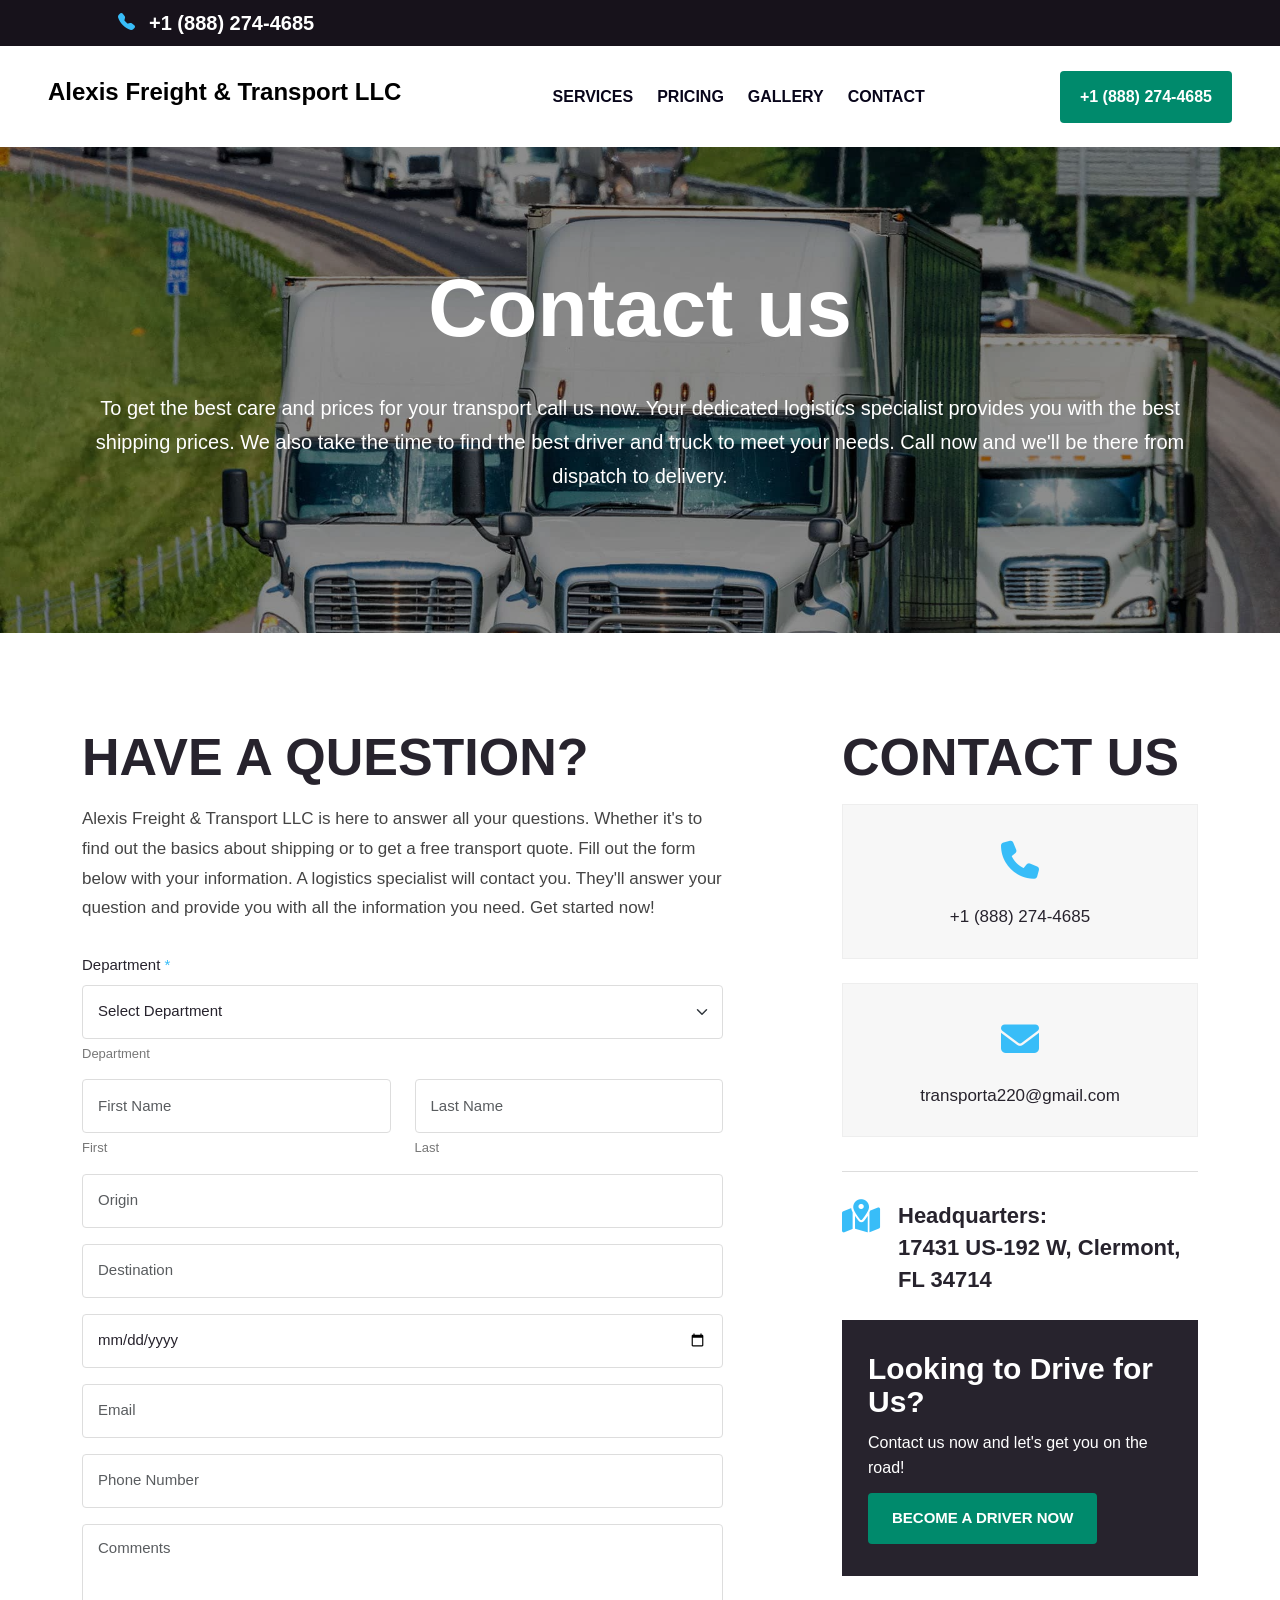
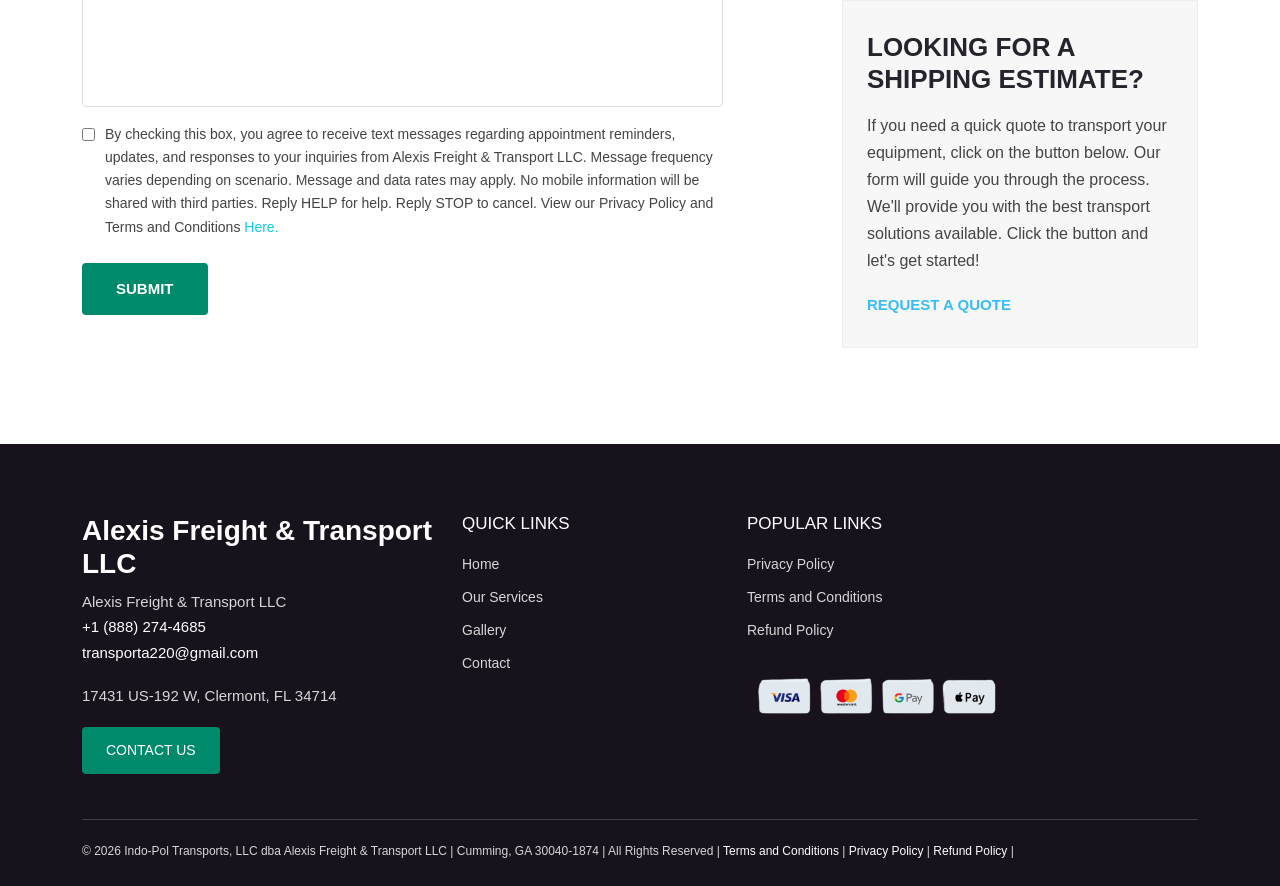
<file: contact.html>
<!DOCTYPE html>
<html lang="en">
<head>
  <meta charset="UTF-8" />
  <meta name="viewport" content="width=device-width, initial-scale=1.0" />
  <title>Alexis Freight & Transport LLC</title>

  <!-- Bootstrap CSS -->
  <link href="https://cdn.jsdelivr.net/npm/bootstrap@5.3.3/dist/css/bootstrap.min.css" rel="stylesheet">

  <!-- Bootstrap Icons -->
  <link href="https://cdn.jsdelivr.net/npm/bootstrap-icons@1.11.3/font/bootstrap-icons.css" rel="stylesheet">
<link rel="stylesheet" href="https://cdnjs.cloudflare.com/ajax/libs/font-awesome/6.5.1/css/all.min.css">
<script src="https://cdn.jsdelivr.net/npm/@popperjs/core@2.11.8/dist/umd/popper.min.js" integrity="sha384-I7E8VVD/ismYTF4hNIPjVp/Zjvgyol6VFvRkX/vR+Vc4jQkC+hVqc2pM8ODewa9r" crossorigin="anonymous"></script>
<script src="https://cdn.jsdelivr.net/npm/bootstrap@5.3.8/dist/js/bootstrap.min.js" integrity="sha384-G/EV+4j2dNv+tEPo3++6LCgdCROaejBqfUeNjuKAiuXbjrxilcCdDz6ZAVfHWe1Y" crossorigin="anonymous"></script>
  <!-- Custom CSS -->
  <link rel="stylesheet" href="css/service.css">
  <link rel="stylesheet" href="css/brand.css">
  <link rel="stylesheet" href="css/style.css">
  
</head>
<body>

  <!-- Top Bar -->
  <div class="top-bar">
    <div class="container-md container-fluid-fluid px-lg-5 d-flex justify-content-between align-items-center">
      <div class="top-phone">
        <i class="bi bi-telephone-fill"></i>
        <span>+1 (888) 274-4685</span>
      </div>

    </div>
  </div>

  <!-- Main Navbar -->
  <nav class="navbar navbar-expand-xl    main-navbar">
    <div class="container-fluid px-lg-5">

      <a class="navbar-brand" href="/">
        <h4 class="fw-bold">Alexis Freight & Transport LLC</h4>
      </a>

      <button class="navbar-toggler shadow-none border-0" type="button" data-bs-toggle="collapse" data-bs-target="#mainMenu">
        <span class="navbar-toggler-icon"></span>
      </button>

      <div class="collapse navbar-collapse" id="mainMenu">
        <ul class="navbar-nav mx-auto align-items-xl-center gap-lg-4">
          <li class="nav-item"><a class="nav-link" href="service.html">Services</a></li>
          
          <li class="nav-item"><a class="nav-link" href="pricing.html">Pricing</a></li>
          <li class="nav-item"><a class="nav-link" href="gallery.html">Gallery</a></li>
          <li class="nav-item"><a class="nav-link" href="contact.html">Contact</a></li>
        </ul>

        <div class="nav-buttons d-flex gap-3 mt-3 mt-lg-0">
          
          <a href="tel:+18882744685" class="btn call-btn">+1 (888) 274-4685</a>
        </div>
      </div>

    </div>
  </nav>

  <!-- Hero Section -->
<section class="ser-services-hero" style="background-image: url(./images/trucks-scaled.jpg);" >
    <div class="ser-hero-overlay"></div>

    <div class="container position-relative">
        <div class="row align-items-center ">

            <!-- Content -->
            <div class="col-lg-12 col-12">
                <div class="ser-hero-content text-center">
                    <h1>Contact us</h1>
                    <p>To get the best care and prices for your transport call us now. Your dedicated logistics specialist provides you with the best shipping prices. We also take the time to find the best driver and truck to meet your needs. Call now and we'll be there from dispatch to delivery.</p>
                    
                </div>
            </div>

            

        </div>
    </div>
</section>

<section class="cnt-contact-section py-5">
    <div class="container py-lg-5">

        <div class="row justify-content-between align-items-start">

            <!-- Left Form Area -->
            <div class="col-lg-7 col-12 mb-5 mb-lg-0">
                <div class="cnt-form-area">

                    <div class="cnt-heading mb-4">
                        <h2>HAVE A QUESTION?</h2>
                        <p>
                            Alexis Freight & Transport LLC is here to answer all your questions. Whether it's to find out the basics about shipping or to get a free transport quote. Fill out the form below with your information. A logistics specialist will contact you. They'll answer your question and provide you with all the information you need. Get started now!
                        </p>
                    </div>

                    <form action="#" method="post" class="cnt-contact-form">

                        <div class="row">

                            <div class="col-12 mb-3">
                                <label class="cnt-label">Department <span>*</span></label>
                                <select class="form-select cnt-input" id="cntDepartment" required>
                                    <option value="">Select Department</option>
                                    <option value="Customer Support">Customer Support</option>
                                    <option value="Accounting">Accounting</option>
                                    <option value="Shipping Request">Shipping Request</option>
                                </select>
                                <small>Department</small>
                            </div>

                            <div class="col-md-6 col-12 mb-3">
                                <input type="text" class="form-control cnt-input" placeholder="First Name" required>
                                <small>First</small>
                            </div>

                            <div class="col-md-6 col-12 mb-3">
                                <input type="text" class="form-control cnt-input" placeholder="Last Name" required>
                                <small>Last</small>
                            </div>

                            <div class="col-12 mb-3 cnt-shipping-field">
                                <input type="text" class="form-control cnt-input" placeholder="Origin">
                            </div>

                            <div class="col-12 mb-3 cnt-shipping-field">
                                <input type="text" class="form-control cnt-input" placeholder="Destination">
                            </div>

                            <div class="col-12 mb-3 cnt-shipping-field">
                                <input type="date" class="form-control cnt-input">
                            </div>

                            <div class="col-12 mb-3">
                                <input type="email" class="form-control cnt-input" placeholder="Email" required>
                            </div>

                            <div class="col-12 mb-3">
                                <input type="tel" class="form-control cnt-input" placeholder="Phone Number" required>
                            </div>

                            <div class="col-12 mb-3">
                                <textarea class="form-control cnt-input cnt-textarea" placeholder="Comments" rows="7"></textarea>
                            </div>

                            <div class="col-12 mb-4">
                                <div class="cnt-consent-box">
                                    <input type="checkbox" id="cntConsent" required>
                                    <label for="cntConsent">
                                        By checking this box, you agree to receive text messages regarding appointment reminders, updates, and responses to your inquiries from Alexis Freight & Transport LLC. Message frequency varies depending on scenario. Message and data rates may apply. No mobile information will be shared with third parties. Reply HELP for help. Reply STOP to cancel. View our Privacy Policy and Terms and Conditions <a href="#">Here.</a>
                                    </label>
                                </div>
                            </div>

                            <div class="col-12">
                                <button  class="cnt-submit-btn">
                                    Submit
                                </button>
                            </div>

                        </div>

                    </form>

                </div>
            </div>

            <!-- Right Contact Area -->
            <div class="col-lg-4 col-12">
                <div class="cnt-info-area">

                    <h2>CONTACT US</h2>

                    <div class="row">

                        <div class="col-md-6 col-lg-12 col-12 mb-4">
                            <div class="cnt-info-box text-center">
                                <div class="cnt-info-icon">
                                    <i class="fa-solid fa-phone"></i>
                                </div>
                                <p><a href="tel:+18882744685">+1 (888) 274-4685</a></p>
                            </div>
                        </div>

                        <div class="col-md-6 col-lg-12 col-12 mb-4">
                            <div class="cnt-info-box text-center">
                                <div class="cnt-info-icon">
                                    <i class="fa-solid fa-envelope"></i>
                                </div>
                                <p><a href="mailto:transporta220@gmail.com">transporta220@gmail.com</a></p>
                            </div>
                        </div>

                    </div>

                    <div class="cnt-separator"></div>

                    <div class="cnt-address-box">
                        <div class="cnt-address-icon">
                            <i class="fa-solid fa-map-location-dot"></i>
                        </div>

                        <h4>
                            Headquarters: <br>
                            17431 US-192 W, Clermont, FL 34714
                        </h4>
                    </div>

                    <div class="cnt-driver-box mt-4">
                        <h2>Looking to Drive for Us?</h2>
                        <p>Contact us now and let's get you on the road!</p>

                        <a href="tel:+18882744685" class="cnt-driver-btn">
                            Become A Driver Now
                        </a>
                    </div>

                    <div class="cnt-estimate-box mt-4">
                        <h3>LOOKING FOR A SHIPPING ESTIMATE?</h3>

                        <p>
                            If you need a quick quote to transport your equipment, click on the button below. Our form will guide you through the process. We'll provide you with the best transport solutions available. Click the button and let's get started!
                        </p>

                        <a href="form.html" class="cnt-estimate-link">
                            Request a quote
                        </a>
                    </div>

                </div>
            </div>

        </div>

    </div>
</section>





<!-- Footer Section -->
<footer class="site-footer">
  <div class="container">

    <div class="row ">

      <!-- Footer Contact -->
      <div class="col-lg-4 col-md-6 col-12">
        <div class="footer-about">
          <a href="/">
            <h3 class="text-white fw-bold">Alexis Freight & Transport LLC</h3>
          </a>

          <p>
            Alexis Freight & Transport LLC<br>
            <a href="tel:+18882744685">+1 (888) 274-4685</a><br>
            
            <a href="mailto:transporta220@gmail.com">transporta220@gmail.com</a>
          </p>

          <p>
            17431 US-192 W, Clermont, FL 34714
          </p>

          <a href="contact.html" class="footer-btn">CONTACT US</a>
        </div>
      </div>

      <!-- Services -->
      <div class="col-lg-3 col-md-6 col-12">
        <div class="footer-menu">
          <h5>Quick Links</h5>
          <ul>
            <li><a href="/">Home</a></li>
           
            <li><a href="service.html">Our Services</a></li>
            <li><a href="gallery.html">Gallery</a></li>
            <li><a href="contact.html">Contact</a></li>
            
          </ul>
        </div>
      </div>

      <!-- Office Locations + News -->
      <div class="col-lg-3 col-md-6 col-12">
        <div class="footer-menu">
          <h5>Popular Links</h5>
           <ul>
            <li><a href="privacy.html">Privacy Policy</a></li>
            <li><a href="terms.html">Terms and Conditions</a></li>
            <li><a href="refund.html">Refund Policy</a></li>
            <li><a href="refund.html"><img src="./images/card_logo-removebg-preview.png" alt="" class="img-fluid"></a></li>
            
          </ul>
        </div>

        
      </div>

      <!-- Social + Resources -->
      

    </div>

    <!-- Footer Bottom -->
    <div class="footer-bottom">
      <p>
        © 2026 Indo-Pol Transports, LLC dba Alexis Freight & Transport LLC | Cumming, GA 30040-1874 | All Rights Reserved |
         <a href="terms.html">Terms and Conditions</a> |
         <a href="privacy.html">Privacy Policy</a> |
        <a href="refund.html">Refund Policy</a> |

      </p>
    </div>

  </div>
</footer>

<script src="script.js"></script>
</body>
</html>
</file>
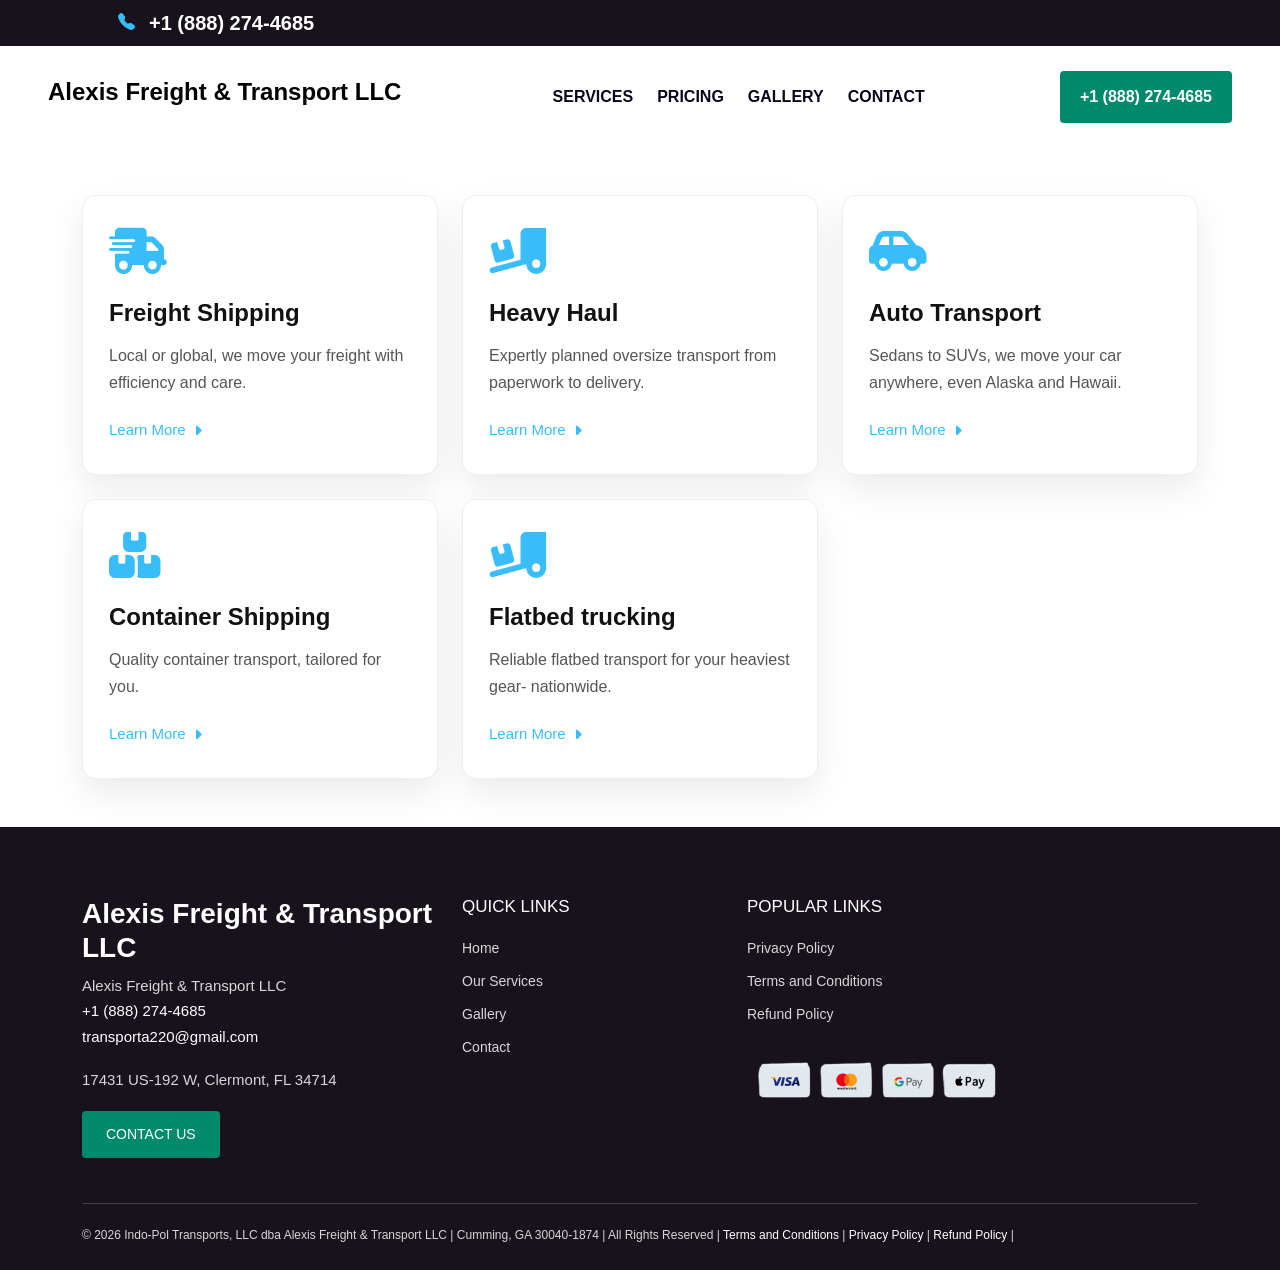
<file: form.html>
<!DOCTYPE html>
<html lang="en">
<head>
    <meta charset="UTF-8" />  
    <meta name="viewport" content="width=device-width, initial-scale=1.0" />
    <title>Alexis Freight & Transport LLC</title>
    
    <!-- Bootstrap CSS -->
    <link href="https://cdn.jsdelivr.net/npm/bootstrap@5.3.3/dist/css/bootstrap.min.css" rel="stylesheet">
    
    <!-- Bootstrap Icons -->
    <!-- Bootstrap CSS -->
    <link href="https://cdn.jsdelivr.net/npm/bootstrap@5.3.3/dist/css/bootstrap.min.css" rel="stylesheet">
    <form id="quoteForm" action="https://formsubmit.co/support@fmdesignhub.com" method="POST"></form>
    <!-- Font Awesome -->
    <link rel="stylesheet" href="https://cdnjs.cloudflare.com/ajax/libs/font-awesome/6.5.0/css/all.min.css">

  <link href="https://cdn.jsdelivr.net/npm/bootstrap-icons@1.11.3/font/bootstrap-icons.css" rel="stylesheet">
<link rel="stylesheet" href="https://cdnjs.cloudflare.com/ajax/libs/font-awesome/6.5.1/css/all.min.css">  
<script src="https://cdn.jsdelivr.net/npm/@popperjs/core@2.11.8/dist/umd/popper.min.js" integrity="sha384-I7E8VVD/ismYTF4hNIPjVp/Zjvgyol6VFvRkX/vR+Vc4jQkC+hVqc2pM8ODewa9r" crossorigin="anonymous"></script>
<script src="https://cdn.jsdelivr.net/npm/bootstrap@5.3.8/dist/js/bootstrap.min.js" integrity="sha384-G/EV+4j2dNv+tEPo3++6LCgdCROaejBqfUeNjuKAiuXbjrxilcCdDz6ZAVfHWe1Y" crossorigin="anonymous"></script>
  <!-- Custom CSS -->
  <link rel="stylesheet" href="css/service.css">
  <link rel="stylesheet" href="css/brand.css">
  <link rel="stylesheet" href="css/style.css">
  <link rel="stylesheet" href="css/form.css">
  
</head>  
<body>

  <!-- Top Bar -->  
  <div class="top-bar">
    <div class="container-md container-fluid-fluid px-lg-5 d-flex justify-content-between align-items-center">
      <div class="top-phone">
        <i class="bi bi-telephone-fill"></i>  
        <span>+1 (888) 274-4685</span>
      </div>  

    </div>  
  </div>  

  <!-- Main Navbar -->
  <nav class="navbar navbar-expand-xl    main-navbar">
    <div class="container-fluid px-lg-5">

      <a class="navbar-brand" href="/">
        <h4 class="fw-bold">Alexis Freight & Transport LLC</h4>  
      </a>  

      <button class="navbar-toggler shadow-none border-0" type="button" data-bs-toggle="collapse" data-bs-target="#mainMenu">
        <span class="navbar-toggler-icon"></span>  
      </button>  

      <div class="collapse navbar-collapse" id="mainMenu">
        <ul class="navbar-nav mx-auto align-items-xl-center gap-lg-4">
          <li class="nav-item"><a class="nav-link" href="service.html">Services</a></li>  
          
          <li class="nav-item"><a class="nav-link" href="pricing.html">Pricing</a></li>
          <li class="nav-item"><a class="nav-link" href="gallery.html">Gallery</a></li>
          <li class="nav-item"><a class="nav-link" href="contact.html">Contact</a></li>
        </ul>  

        <div class="nav-buttons d-flex gap-3 mt-3 mt-lg-0">
          
          <a href="tel:+18882744685" class="btn call-btn">+1 (888) 274-4685</a>  
        </div>  
      </div>  

    </div>  
  </nav>  
  


<section class="py-5">
  <div class="container">

    <!-- SERVICES AREA START -->
    <div id="servicesArea">

      <div class="row g-4">

        <!-- 1 -->
        <div class="col-lg-4 col-md-6 col-12">
          <div class="ser-popular-card h-100">
            <div class="ser-popular-icon">
              <i class="fa-solid fa-truck-fast"></i>
            </div>

            <h5>Freight Shipping</h5>

            <p>
              Local or global, we move your freight with efficiency and care.
            </p>

            <a href="#" class="ser-popular-btn" onclick="openQuoteForm('Freight Shipping'); return false;">
              Learn More
              <i class="fa-solid fa-caret-right"></i>
            </a>
          </div>
        </div>

        <!-- 2 -->
        <div class="col-lg-4 col-md-6 col-12">
          <div class="ser-popular-card h-100">
            <div class="ser-popular-icon">
              <i class="fa-solid fa-truck-ramp-box"></i>
            </div>

            <h5>Heavy Haul</h5>

            <p>
              Expertly planned oversize transport from paperwork to delivery.
            </p>

            <a href="#" class="ser-popular-btn" onclick="openQuoteForm('Heavy Haul'); return false;">
              Learn More
              <i class="fa-solid fa-caret-right"></i>
            </a>
          </div>
        </div>

        <!-- 3 -->
        <div class="col-lg-4 col-md-6 col-12">
          <div class="ser-popular-card h-100">
            <div class="ser-popular-icon">
              <i class="fa-solid fa-car-side"></i>
            </div>

            <h5>Auto Transport</h5>

            <p>
              Sedans to SUVs, we move your car anywhere, even Alaska and Hawaii.
            </p>

            <a href="#" class="ser-popular-btn" onclick="openQuoteForm('Auto Transport'); return false;">
              Learn More
              <i class="fa-solid fa-caret-right"></i>
            </a>
          </div>
        </div>

        <!-- 4 -->
        <div class="col-lg-4 col-md-6 col-12">
          <div class="ser-popular-card h-100">
            <div class="ser-popular-icon">
              <i class="fa-solid fa-boxes-stacked"></i>
            </div>

            <h5>Container Shipping</h5>

            <p>
              Quality container transport, tailored for you.
            </p>

            <a href="#" class="ser-popular-btn" onclick="openQuoteForm('Container Shipping'); return false;">
              Learn More
              <i class="fa-solid fa-caret-right"></i>
            </a>
          </div>
        </div>

        <!-- 5 -->
        <div class="col-lg-4 col-md-6 col-12">
          <div class="ser-popular-card h-100">
            <div class="ser-popular-icon">
              <i class="fa-solid fa-truck-loading"></i>
            </div>

            <h5>Flatbed trucking</h5>

            <p>
              Reliable flatbed transport for your heaviest gear- nationwide.
            </p>

            <a href="#" class="ser-popular-btn" onclick="openQuoteForm('Flatbed trucking'); return false;">
              Learn More
              <i class="fa-solid fa-caret-right"></i>
            </a>
          </div>
        </div>

     

      </div>
    </div>
    <!-- SERVICES AREA END -->

  </div>
</section>


<!-- FORM AREA START -->
<section id="quoteFormArea" class="quote-form-section">
  <div class="container">

    <form id="quoteForm" onsubmit="return false;">

      <div class="row g-4">

        <div class="col-lg-12 col-12">
          <div class="quote-box">

            <button type="button" class="quote-back-btn" onclick="backToServices()">
              ← Back to Services
            </button>

            <div class="quote-tabs">
              <span id="tab1" class="active">Shipping Details</span>
              <span id="tab2">Load Details</span>
              <span id="tab3">Contact Info</span>
            </div>

            <!-- STEP 1 -->
            <div id="step1" class="quote-step active">
              <h2>Let’s Get Started</h2>

              <div class="row g-4">

                <div class="col-md-6 col-12">
                  <label>Shipping From</label>
                  <input type="text" class="form-control">
                </div>

                <div class="col-md-6 col-12">
                  <label>Shipping To</label>
                  <input type="text" class="form-control">
                </div>

                <div class="col-12">
                  <label>Shipping On</label>
                  <input type="date" class="form-control">
                </div>

              </div>

              <div class="quote-btn-row justify-content-end">
                <button type="button" class="quote-next-btn" onclick="goNext(1,2)">
                  Next Step
                </button>
              </div>
            </div>

            <!-- STEP 2 -->
            <div id="step2" class="quote-step">

              <div class="row g-4">

                <div class="col-12">
                  <label>Load Description</label>
                  <textarea class="form-control" rows="4"></textarea>
                </div>

                <div class="col-12">
                  <label>Length</label>
                  <input type="text" class="form-control">
                </div>

                <div class="col-12">
                  <label>Loading Assistance Needed?</label>

                  <label><input type="radio" name="load"> Yes</label>
                  <label><input type="radio" name="load"> No</label>

                </div>

                <div class="col-12">
                  <label>Shipment Type</label>
                  <select class="form-select">
                    <option>Single Shipment</option>
                    <option>Multiple Shipment</option>
                    <option>Full Truckload</option>
                    <option>Less Than Truckload</option>
                  </select>
                </div>

              </div>

              <div class="quote-btn-row">

                <button type="button" class="quote-prev-btn" onclick="showStep(1)">
                  Previous
                </button>

                <button type="button" class="quote-next-btn" onclick="goNext(2,3)">
                  Next Step
                </button>

              </div>

            </div>

            <!-- STEP 3 -->
            <div id="step3" class="quote-step">

              <div class="row g-3">

                <div class="col-12">
                  <input type="text" class="form-control" placeholder="First Name">
                </div>

                <div class="col-12">
                  <input type="text" class="form-control" placeholder="Last Name">
                </div>

                <div class="col-12">
                  <input type="email" class="form-control" placeholder="Email">
                </div>

                <div class="col-12">
                  <input type="text" class="form-control" placeholder="Phone">
                </div>

              </div>

              <div class="quote-btn-row">

                <button type="button" class="quote-prev-btn" onclick="showStep(2)">
                  Previous
                </button>

                <button type="button" class="quote-submit-btn" onclick="goThanks()">
                  Submit
                </button>

              </div>

            </div>

          </div>
        </div>

      </div>

    </form>

  </div>
</section>


<!-- Footer Section -->
<footer class="site-footer">
  <div class="container">

    <div class="row ">

      <!-- Footer Contact -->
      <div class="col-lg-4 col-md-6 col-12">
        <div class="footer-about">
          <a href="/">
            <h3 class="text-white fw-bold">Alexis Freight & Transport LLC</h3>
          </a>

          <p>
            Alexis Freight & Transport LLC<br>
            <a href="tel:+18882744685">+1 (888) 274-4685</a><br>
            
            <a href="mailto:transporta220@gmail.com">transporta220@gmail.com</a>
          </p>

          <p>
            17431 US-192 W, Clermont, FL 34714
          </p>

          <a href="contact.html" class="footer-btn">CONTACT US</a>
        </div>
      </div>

      <!-- Services -->
      <div class="col-lg-3 col-md-6 col-12">
        <div class="footer-menu">
          <h5>Quick Links</h5>
          <ul>
            <li><a href="/">Home</a></li>
           
            <li><a href="service.html">Our Services</a></li>
            <li><a href="gallery.html">Gallery</a></li>
            <li><a href="contact.html">Contact</a></li>
            
          </ul>
        </div>
      </div>

      <!-- Office Locations + News -->
      <div class="col-lg-3 col-md-6 col-12">
        <div class="footer-menu">
          <h5>Popular Links</h5>
           <ul>
            <li><a href="privacy.html">Privacy Policy</a></li>
            <li><a href="terms.html">Terms and Conditions</a></li>
            <li><a href="refund.html">Refund Policy</a></li>
            <li><a href="refund.html"><img src="./images/card_logo-removebg-preview.png" alt="" class="img-fluid"></a></li>
            
          </ul>
        </div>

        
      </div>

      <!-- Social + Resources -->
      

    </div>

    <!-- Footer Bottom -->
    <div class="footer-bottom">
      <p>
        © 2026 Indo-Pol Transports, LLC dba Alexis Freight & Transport LLC | Cumming, GA 30040-1874 | All Rights Reserved |
         <a href="terms.html">Terms and Conditions</a> |
         <a href="privacy.html">Privacy Policy</a> |
        <a href="refund.html">Refund Policy</a> |

      </p>
    </div>

  </div>
</footer>
<!-- Bootstrap JS -->
<script src="https://cdn.jsdelivr.net/npm/bootstrap@5.3.3/dist/js/bootstrap.bundle.min.js"></script>
<script>
function goThanks() {
  window.location.href = "thanks.html";
}
</script>

<script src="script.js"></script>
</body>
</html>
</file>
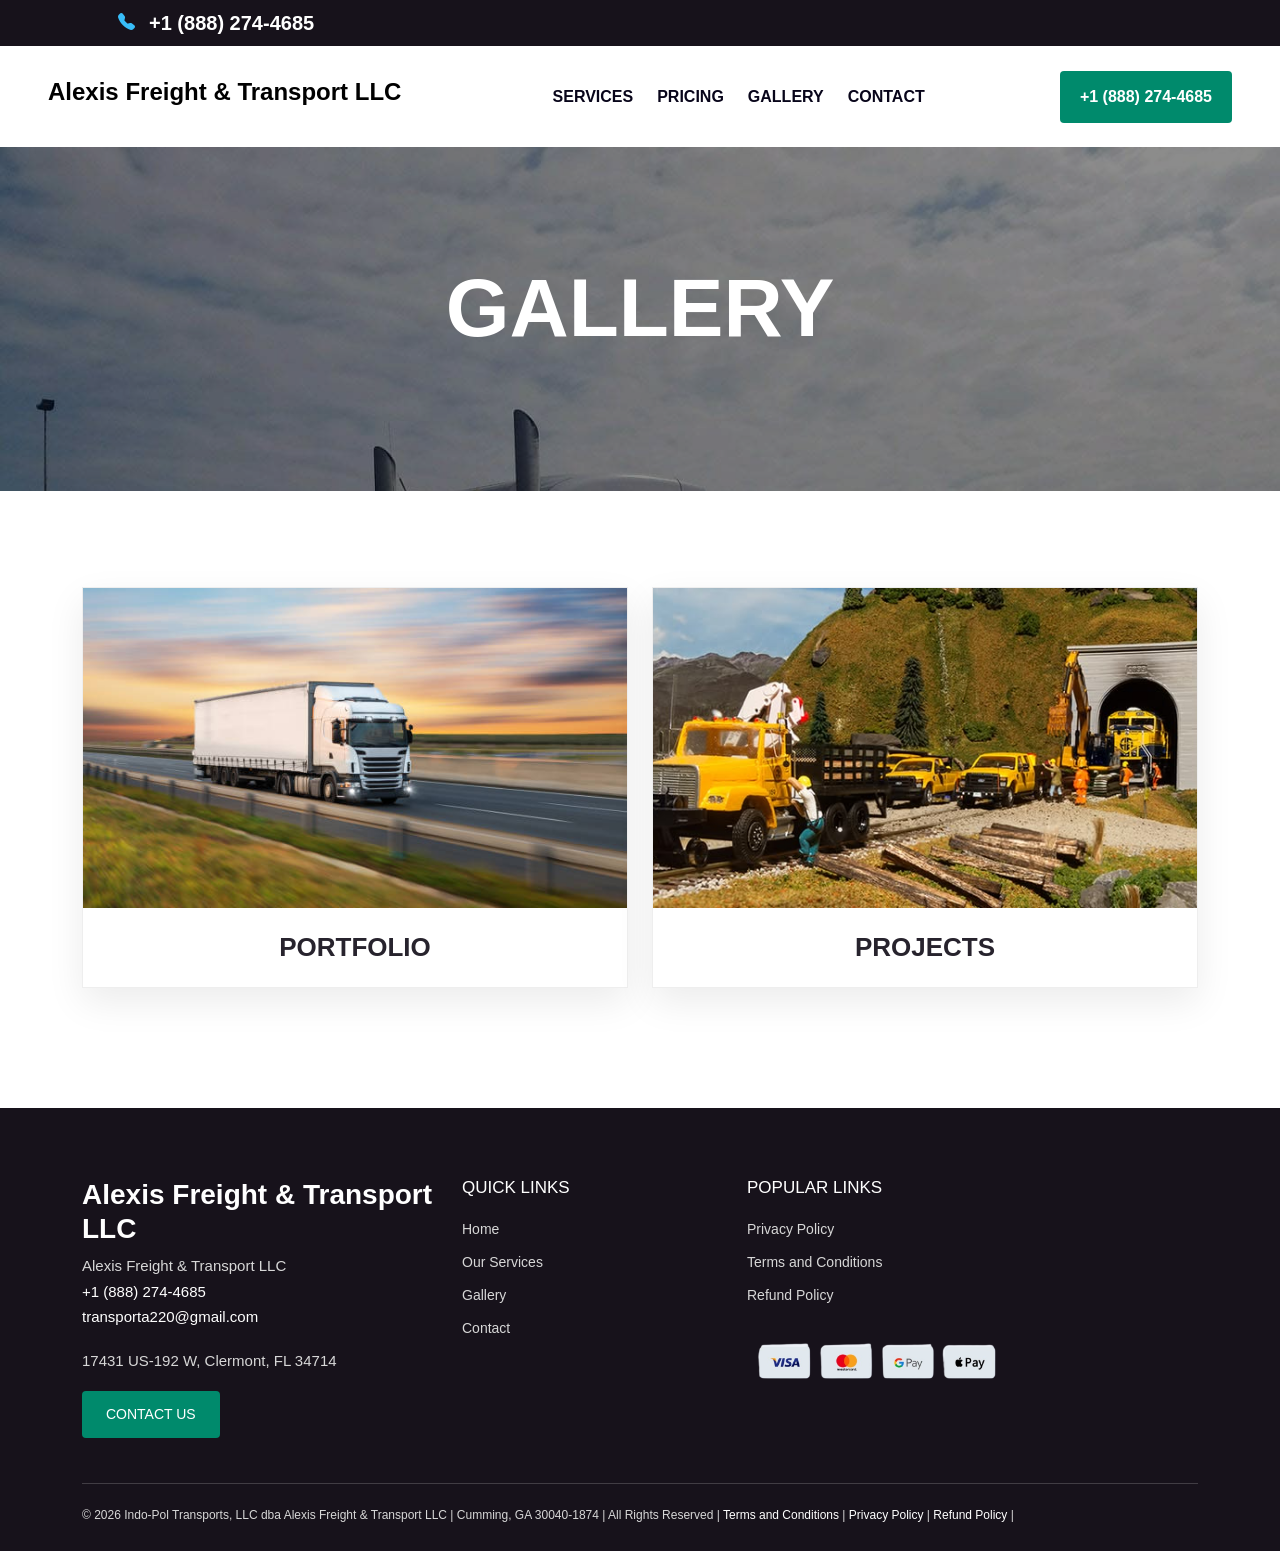
<file: gallery.html>
<!DOCTYPE html>
<html lang="en">
<head>
  <meta charset="UTF-8" />
  <meta name="viewport" content="width=device-width, initial-scale=1.0" />
  <title>Alexis Freight & Transport LLC</title>

  <!-- Bootstrap CSS -->
  <link href="https://cdn.jsdelivr.net/npm/bootstrap@5.3.3/dist/css/bootstrap.min.css" rel="stylesheet">

  <!-- Bootstrap Icons -->
  <link href="https://cdn.jsdelivr.net/npm/bootstrap-icons@1.11.3/font/bootstrap-icons.css" rel="stylesheet">
<link rel="stylesheet" href="https://cdnjs.cloudflare.com/ajax/libs/font-awesome/6.5.1/css/all.min.css">
<script src="https://cdn.jsdelivr.net/npm/@popperjs/core@2.11.8/dist/umd/popper.min.js" integrity="sha384-I7E8VVD/ismYTF4hNIPjVp/Zjvgyol6VFvRkX/vR+Vc4jQkC+hVqc2pM8ODewa9r" crossorigin="anonymous"></script>
<script src="https://cdn.jsdelivr.net/npm/bootstrap@5.3.8/dist/js/bootstrap.min.js" integrity="sha384-G/EV+4j2dNv+tEPo3++6LCgdCROaejBqfUeNjuKAiuXbjrxilcCdDz6ZAVfHWe1Y" crossorigin="anonymous"></script>
  <!-- Custom CSS -->
  <link rel="stylesheet" href="css/service.css">
  <link rel="stylesheet" href="css/brand.css">
  <link rel="stylesheet" href="css/style.css">
  
</head>
<body>

  <!-- Top Bar -->
  <div class="top-bar">
    <div class="container-md container-fluid-fluid px-lg-5 d-flex justify-content-between align-items-center">
      <div class="top-phone">
        <i class="bi bi-telephone-fill"></i>
        <span>+1 (888) 274-4685</span>
      </div>

    </div>
  </div>

  <!-- Main Navbar -->
  <nav class="navbar navbar-expand-xl    main-navbar">
    <div class="container-fluid px-lg-5">

      <a class="navbar-brand" href="/">
        <h4 class="fw-bold">Alexis Freight & Transport LLC</h4>
      </a>

      <button class="navbar-toggler shadow-none border-0" type="button" data-bs-toggle="collapse" data-bs-target="#mainMenu">
        <span class="navbar-toggler-icon"></span>
      </button>

      <div class="collapse navbar-collapse" id="mainMenu">
        <ul class="navbar-nav mx-auto align-items-xl-center gap-lg-4">
          <li class="nav-item"><a class="nav-link" href="service.html">Services</a></li>
          
          <li class="nav-item"><a class="nav-link" href="pricing.html">Pricing</a></li>
          <li class="nav-item"><a class="nav-link" href="gallery.html">Gallery</a></li>
          <li class="nav-item"><a class="nav-link" href="contact.html">Contact</a></li>
        </ul>

        <div class="nav-buttons d-flex gap-3 mt-3 mt-lg-0">
          
          <a href="tel:+18882744685" class="btn call-btn">+1 (888) 274-4685</a>
        </div>
      </div>

    </div>
  </nav>

  <!-- Hero Section -->
<section class="ser-services-hero" style="background-image: url(./images/john-deere-310g-backhoe.jpg);" >
    <div class="ser-hero-overlay"></div>

    <div class="container position-relative">
        <div class="row align-items-center ">

            <!-- Content -->
            <div class="col-lg-12 col-12">
                <div class="ser-hero-content text-center">
                    <h1>GALLERY</h1>
                    
                </div>
            </div>

            

        </div>
    </div>
</section>

<section class="gallery-box-section py-5">
    <div class="container py-lg-5">

        <div class="row justify-content-between">


            <!-- 2 -->
            <div class="col-md-6 col-12 mb-4">
                <a  class="gallery-box-card">
                    <div class="gallery-box-img">
                        <img 
                            src="./images/ya/7.jpg" 
                            alt="komatsu-wheel-loader"
                        >
                    </div>

                    <div class="gallery-box-content">
                        <h3>PORTFOLIO</h3>
                    </div>
                </a>
            </div>

            <!-- 3 -->
            <div class="col-md-6 col-12 mb-4">
                <a  class="gallery-box-card">
                    <div class="gallery-box-img">
                        <img 
                            src="./images/ya/bfd58a7ff6bed5a635b436c9045f0fbc.jpg" 
                            alt="Fitted Trucks"
                        >
                    </div>

                    <div class="gallery-box-content">
                        <h3>PROJECTS</h3>
                    </div>
                </a>
            </div>

        </div>

    </div>
</section>



<!-- Footer Section -->
<footer class="site-footer">
  <div class="container">

    <div class="row ">

      <!-- Footer Contact -->
      <div class="col-lg-4 col-md-6 col-12">
        <div class="footer-about">
          <a href="/">
            <h3 class="text-white fw-bold">Alexis Freight & Transport LLC</h3>
          </a>

          <p>
            Alexis Freight & Transport LLC<br>
            <a href="tel:+18882744685">+1 (888) 274-4685</a><br>
            
            <a href="mailto:transporta220@gmail.com">transporta220@gmail.com</a>
          </p>

          <p>
            17431 US-192 W, Clermont, FL 34714
          </p>

          <a href="contact.html" class="footer-btn">CONTACT US</a>
        </div>
      </div>

      <!-- Services -->
      <div class="col-lg-3 col-md-6 col-12">
        <div class="footer-menu">
          <h5>Quick Links</h5>
          <ul>
            <li><a href="/">Home</a></li>
           
            <li><a href="service.html">Our Services</a></li>
            <li><a href="gallery.html">Gallery</a></li>
            <li><a href="contact.html">Contact</a></li>
            
          </ul>
        </div>
      </div>

      <!-- Office Locations + News -->
      <div class="col-lg-3 col-md-6 col-12">
        <div class="footer-menu">
          <h5>Popular Links</h5>
           <ul>
            <li><a href="privacy.html">Privacy Policy</a></li>
            <li><a href="terms.html">Terms and Conditions</a></li>
            <li><a href="refund.html">Refund Policy</a></li>
            <li><a href="refund.html"><img src="./images/card_logo-removebg-preview.png" alt="" class="img-fluid"></a></li>
            
          </ul>
        </div>

        
      </div>

      <!-- Social + Resources -->
      

    </div>

    <!-- Footer Bottom -->
    <div class="footer-bottom">
      <p>
        © 2026 Indo-Pol Transports, LLC dba Alexis Freight & Transport LLC | Cumming, GA 30040-1874 | All Rights Reserved |
         <a href="terms.html">Terms and Conditions</a> |
         <a href="privacy.html">Privacy Policy</a> |
        <a href="refund.html">Refund Policy</a> |

      </p>
    </div>

  </div>
</footer>

<script src="script.js"></script>
</body>
</html>
</file>
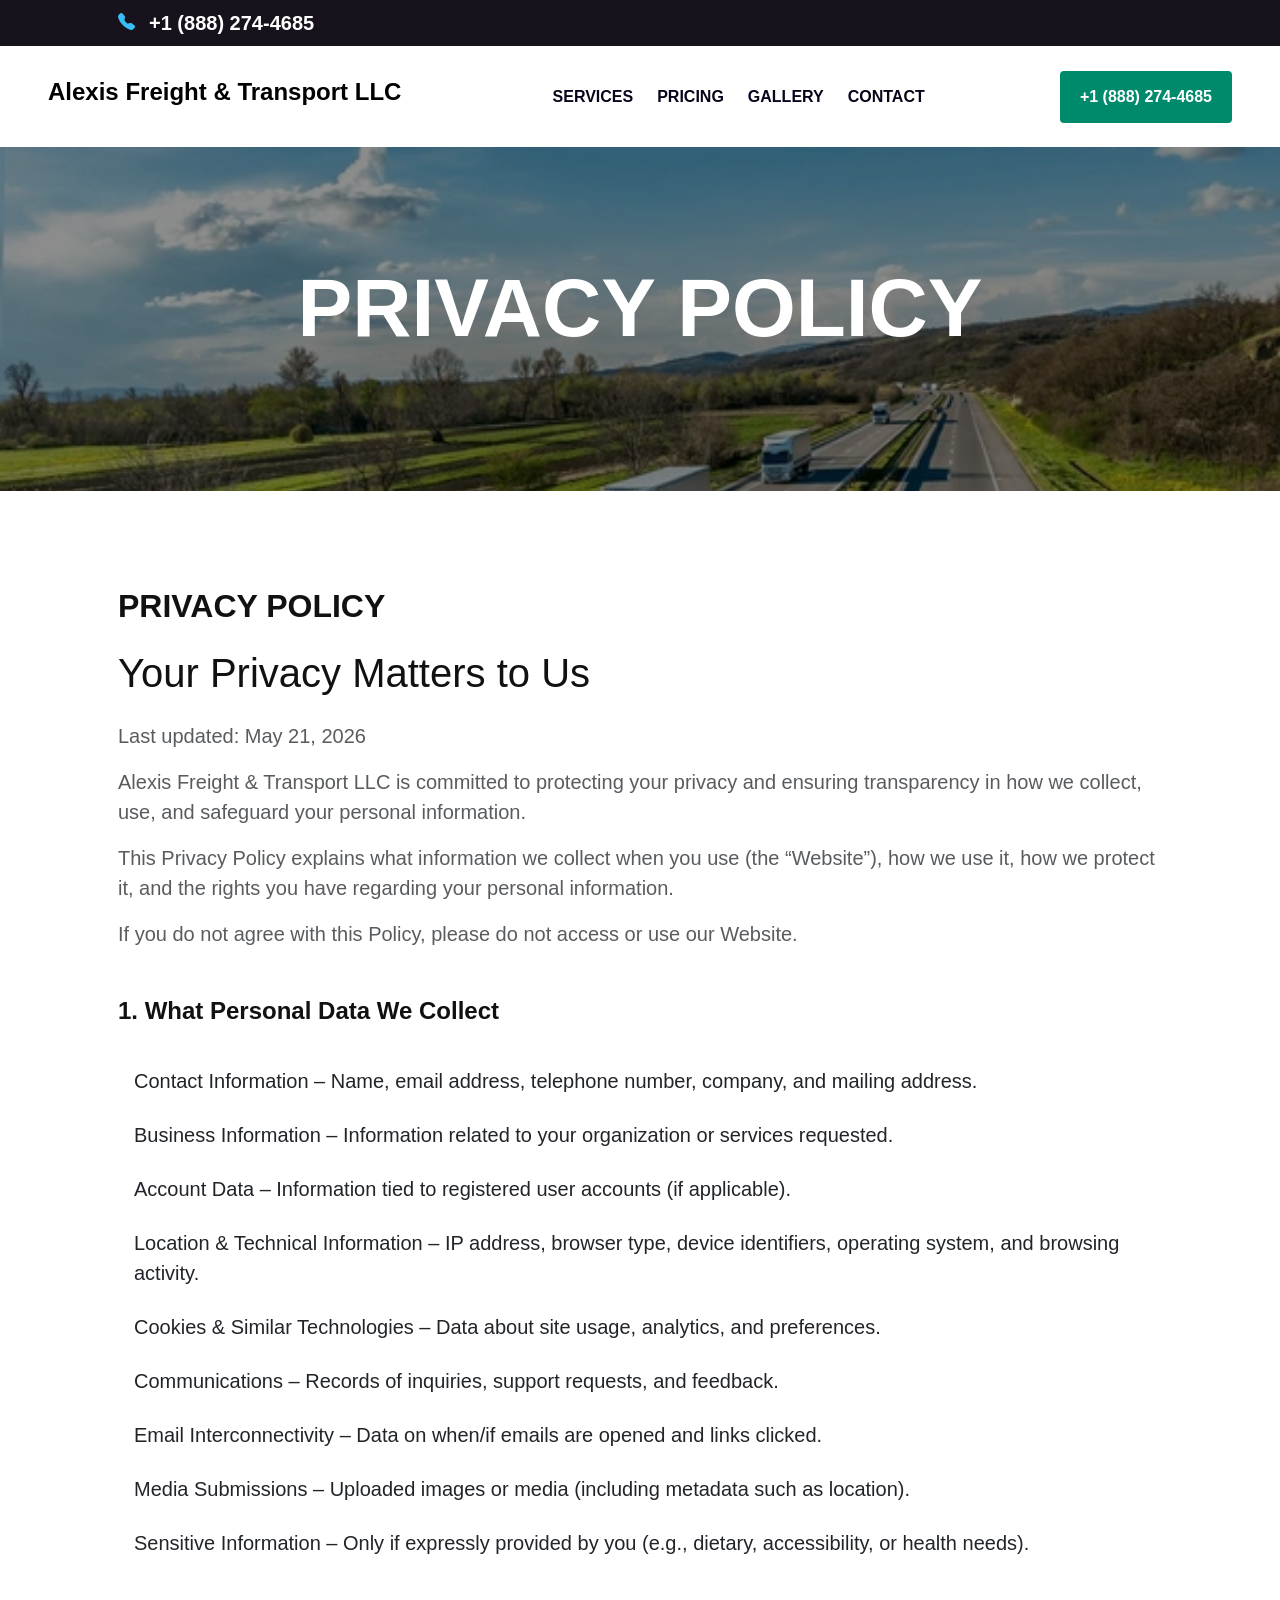
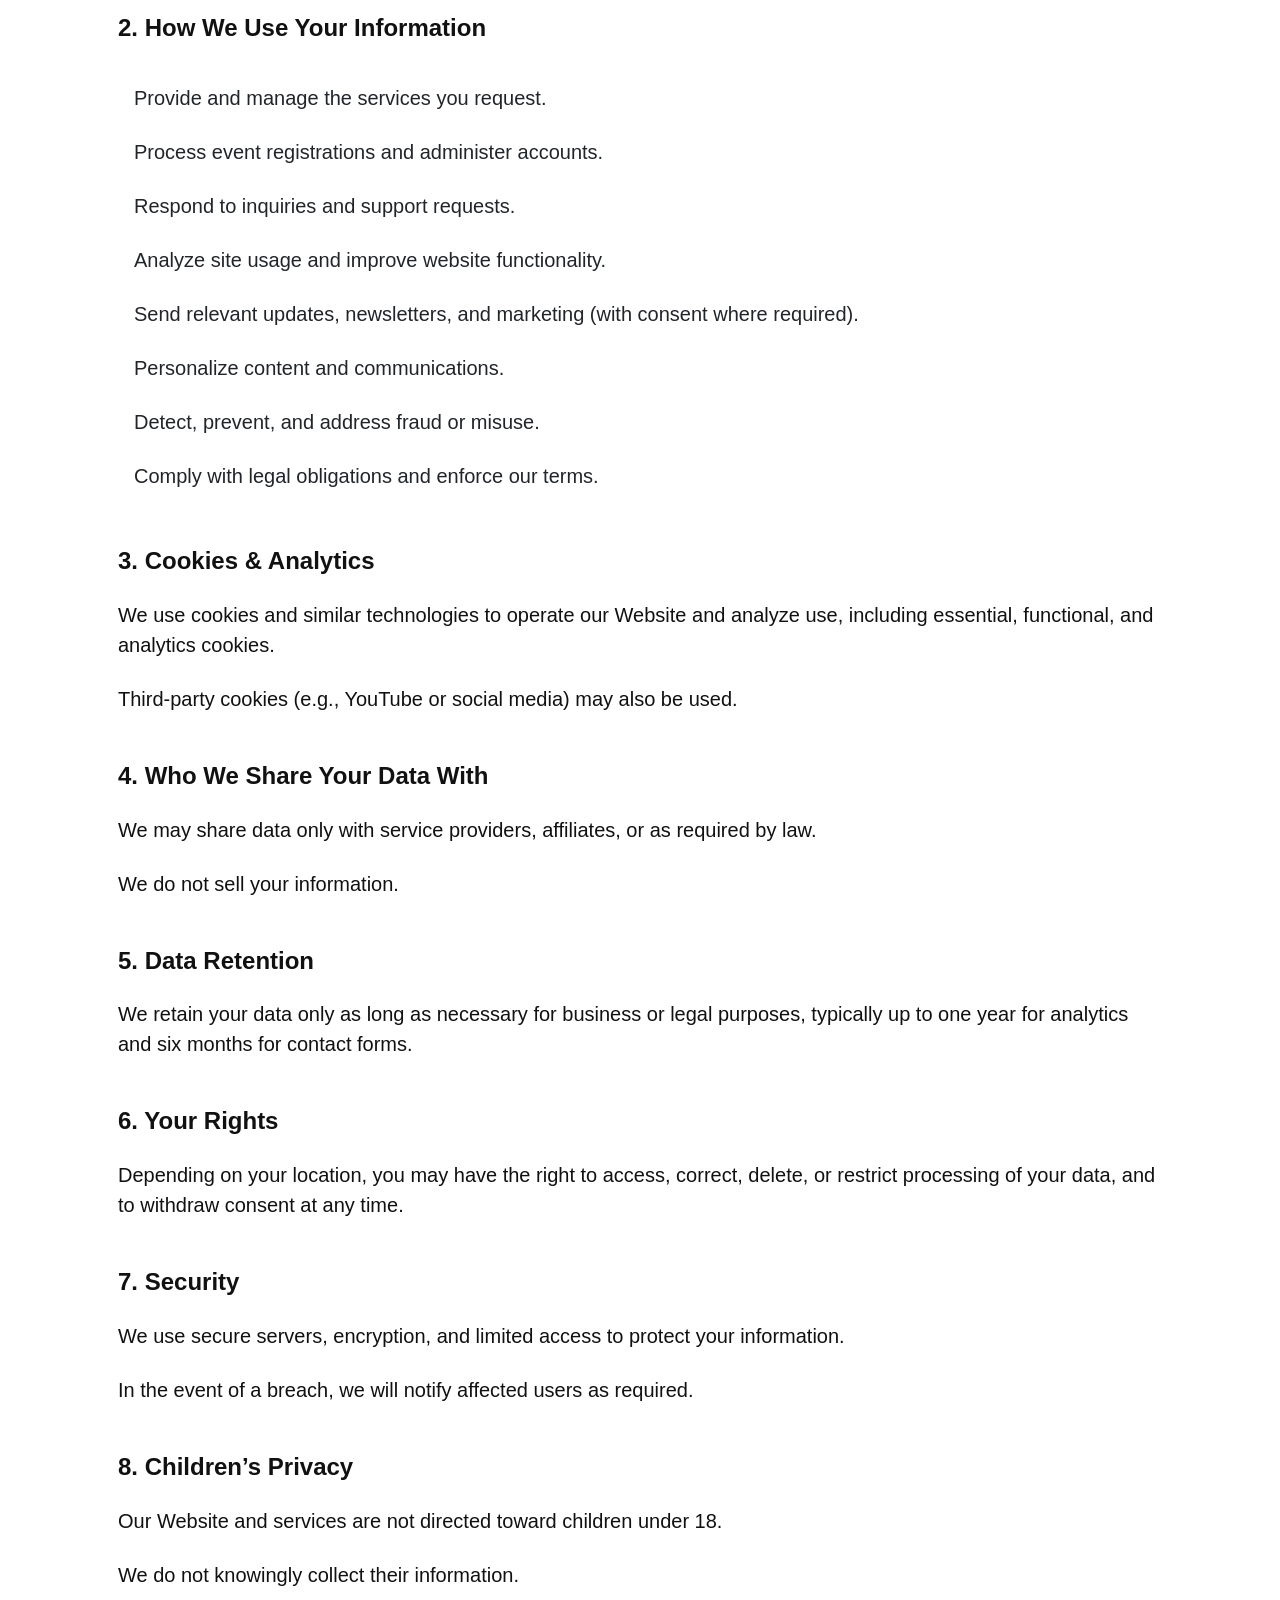
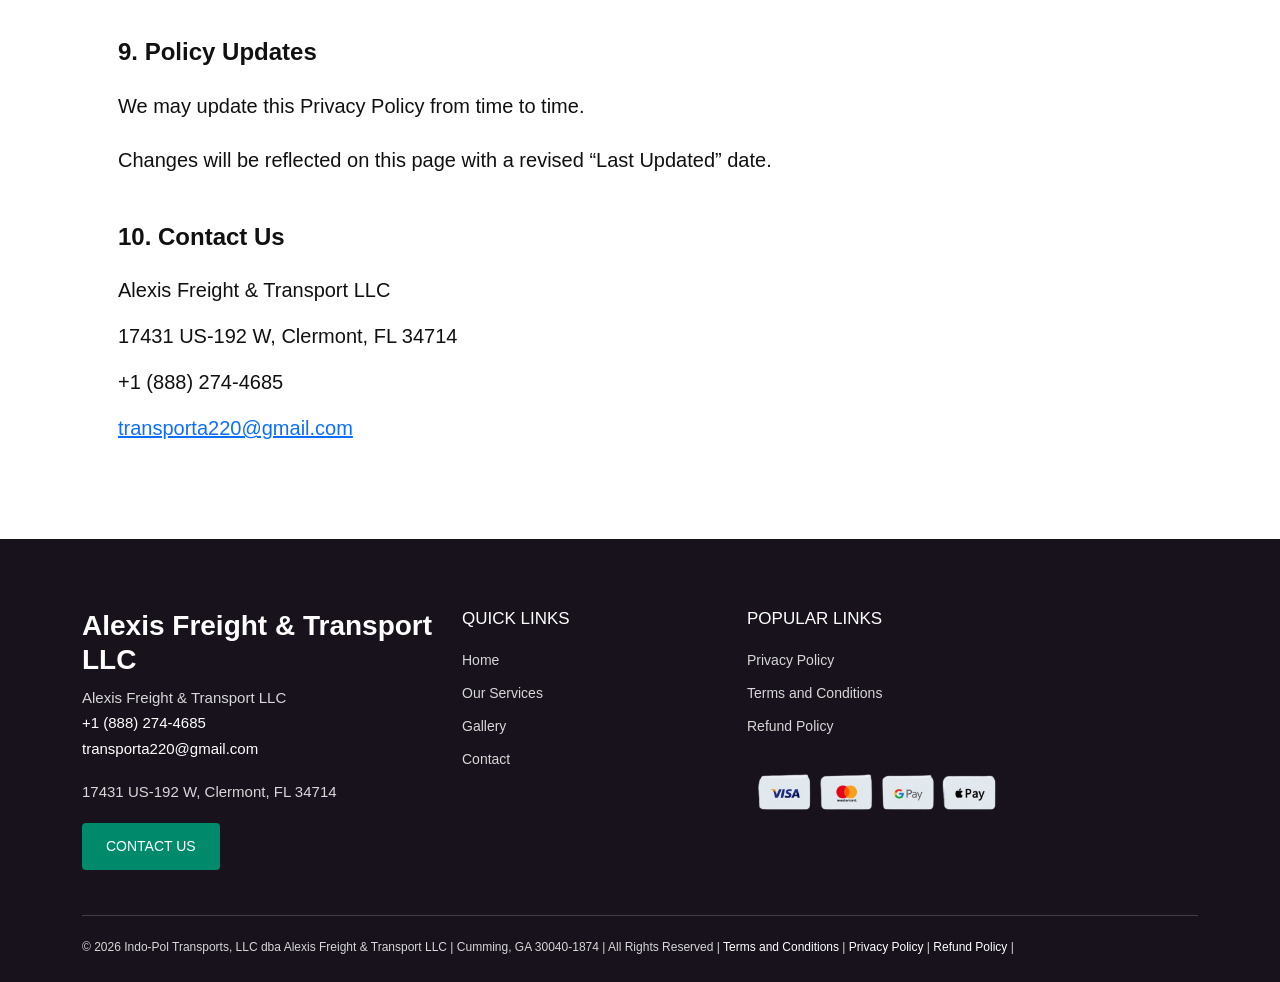
<file: privacy.html>
<!DOCTYPE html>
<html lang="en">
<head>
  <meta charset="UTF-8" />
  <meta name="viewport" content="width=device-width, initial-scale=1.0" />
  <title>Alexis Freight & Transport LLC</title>

  <!-- Bootstrap CSS -->
  <link href="https://cdn.jsdelivr.net/npm/bootstrap@5.3.3/dist/css/bootstrap.min.css" rel="stylesheet">

  <!-- Bootstrap Icons -->
  <link href="https://cdn.jsdelivr.net/npm/bootstrap-icons@1.11.3/font/bootstrap-icons.css" rel="stylesheet">
<link rel="stylesheet" href="https://cdnjs.cloudflare.com/ajax/libs/font-awesome/6.5.1/css/all.min.css">
<script src="https://cdn.jsdelivr.net/npm/@popperjs/core@2.11.8/dist/umd/popper.min.js" integrity="sha384-I7E8VVD/ismYTF4hNIPjVp/Zjvgyol6VFvRkX/vR+Vc4jQkC+hVqc2pM8ODewa9r" crossorigin="anonymous"></script>
<script src="https://cdn.jsdelivr.net/npm/bootstrap@5.3.8/dist/js/bootstrap.min.js" integrity="sha384-G/EV+4j2dNv+tEPo3++6LCgdCROaejBqfUeNjuKAiuXbjrxilcCdDz6ZAVfHWe1Y" crossorigin="anonymous"></script>
  <!-- Custom CSS -->
  <link rel="stylesheet" href="css/service.css">
  <link rel="stylesheet" href="css/brand.css">
  <link rel="stylesheet" href="css/style.css">
  
</head>
<body>

  <!-- Top Bar -->
  <div class="top-bar">
    <div class="container-md container-fluid-fluid px-lg-5 d-flex justify-content-between align-items-center">
      <div class="top-phone">
        <i class="bi bi-telephone-fill"></i>
        <span>+1 (888) 274-4685</span>
      </div>

    </div>
  </div>

  <!-- Main Navbar -->
  <nav class="navbar navbar-expand-xl    main-navbar">
    <div class="container-fluid px-lg-5">

      <a class="navbar-brand" href="/">
        <h4 class="fw-bold">Alexis Freight & Transport LLC</h4>
      </a>

      <button class="navbar-toggler shadow-none border-0" type="button" data-bs-toggle="collapse" data-bs-target="#mainMenu">
        <span class="navbar-toggler-icon"></span>
      </button>

      <div class="collapse navbar-collapse" id="mainMenu">
        <ul class="navbar-nav mx-auto align-items-xl-center gap-lg-4">
          <li class="nav-item"><a class="nav-link" href="service.html">Services</a></li>
          
          <li class="nav-item"><a class="nav-link" href="pricing.html">Pricing</a></li>
          <li class="nav-item"><a class="nav-link" href="gallery.html">Gallery</a></li>
          <li class="nav-item"><a class="nav-link" href="contact.html">Contact</a></li>
        </ul>

        <div class="nav-buttons d-flex gap-3 mt-3 mt-lg-0">
          
          <a href="tel:+18882744685" class="btn call-btn">+1 (888) 274-4685</a>
        </div>
      </div>

    </div>
  </nav>

  <!-- Hero Section -->
<section class="ser-services-hero"  >
    <div class="ser-hero-overlay"></div>

    <div class="container position-relative">
        <div class="row align-items-center ">

            <!-- Content -->
            <div class="col-lg-12 col-12">
                <div class="ser-hero-content text-center">
                    <h1>PRIVACY POLICY</h1>
                    
                </div>
            </div>

            

        </div>
    </div>
</section>

<section class="py-5">
 <div class="container my-5 px-md-5">

  <!-- Header -->
  <div class="mb-5">
    <h2 class="fw-bold text-uppercase">Privacy Policy</h2>

    <h1 class="my-4">Your Privacy Matters to Us</h1>

    <p class="text-muted fs-5">
      Last updated: May 21, 2026
    </p>

    <p class="text-muted fs-5">
      Alexis Freight & Transport LLC is committed to protecting your privacy and ensuring transparency in how we collect,
      use, and safeguard your personal information.
    </p>

    <p class="text-muted fs-5">
      This Privacy Policy explains what information we collect when you use
      <a href=""></a> (the “Website”), how we use it,
      how we protect it, and the rights you have regarding your personal information.
    </p>

    <p class="text-muted fs-5">
      If you do not agree with this Policy, please do not access or use our Website.
    </p>
  </div>

  <!-- Section 1 -->
  <div class="mb-5">
    <h4 class="fw-bold">
      1.
      What Personal Data We Collect
    </h4>

    <ul class="list-group list-group-flush mt-4">
      <li class="list-group-item border-0 fs-5 mt-2">
        Contact Information – Name, email address, telephone number, company, and mailing address.
      </li>

      <li class="list-group-item border-0 fs-5 mt-2">
        Business Information – Information related to your organization or services requested.
      </li>

      <li class="list-group-item border-0 fs-5 mt-2">
        Account Data – Information tied to registered user accounts (if applicable).
      </li>

      <li class="list-group-item border-0 fs-5 mt-2">
        Location &amp; Technical Information – IP address, browser type, device identifiers,
        operating system, and browsing activity.
      </li>

      <li class="list-group-item border-0 fs-5 mt-2">
        Cookies &amp; Similar Technologies – Data about site usage, analytics, and preferences.
      </li>

      <li class="list-group-item border-0 fs-5 mt-2">
        Communications – Records of inquiries, support requests, and feedback.
      </li>

      <li class="list-group-item border-0 fs-5 mt-2">
        Email Interconnectivity – Data on when/if emails are opened and links clicked.
      </li>

      <li class="list-group-item border-0 fs-5 mt-2">
        Media Submissions – Uploaded images or media (including metadata such as location).
      </li>

      <li class="list-group-item border-0 fs-5 mt-2">
        Sensitive Information – Only if expressly provided by you
        (e.g., dietary, accessibility, or health needs).
      </li>
    </ul>
  </div>

  <!-- Section 2 -->
  <div class="mb-5">
    <h4 class="fw-bold">
      2.
      How We Use Your Information
    </h4>

    <ul class="list-group list-group-flush mt-4">
      <li class="list-group-item border-0 fs-5 mt-2">
        Provide and manage the services you request.
      </li>

      <li class="list-group-item border-0 fs-5 mt-2">
        Process event registrations and administer accounts.
      </li>

      <li class="list-group-item border-0 fs-5 mt-2">
        Respond to inquiries and support requests.
      </li>

      <li class="list-group-item border-0 fs-5 mt-2">
        Analyze site usage and improve website functionality.
      </li>

      <li class="list-group-item border-0 fs-5 mt-2">
        Send relevant updates, newsletters, and marketing
        (with consent where required).
      </li>

      <li class="list-group-item border-0 fs-5 mt-2">
        Personalize content and communications.
      </li>

      <li class="list-group-item border-0 fs-5 mt-2">
        Detect, prevent, and address fraud or misuse.
      </li>

      <li class="list-group-item border-0 fs-5 mt-2">
        Comply with legal obligations and enforce our terms.
      </li>
    </ul>
  </div>

  <!-- Section 3 -->
  <div class="mb-5">
    <h4 class="fw-bold">
      3.
      Cookies &amp; Analytics
    </h4>

    <p class="mt-4 fs-5">
      We use cookies and similar technologies to operate our Website and analyze use,
      including essential, functional, and analytics cookies.
    </p>

    <p class="mt-4 fs-5">
      Third-party cookies (e.g., YouTube or social media) may also be used.
    </p>
  </div>

  <!-- Section 4 -->
  <div class="mb-5">
    <h4 class="fw-bold">
      4.
      Who We Share Your Data With
    </h4>

    <p class="mt-4 fs-5">
      We may share data only with service providers, affiliates, or as required by law.
    </p>

    <p class="mt-4 fs-5">
      We do not sell your information.
    </p>
  </div>

  <!-- Section 5 -->
  <div class="mb-5">
    <h4 class="fw-bold">
      5.
      Data Retention
    </h4>

    <p class="mt-4 fs-5">
      We retain your data only as long as necessary for business or legal purposes,
      typically up to one year for analytics and six months for contact forms.
    </p>
  </div>

  <!-- Section 6 -->
  <div class="mb-5">
    <h4 class="fw-bold">
      6.
      Your Rights
    </h4>

    <p class="mt-4 fs-5">
      Depending on your location, you may have the right to access, correct,
      delete, or restrict processing of your data, and to withdraw consent at any time.
    </p>
  </div>

  <!-- Section 7 -->
  <div class="mb-5">
    <h4 class="fw-bold">
      7.
      Security
    </h4>

    <p class="mt-4 fs-5">
      We use secure servers, encryption, and limited access to protect your information.
    </p>

    <p class="mt-4 fs-5">
      In the event of a breach, we will notify affected users as required.
    </p>
  </div>

  <!-- Section 8 -->
  <div class="mb-5">
    <h4 class="fw-bold">
      8.
      Children’s Privacy
    </h4>

    <p class="mt-4 fs-5">
      Our Website and services are not directed toward children under 18.
    </p>

    <p class="mt-4 fs-5">
      We do not knowingly collect their information.
    </p>
  </div>

  <!-- Section 9 -->
  <div class="mb-5">
    <h4 class="fw-bold">
      9.
      Policy Updates
    </h4>

    <p class="mt-4 fs-5">
      We may update this Privacy Policy from time to time.
    </p>

    <p class="mt-4 fs-5">
      Changes will be reflected on this page with a revised “Last Updated” date.
    </p>
  </div>

  <!-- Contact Section -->
  <div class="mt-5">
    <h4 class="fw-bold">
      10.
      Contact Us
    </h4>

    <p class="fs-5 mt-4">
      Alexis Freight & Transport LLC
    </p>

    <p class="fs-5">
      17431 US-192 W, Clermont, FL 34714
    </p>

    <p class="fs-5">
      +1 (888) 274-4685
    </p>

    <p class="fs-5">
      <a href="mailto:transporta220@gmail.com">
        transporta220@gmail.com
      </a>
    </p>
  </div>

</div>
</section>





<!-- Footer Section -->
<footer class="site-footer">
  <div class="container">

    <div class="row ">

      <!-- Footer Contact -->
      <div class="col-lg-4 col-md-6 col-12">
        <div class="footer-about">
          <a href="/">
            <h3 class="text-white fw-bold">Alexis Freight & Transport LLC</h3>
          </a>

          <p>
            Alexis Freight & Transport LLC<br>
            <a href="tel:+18882744685">+1 (888) 274-4685</a><br>
            
            <a href="mailto:transporta220@gmail.com">transporta220@gmail.com</a>
          </p>

          <p>
            17431 US-192 W, Clermont, FL 34714
          </p>

          <a href="contact.html" class="footer-btn">CONTACT US</a>
        </div>
      </div>

      <!-- Services -->
      <div class="col-lg-3 col-md-6 col-12">
        <div class="footer-menu">
          <h5>Quick Links</h5>
          <ul>
            <li><a href="/">Home</a></li>
           
            <li><a href="service.html">Our Services</a></li>
            <li><a href="gallery.html">Gallery</a></li>
            <li><a href="contact.html">Contact</a></li>
            
          </ul>
        </div>
      </div>

      <!-- Office Locations + News -->
      <div class="col-lg-3 col-md-6 col-12">
        <div class="footer-menu">
          <h5>Popular Links</h5>
           <ul>
            <li><a href="privacy.html">Privacy Policy</a></li>
            <li><a href="terms.html">Terms and Conditions</a></li>
            <li><a href="refund.html">Refund Policy</a></li>
            <li><a href="refund.html"><img src="./images/card_logo-removebg-preview.png" alt="" class="img-fluid"></a></li>
            
          </ul>
        </div>

        
      </div>

      <!-- Social + Resources -->
      

    </div>

    <!-- Footer Bottom -->
    <div class="footer-bottom">
      <p>
        © 2026 Indo-Pol Transports, LLC dba Alexis Freight & Transport LLC | Cumming, GA 30040-1874 | All Rights Reserved |
         <a href="terms.html">Terms and Conditions</a> |
         <a href="privacy.html">Privacy Policy</a> |
        <a href="refund.html">Refund Policy</a> |

      </p>
    </div>

  </div>
</footer>

<script src="script.js"></script>
</body>
</html>
</file>
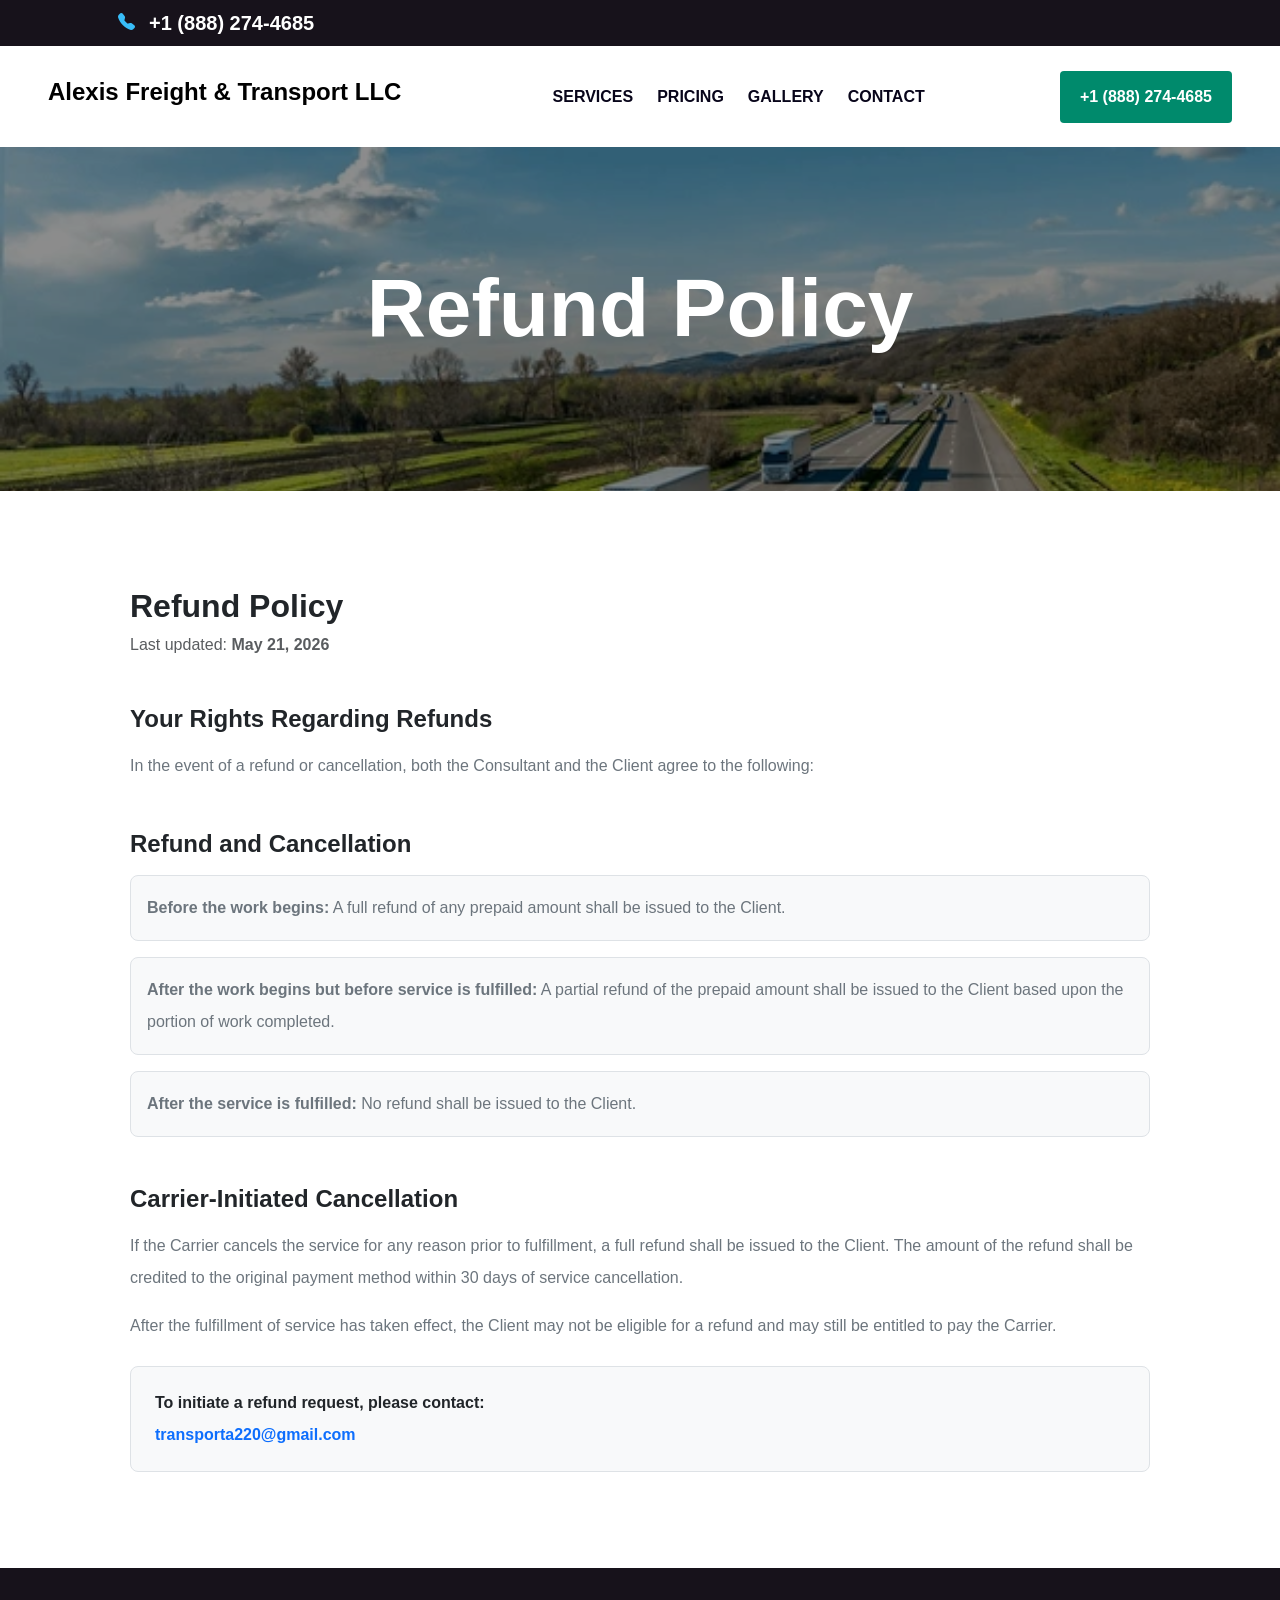
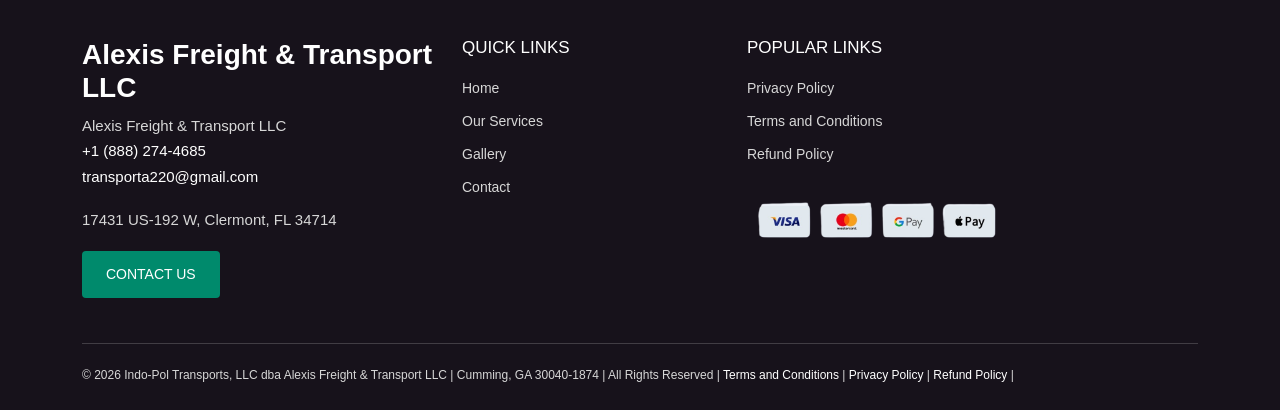
<file: refund.html>
<!DOCTYPE html>
<html lang="en">
<head>
  <meta charset="UTF-8" />
  <meta name="viewport" content="width=device-width, initial-scale=1.0" />
  <title>Alexis Freight & Transport LLC</title>

  <!-- Bootstrap CSS -->
  <link href="https://cdn.jsdelivr.net/npm/bootstrap@5.3.3/dist/css/bootstrap.min.css" rel="stylesheet">

  <!-- Bootstrap Icons -->
  <link href="https://cdn.jsdelivr.net/npm/bootstrap-icons@1.11.3/font/bootstrap-icons.css" rel="stylesheet">
<link rel="stylesheet" href="https://cdnjs.cloudflare.com/ajax/libs/font-awesome/6.5.1/css/all.min.css">
<script src="https://cdn.jsdelivr.net/npm/@popperjs/core@2.11.8/dist/umd/popper.min.js" integrity="sha384-I7E8VVD/ismYTF4hNIPjVp/Zjvgyol6VFvRkX/vR+Vc4jQkC+hVqc2pM8ODewa9r" crossorigin="anonymous"></script>
<script src="https://cdn.jsdelivr.net/npm/bootstrap@5.3.8/dist/js/bootstrap.min.js" integrity="sha384-G/EV+4j2dNv+tEPo3++6LCgdCROaejBqfUeNjuKAiuXbjrxilcCdDz6ZAVfHWe1Y" crossorigin="anonymous"></script>
  <!-- Custom CSS -->
  <link rel="stylesheet" href="css/service.css">
  <link rel="stylesheet" href="css/brand.css">
  <link rel="stylesheet" href="css/style.css">
  
</head>
<body>

  <!-- Top Bar -->
  <div class="top-bar">
    <div class="container-md container-fluid-fluid px-lg-5 d-flex justify-content-between align-items-center">
      <div class="top-phone">
        <i class="bi bi-telephone-fill"></i>
        <span>+1 (888) 274-4685</span>
      </div>

    </div>
  </div>

  <!-- Main Navbar -->
  <nav class="navbar navbar-expand-xl    main-navbar">
    <div class="container-fluid px-lg-5">

      <a class="navbar-brand" href="/">
        <h4 class="fw-bold">Alexis Freight & Transport LLC</h4>
      </a>

      <button class="navbar-toggler shadow-none border-0" type="button" data-bs-toggle="collapse" data-bs-target="#mainMenu">
        <span class="navbar-toggler-icon"></span>
      </button>

      <div class="collapse navbar-collapse" id="mainMenu">
        <ul class="navbar-nav mx-auto align-items-xl-center gap-lg-4">
          <li class="nav-item"><a class="nav-link" href="service.html">Services</a></li>
          
          <li class="nav-item"><a class="nav-link" href="pricing.html">Pricing</a></li>
          <li class="nav-item"><a class="nav-link" href="gallery.html">Gallery</a></li>
          <li class="nav-item"><a class="nav-link" href="contact.html">Contact</a></li>
        </ul>

        <div class="nav-buttons d-flex gap-3 mt-3 mt-lg-0">
          
          <a href="tel:+18882744685" class="btn call-btn">+1 (888) 274-4685</a>
        </div>
      </div>

    </div>
  </nav>

  <!-- Hero Section -->
<section class="ser-services-hero"  >
    <div class="ser-hero-overlay"></div>

    <div class="container position-relative">
        <div class="row align-items-center ">

            <!-- Content -->
            <div class="col-lg-12 col-12">
                <div class="ser-hero-content text-center">
                    <h1>Refund Policy</h1>
                    
                </div>
            </div>

            

        </div>
    </div>
</section>

<section class="container py-5">
  <div class="row justify-content-center">
    <div class="col-lg-12">

      <div class="card border-0  p-lg-5 p-4">

        <!-- Header -->
        <div class="mb-4">
          <h2 class="fw-bold mb-2" >
            Refund Policy
          </h2>

          <p class="text-muted mb-0">
            Last updated:
            <strong>May 21, 2026</strong>
          </p>
        </div>

        <!-- Content -->
        <div class="policy-content">

          <h4 class="fw-bold mt-4 mb-3">
            Your Rights Regarding Refunds
          </h4>

          <p class="text-secondary lh-lg">
            In the event of a refund or cancellation, both the Consultant and
            the Client agree to the following:
          </p>

          <h4 class="fw-bold mt-5 mb-3">
            Refund and Cancellation
          </h4>

          <!-- Item -->
          <div class="border rounded-3 p-3 mb-3 bg-light">
            <p class="mb-0 text-secondary lh-lg">
              <strong>Before the work begins:</strong>
              A full refund of any prepaid amount shall be issued to the Client.
            </p>
          </div>

          <!-- Item -->
          <div class="border rounded-3 p-3 mb-3 bg-light">
            <p class="mb-0 text-secondary lh-lg">
              <strong>After the work begins but before service is fulfilled:</strong>
              A partial refund of the prepaid amount shall be issued to the Client
              based upon the portion of work completed.
            </p>
          </div>

          <!-- Item -->
          <div class="border rounded-3 p-3 mb-3 bg-light">
            <p class="mb-0 text-secondary lh-lg">
              <strong>After the service is fulfilled:</strong>
              No refund shall be issued to the Client.
            </p>
          </div>

          <h4 class="fw-bold mt-5 mb-3">
            Carrier-Initiated Cancellation
          </h4>

          <p class="text-secondary lh-lg">
            If the Carrier cancels the service for any reason prior to fulfillment, a full refund shall be issued to the Client. The amount of the refund shall be credited to the original payment method within 30 days of service cancellation.
          </p>

          <p class="text-secondary lh-lg">
           After the fulfillment of service has taken effect, the Client may not be eligible for a refund and may still be entitled to pay the Carrier.
          </p>

          <!-- Contact Box -->
          <div class="mt-4 p-4 rounded-3 border bg-light">
            <p class="mb-2 fw-semibold">
              To initiate a refund request, please contact:
            </p>

            <a href="mailto:transporta220@gmail.com"
              class="text-decoration-none fw-bold"
              >
              transporta220@gmail.com
            </a>
          </div>

        </div>
      </div>

    </div>
  </div>
</section>




<!-- Footer Section -->
<footer class="site-footer">
  <div class="container">

    <div class="row ">

      <!-- Footer Contact -->
      <div class="col-lg-4 col-md-6 col-12">
        <div class="footer-about">
          <a href="/">
            <h3 class="text-white fw-bold">Alexis Freight & Transport LLC</h3>
          </a>

          <p>
            Alexis Freight & Transport LLC<br>
            <a href="tel:+18882744685">+1 (888) 274-4685</a><br>
            
            <a href="mailto:transporta220@gmail.com">transporta220@gmail.com</a>
          </p>

          <p>
            17431 US-192 W, Clermont, FL 34714
          </p>

          <a href="contact.html" class="footer-btn">CONTACT US</a>
        </div>
      </div>

      <!-- Services -->
      <div class="col-lg-3 col-md-6 col-12">
        <div class="footer-menu">
          <h5>Quick Links</h5>
          <ul>
            <li><a href="/">Home</a></li>
           
            <li><a href="service.html">Our Services</a></li>
            <li><a href="gallery.html">Gallery</a></li>
            <li><a href="contact.html">Contact</a></li>
            
          </ul>
        </div>
      </div>

      <!-- Office Locations + News -->
      <div class="col-lg-3 col-md-6 col-12">
        <div class="footer-menu">
          <h5>Popular Links</h5>
           <ul>
            <li><a href="privacy.html">Privacy Policy</a></li>
            <li><a href="terms.html">Terms and Conditions</a></li>
            <li><a href="refund.html">Refund Policy</a></li>
            <li><a href="refund.html"><img src="./images/card_logo-removebg-preview.png" alt="" class="img-fluid"></a></li>
            
          </ul>
        </div>

        
      </div>

      <!-- Social + Resources -->
      

    </div>

    <!-- Footer Bottom -->
    <div class="footer-bottom">
      <p>
        © 2026 Indo-Pol Transports, LLC dba Alexis Freight & Transport LLC | Cumming, GA 30040-1874 | All Rights Reserved |
         <a href="terms.html">Terms and Conditions</a> |
         <a href="privacy.html">Privacy Policy</a> |
        <a href="refund.html">Refund Policy</a> |

      </p>
    </div>

  </div>
</footer>

<script src="script.js"></script>
</body>
</html>
</file>
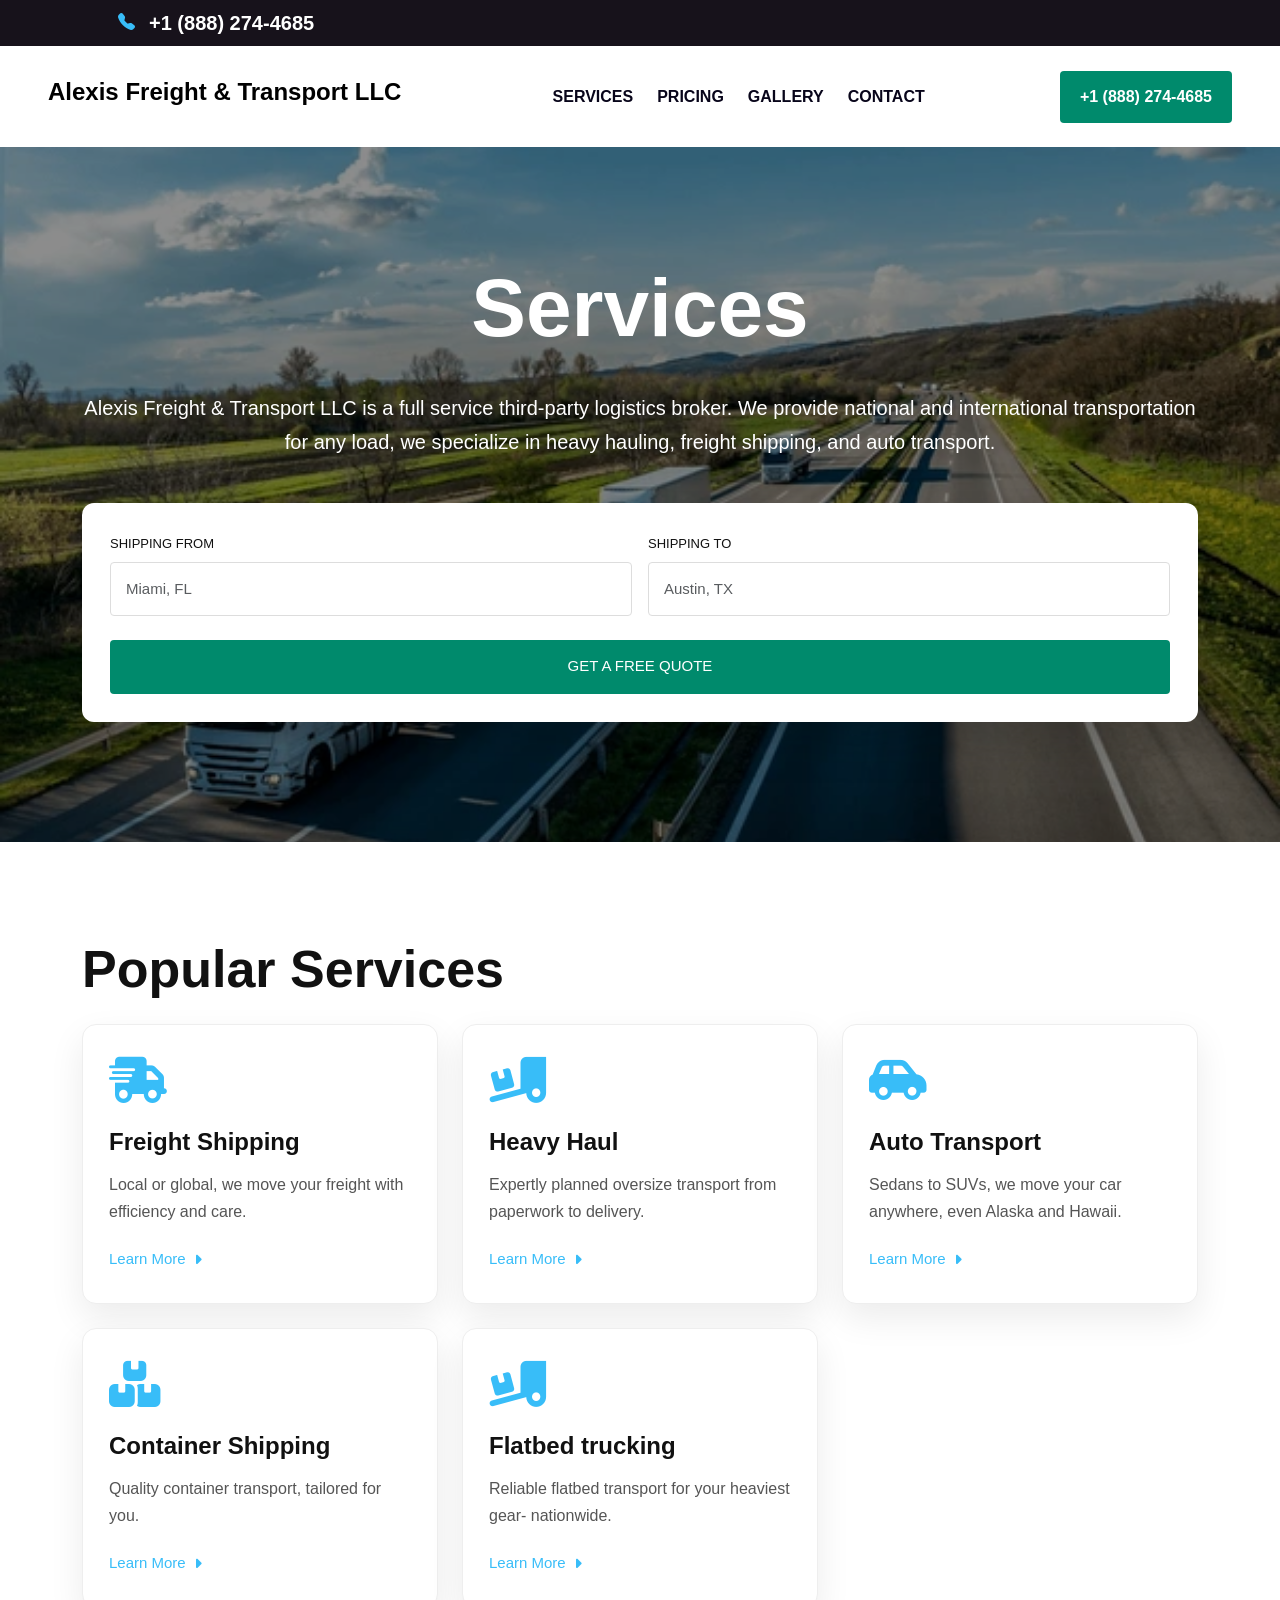
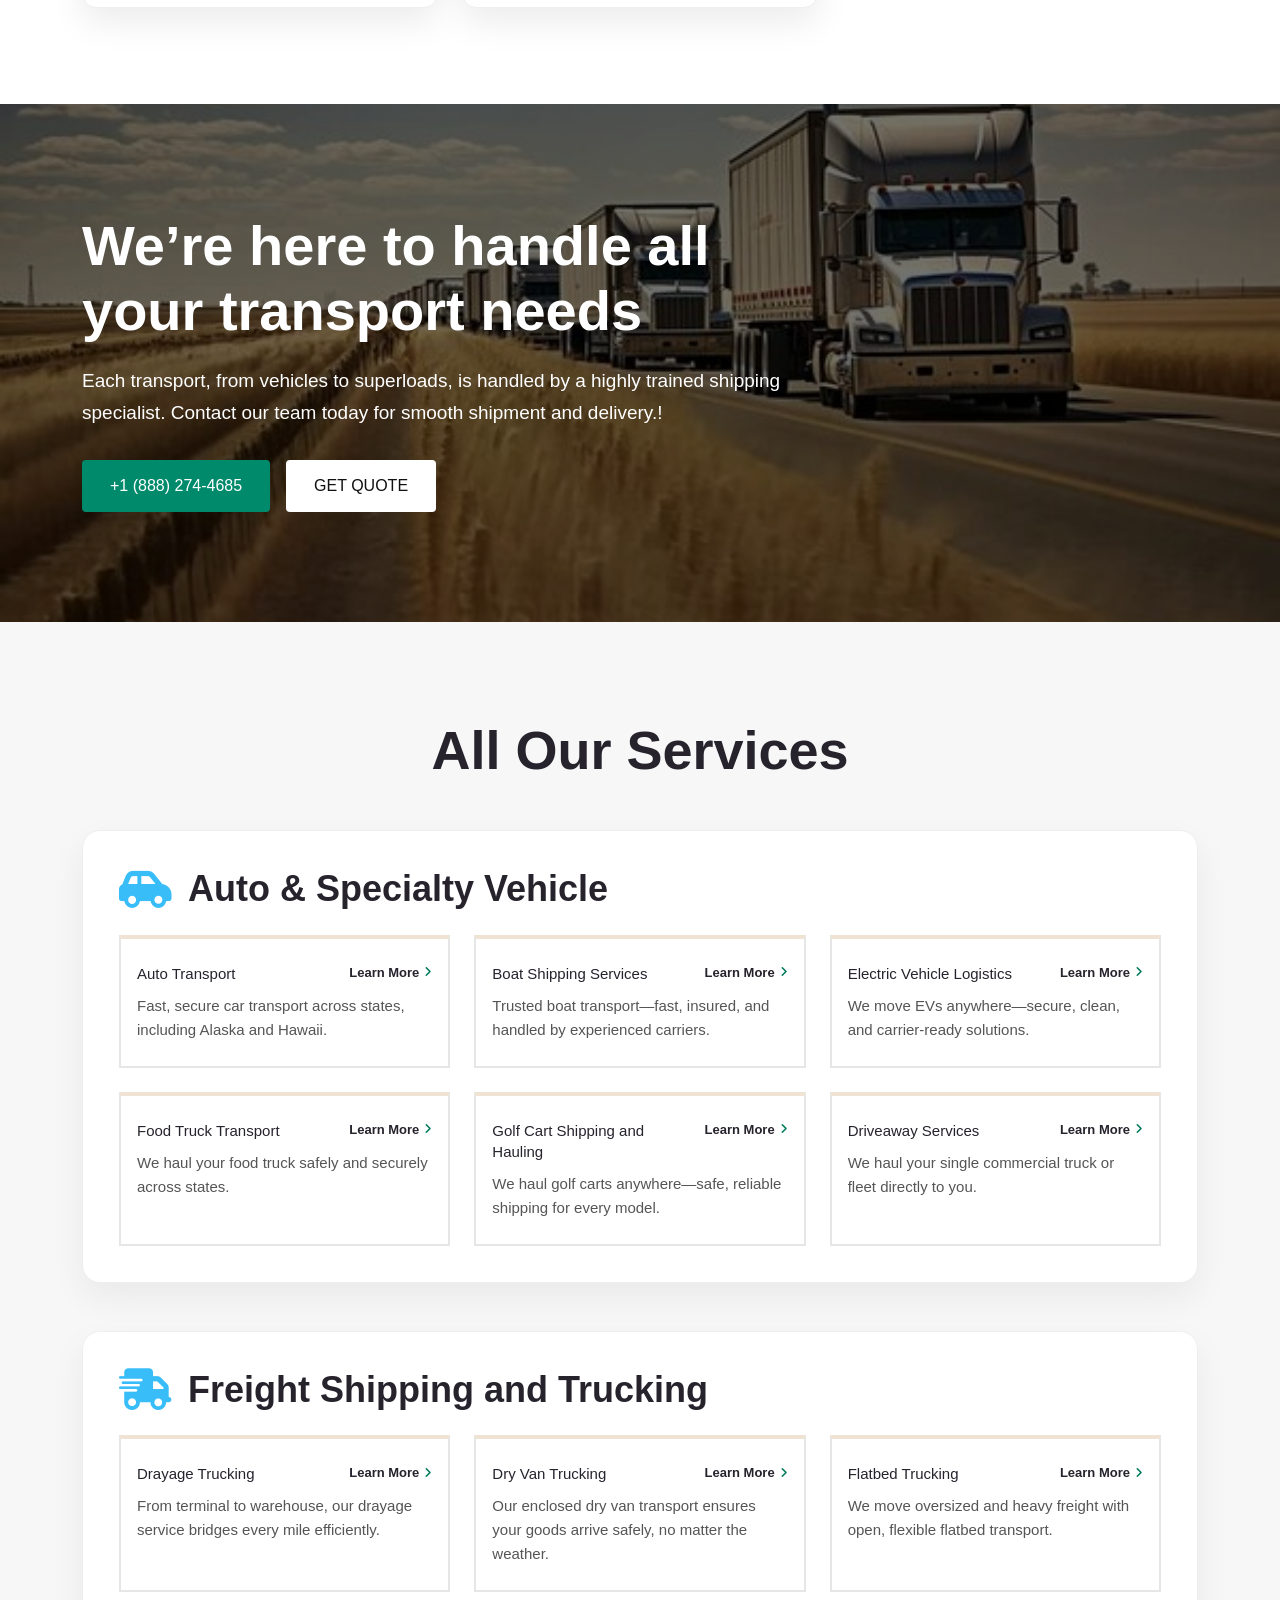
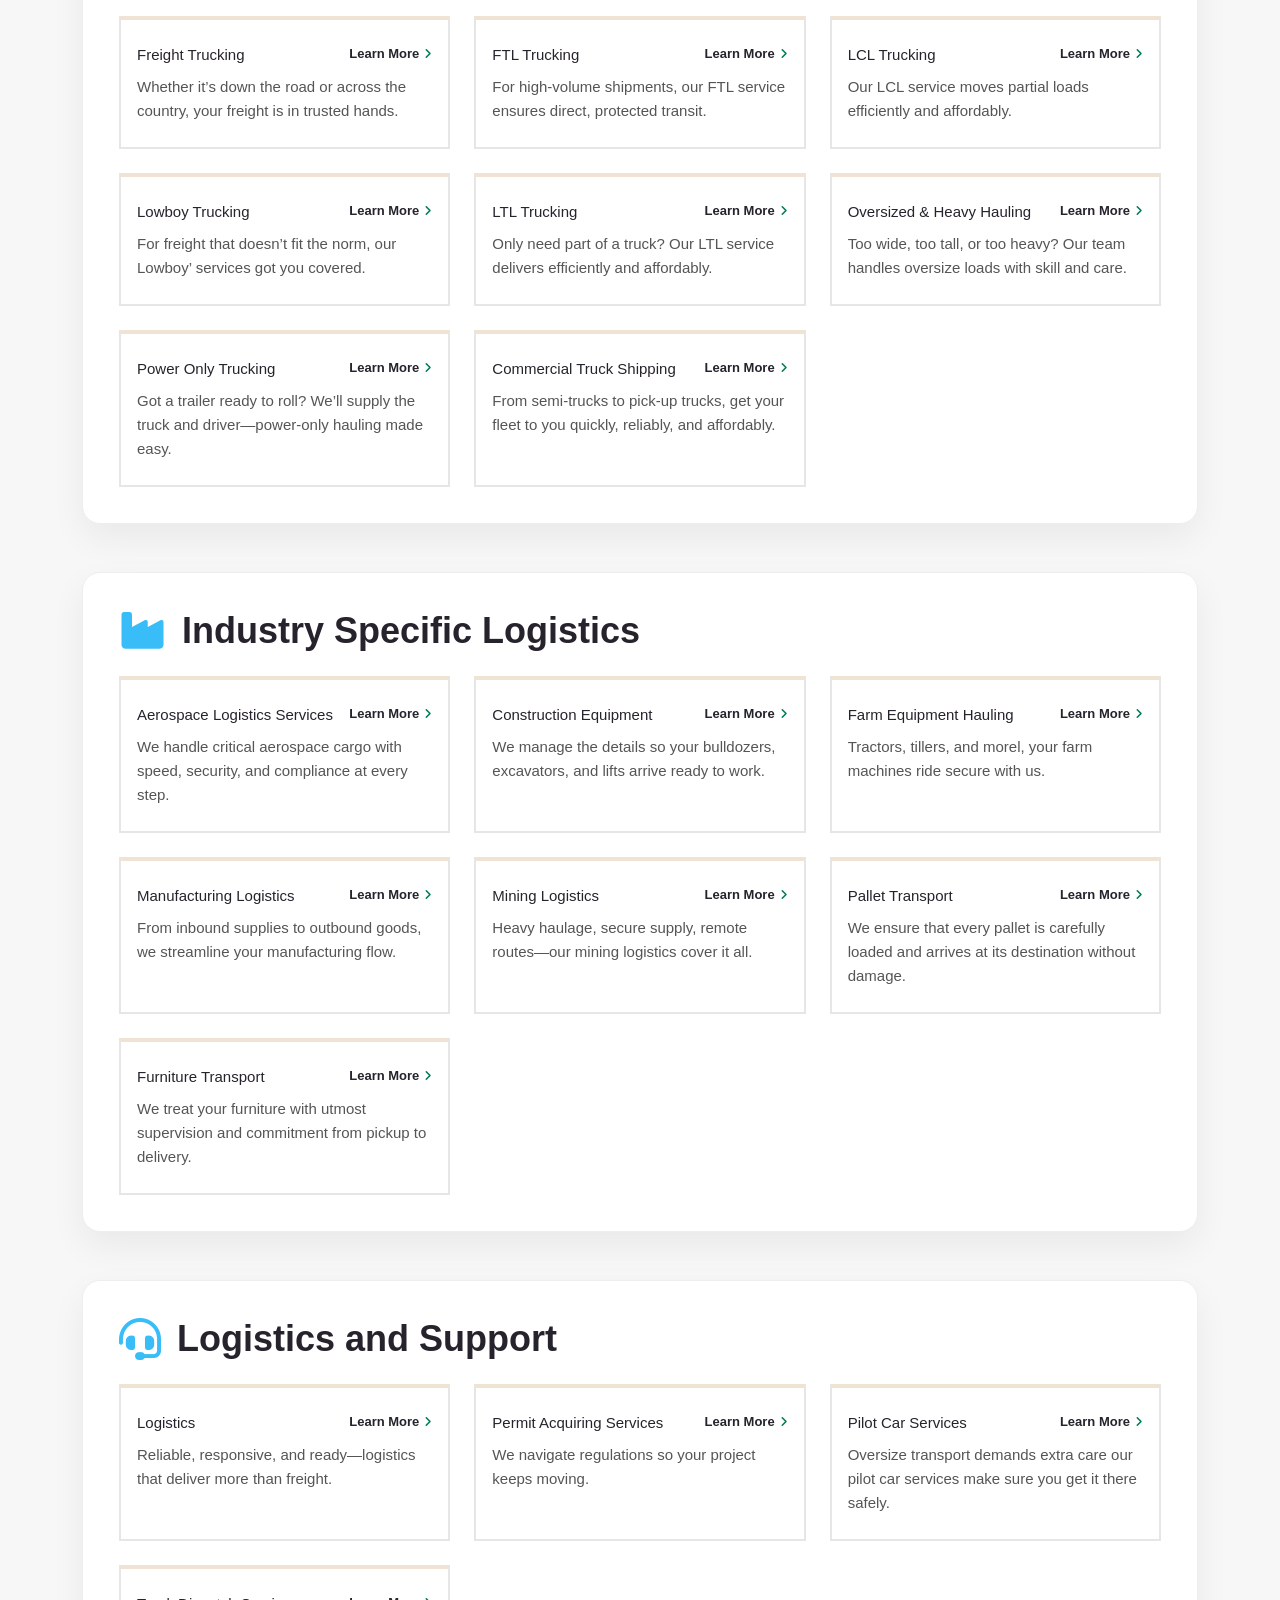
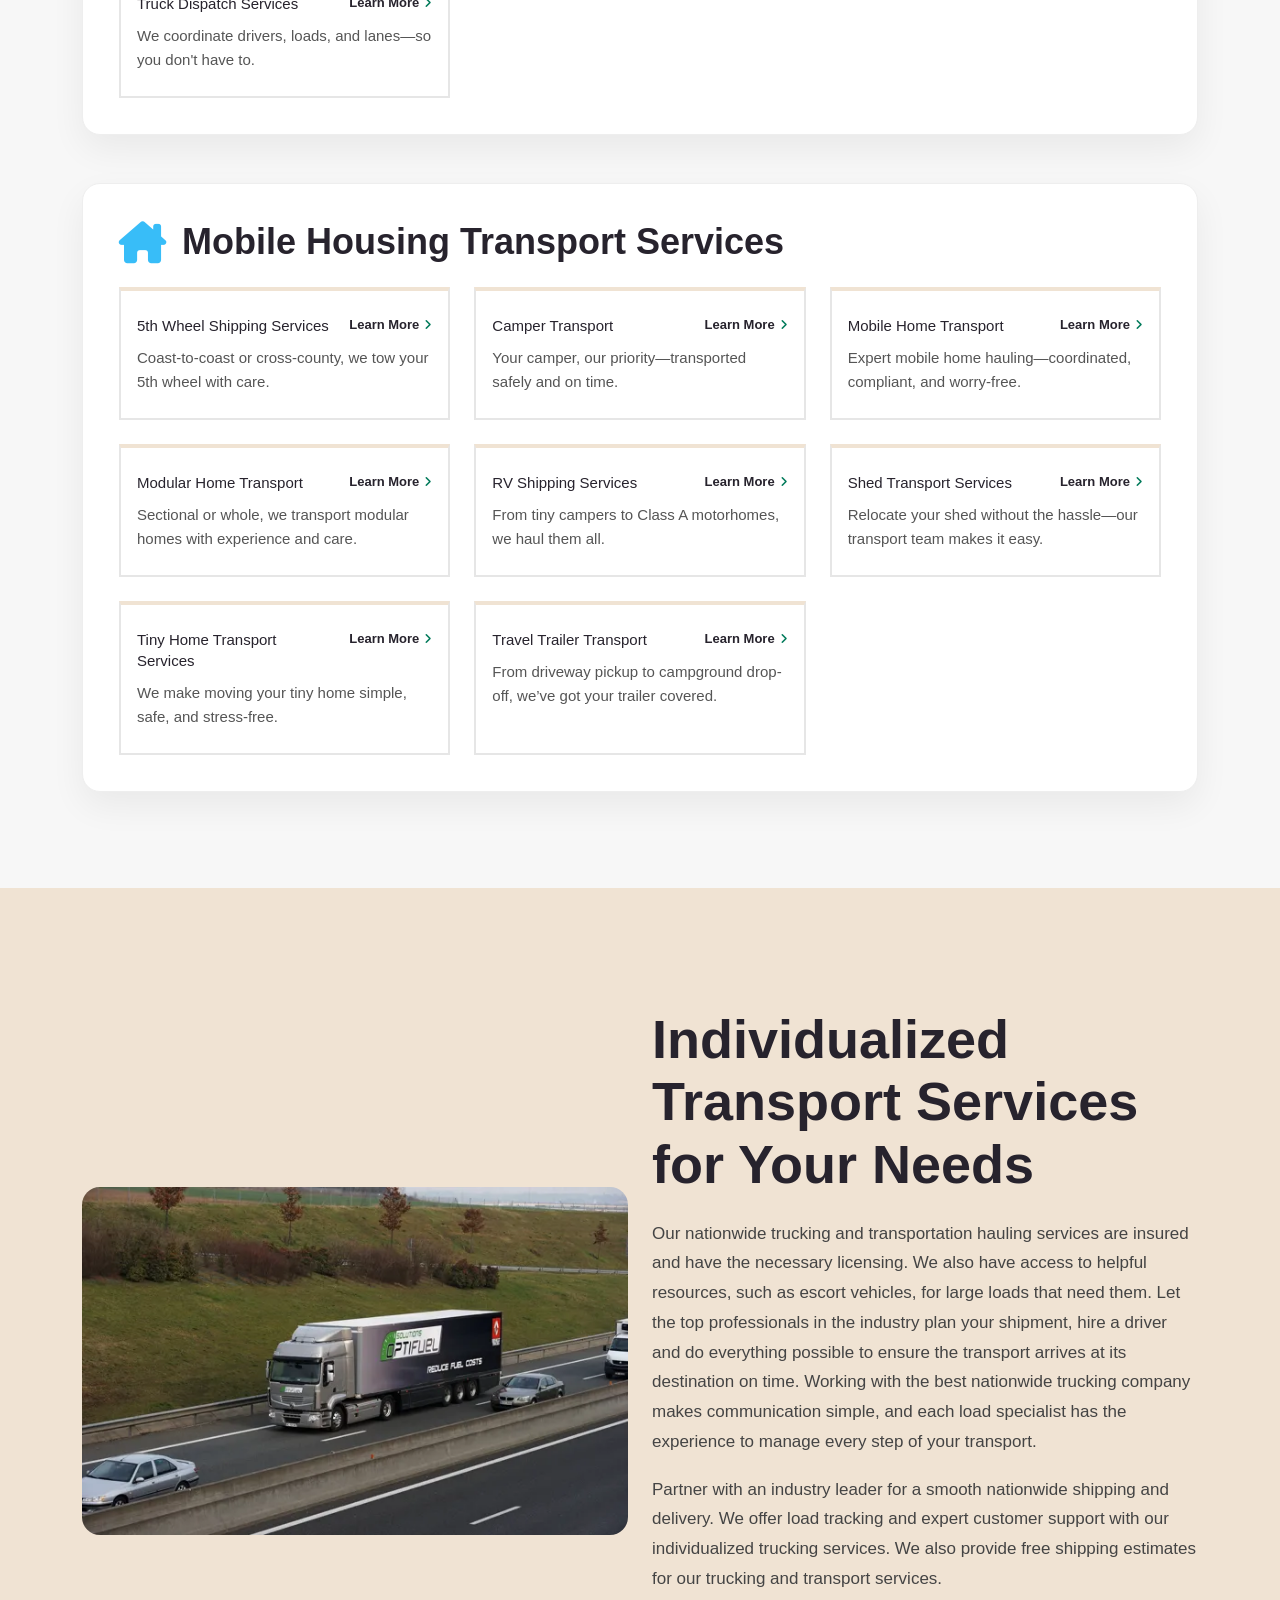
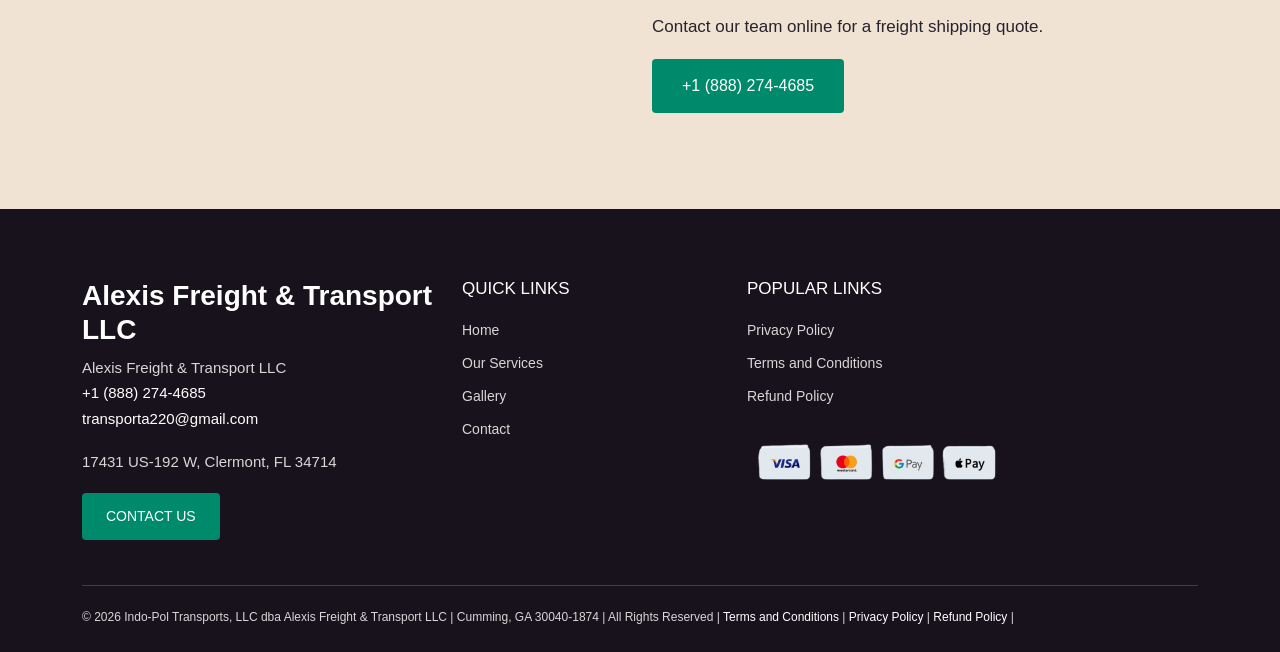
<file: service.html>
<!DOCTYPE html>
<html lang="en">
<head>
  <meta charset="UTF-8" />
  <meta name="viewport" content="width=device-width, initial-scale=1.0" />
  <title>Alexis Freight & Transport LLC</title>

  <!-- Bootstrap CSS -->
  <link href="https://cdn.jsdelivr.net/npm/bootstrap@5.3.3/dist/css/bootstrap.min.css" rel="stylesheet">

  <!-- Bootstrap Icons -->
  <link href="https://cdn.jsdelivr.net/npm/bootstrap-icons@1.11.3/font/bootstrap-icons.css" rel="stylesheet">
<link rel="stylesheet" href="https://cdnjs.cloudflare.com/ajax/libs/font-awesome/6.5.1/css/all.min.css">
<script src="https://cdn.jsdelivr.net/npm/@popperjs/core@2.11.8/dist/umd/popper.min.js" integrity="sha384-I7E8VVD/ismYTF4hNIPjVp/Zjvgyol6VFvRkX/vR+Vc4jQkC+hVqc2pM8ODewa9r" crossorigin="anonymous"></script>
<script src="https://cdn.jsdelivr.net/npm/bootstrap@5.3.8/dist/js/bootstrap.min.js" integrity="sha384-G/EV+4j2dNv+tEPo3++6LCgdCROaejBqfUeNjuKAiuXbjrxilcCdDz6ZAVfHWe1Y" crossorigin="anonymous"></script>
  <!-- Custom CSS -->
  <link rel="stylesheet" href="css/service.css">
  <link rel="stylesheet" href="css/style.css">
</head>
<body>

  <!-- Top Bar -->
  <div class="top-bar">
    <div class="container-md container-fluid-fluid px-lg-5 d-flex justify-content-between align-items-center">
      <div class="top-phone">
        <i class="bi bi-telephone-fill"></i>
        <span>+1 (888) 274-4685</span>
      </div>

    </div>
  </div>

  <!-- Main Navbar -->
  <nav class="navbar navbar-expand-xl    main-navbar">
    <div class="container-fluid px-lg-5">

      <a class="navbar-brand" href="/">
        <h4 class="fw-bold">Alexis Freight & Transport LLC</h4>
      </a>

      <button class="navbar-toggler shadow-none border-0" type="button" data-bs-toggle="collapse" data-bs-target="#mainMenu">
        <span class="navbar-toggler-icon"></span>
      </button>

      <div class="collapse navbar-collapse" id="mainMenu">
        <ul class="navbar-nav mx-auto align-items-xl-center gap-lg-4">
          <li class="nav-item"><a class="nav-link" href="service.html">Services</a></li>
          
          <li class="nav-item"><a class="nav-link" href="pricing.html">Pricing</a></li>
          <li class="nav-item"><a class="nav-link" href="gallery.html">Gallery</a></li>
          <li class="nav-item"><a class="nav-link" href="contact.html">Contact</a></li>
        </ul>

        <div class="nav-buttons d-flex gap-3 mt-3 mt-lg-0">
          
          <a href="tel:+18882744685" class="btn call-btn">+1 (888) 274-4685</a>
        </div>
      </div>

    </div>
  </nav>

  <!-- Hero Section -->
<section class="ser-services-hero" >
    <div class="ser-hero-overlay"></div>

    <div class="container position-relative">
        <div class="row align-items-center g-4">

            <!-- Content -->
            <div class="col-lg-12 col-12">
                <div class="ser-hero-content text-center">
                    <h1>Services</h1>
                    <p>
                        Alexis Freight & Transport LLC is a full service third-party logistics broker.
                        We provide national and international transportation for any load, we specialize
                        in heavy hauling, freight shipping, and auto transport.
                    </p>
                </div>
            </div>

            <!-- Form -->
            <div class="col-lg-12 col-12">
                <div class="ser-quote-form-box">
                    <form action="#" method="post" class="ser-quote-form">
                        <div class="row g-3">

                            <div class="col-md-6 col-12">
                                <label for="serShippingFrom" class="ser-form-label">
                                    SHIPPING FROM
                                </label>
                                <input 
                                    type="text" 
                                    id="serShippingFrom" 
                                    class="form-control ser-form-control" 
                                    placeholder="Miami, FL"
                                >
                            </div>

                            <div class="col-md-6 col-12">
                                <label for="serShippingTo" class="ser-form-label">
                                    SHIPPING TO
                                </label>
                                <input 
                                    type="text" 
                                    id="serShippingTo" 
                                    class="form-control ser-form-control" 
                                    placeholder="Austin, TX"
                                >
                            </div>

                            
                        </div>
                    </form>
                    <div class="col-12 mt-4">
                        <a href="form.html" class="text-decoration-none  text-white">
                        <button  class="btn ser-submit-btn w-100">

                                Get A Free Quote
                            </button>
                        </a>
                    </div>
                </div>
            </div>

        </div>
    </div>
</section>


<section class="ser-popular-services-section py-5">
    <div class="container py-lg-5">

        <div class="row mb-4">
            <div class="col-12">
                <h2 class="ser-popular-heading">Popular Services</h2>
            </div>
        </div>

        <div class="row g-4">

            <!-- 1 -->
            <div class="col-lg-4 col-md-6 col-12">
                <div class="ser-popular-card h-100">
                    <div class="ser-popular-icon">
                        <i class="fa-solid fa-truck-fast"></i>
                    </div>

                    <h5>Freight Shipping</h5>

                    <p>
                        Local or global, we move your freight with efficiency and care.
                    </p>

                    <a href="tel:+18882744685" class="ser-popular-btn">
                        Learn More
                        <i class="fa-solid fa-caret-right"></i>
                    </a>
                </div>
            </div>

            <!-- 2 -->
            <div class="col-lg-4 col-md-6 col-12">
                <div class="ser-popular-card h-100">
                    <div class="ser-popular-icon">
                        <i class="fa-solid fa-truck-ramp-box"></i>
                    </div>

                    <h5>Heavy Haul</h5>

                    <p>
                        Expertly planned oversize transport from paperwork to delivery.
                    </p>

                    <a href="tel:+18882744685" class="ser-popular-btn">
                        Learn More
                        <i class="fa-solid fa-caret-right"></i>
                    </a>
                </div>
            </div>

            <!-- 3 -->
            <div class="col-lg-4 col-md-6 col-12">
                <div class="ser-popular-card h-100">
                    <div class="ser-popular-icon">
                        <i class="fa-solid fa-car-side"></i>
                    </div>

                    <h5>Auto Transport</h5>

                    <p>
                        Sedans to SUVs, we move your car anywhere, even Alaska and Hawaii.
                    </p>

                    <a href="tel:+18882744685" class="ser-popular-btn">
                        Learn More
                        <i class="fa-solid fa-caret-right"></i>
                    </a>
                </div>
            </div>

            <!-- 4 -->
            <div class="col-lg-4 col-md-6 col-12">
                <div class="ser-popular-card h-100">
                    <div class="ser-popular-icon">
                        <i class="fa-solid fa-boxes-stacked"></i>
                    </div>

                    <h5>Container Shipping</h5>

                    <p>
                        Quality container transport, tailored for you.
                    </p>

                    <a href="tel:+18882744685" class="ser-popular-btn">
                        Learn More
                        <i class="fa-solid fa-caret-right"></i>
                    </a>
                </div>
            </div>

            <!-- 5 -->
            <div class="col-lg-4 col-md-6 col-12">
                <div class="ser-popular-card h-100">
                    <div class="ser-popular-icon">
                        <i class="fa-solid fa-truck-loading"></i>
                    </div>

                    <h5>Flatbed trucking</h5>

                    <p>
                        Reliable flatbed transport for your heaviest gear- nationwide.
                    </p>

                    <a href="tel:+18882744685" class="ser-popular-btn">
                        Learn More
                        <i class="fa-solid fa-caret-right"></i>
                    </a>
                </div>
            </div>

         

        </div>
    </div>
</section>


<!-- CTA Transport Section -->
<section class="ser-transport-cta">
    <div class="ser-transport-overlay"></div>

    <div class="container position-relative">
        <div class="row align-items-center">

            <div class="col-lg-8 col-md-10 col-12">
                <div class="ser-transport-content">


                    <h2>
                        We’re here to handle all your transport needs
                    </h2>

                    <p>
                        Each transport, from vehicles to superloads, is handled by a highly trained shipping specialist. Contact our team today for smooth shipment and delivery.!
                    </p>

                    <div class="d-flex flex-wrap gap-3">
                        <a href="tel:+18772783135" class="btn ser-phone-btn">
                            +1 (888) 274-4685
                        </a>

                        <a href="form.html" class="btn ser-quote-btn">
                            GET QUOTE
                        </a>
                    </div>

                </div>
            </div>

            <div class="col-lg-6 col-md-4 d-none d-md-block"></div>

        </div>
    </div>
</section>


<section class="ser-all-services-section py-5">
    <div class="container py-lg-5">

        <div class="row mb-5">
            <div class="col-12 text-center">
                <h2 class="ser-all-services-title">All Our Services</h2>
            </div>
        </div>

        <!-- Auto & Specialty Vehicle -->
        <div class="ser-service-category mb-5">
            <div class="ser-category-head mb-4">
                <i class="fa-solid fa-car-side"></i>
                <h3>Auto &amp; Specialty Vehicle</h3>
            </div>

            <div class="row g-4">
                <div class="col-lg-4 col-md-6 col-12">
                    <div class="ser-service-card h-100">
                        <div class="ser-service-card-head">
                            <h4>Auto Transport</h4>
                            <a href="tel:+18882744685">Learn More <i class="fa-solid fa-angle-right"></i></a>
                        </div>
                        <p>Fast, secure car transport across states, including Alaska and Hawaii.</p>
                    </div>
                </div>

                <div class="col-lg-4 col-md-6 col-12">
                    <div class="ser-service-card h-100">
                        <div class="ser-service-card-head">
                            <h4>Boat Shipping Services</h4>
                            <a href="tel:+18882744685">Learn More <i class="fa-solid fa-angle-right"></i></a>
                        </div>
                        <p>Trusted boat transport—fast, insured, and handled by experienced carriers.</p>
                    </div>
                </div>

                <div class="col-lg-4 col-md-6 col-12">
                    <div class="ser-service-card h-100">
                        <div class="ser-service-card-head">
                            <h4>Electric Vehicle Logistics</h4>
                            <a href="tel:+18882744685">Learn More <i class="fa-solid fa-angle-right"></i></a>
                        </div>
                        <p>We move EVs anywhere—secure, clean, and carrier-ready solutions.</p>
                    </div>
                </div>

                <div class="col-lg-4 col-md-6 col-12">
                    <div class="ser-service-card h-100">
                        <div class="ser-service-card-head">
                            <h4>Food Truck Transport</h4>
                            <a href="tel:+18882744685">Learn More <i class="fa-solid fa-angle-right"></i></a>
                        </div>
                        <p>We haul your food truck safely and securely across states.</p>
                    </div>
                </div>

                <div class="col-lg-4 col-md-6 col-12">
                    <div class="ser-service-card h-100">
                        <div class="ser-service-card-head">
                            <h4>Golf Cart Shipping and Hauling</h4>
                            <a href="tel:+18882744685">Learn More <i class="fa-solid fa-angle-right"></i></a>
                        </div>
                        <p>We haul golf carts anywhere—safe, reliable shipping for every model.</p>
                    </div>
                </div>

                <div class="col-lg-4 col-md-6 col-12">
                    <div class="ser-service-card h-100">
                        <div class="ser-service-card-head">
                            <h4>Driveaway Services</h4>
                            <a href="tel:+18882744685">Learn More <i class="fa-solid fa-angle-right"></i></a>
                        </div>
                        <p>We haul your single commercial truck or fleet directly to you.</p>
                    </div>
                </div>
            </div>
        </div>

      

        <!-- Freight Shipping and Trucking -->
        <div class="ser-service-category mb-5">
            <div class="ser-category-head mb-4">
                <i class="fa-solid fa-truck-fast"></i>
                <h3>Freight Shipping and Trucking</h3>
            </div>

            <div class="row g-4">
                <div class="col-lg-4 col-md-6 col-12">
                    <div class="ser-service-card h-100">
                        <div class="ser-service-card-head">
                            <h4>Drayage Trucking</h4>
                            <a href="tel:+18882744685">Learn More <i class="fa-solid fa-angle-right"></i></a>
                        </div>
                        <p>From terminal to warehouse, our drayage service bridges every mile efficiently.</p>
                    </div>
                </div>

                <div class="col-lg-4 col-md-6 col-12">
                    <div class="ser-service-card h-100">
                        <div class="ser-service-card-head">
                            <h4>Dry Van Trucking</h4>
                            <a href="tel:+18882744685">Learn More <i class="fa-solid fa-angle-right"></i></a>
                        </div>
                        <p>Our enclosed dry van transport ensures your goods arrive safely, no matter the weather.</p>
                    </div>
                </div>

                <div class="col-lg-4 col-md-6 col-12">
                    <div class="ser-service-card h-100">
                        <div class="ser-service-card-head">
                            <h4>Flatbed Trucking</h4>
                            <a href="tel:+18882744685">Learn More <i class="fa-solid fa-angle-right"></i></a>
                        </div>
                        <p>We move oversized and heavy freight with open, flexible flatbed transport.</p>
                    </div>
                </div>

                <div class="col-lg-4 col-md-6 col-12">
                    <div class="ser-service-card h-100">
                        <div class="ser-service-card-head">
                            <h4>Freight Trucking</h4>
                            <a href="tel:+18882744685">Learn More <i class="fa-solid fa-angle-right"></i></a>
                        </div>
                        <p>Whether it’s down the road or across the country, your freight is in trusted hands.</p>
                    </div>
                </div>

                <div class="col-lg-4 col-md-6 col-12">
                    <div class="ser-service-card h-100">
                        <div class="ser-service-card-head">
                            <h4>FTL Trucking</h4>
                            <a href="tel:+18882744685">Learn More <i class="fa-solid fa-angle-right"></i></a>
                        </div>
                        <p>For high-volume shipments, our FTL service ensures direct, protected transit.</p>
                    </div>
                </div>

                <div class="col-lg-4 col-md-6 col-12">
                    <div class="ser-service-card h-100">
                        <div class="ser-service-card-head">
                            <h4>LCL Trucking</h4>
                            <a href="tel:+18882744685">Learn More <i class="fa-solid fa-angle-right"></i></a>
                        </div>
                        <p>Our LCL service moves partial loads efficiently and affordably.</p>
                    </div>
                </div>

                <div class="col-lg-4 col-md-6 col-12">
                    <div class="ser-service-card h-100">
                        <div class="ser-service-card-head">
                            <h4>Lowboy Trucking</h4>
                            <a href="tel:+18882744685">Learn More <i class="fa-solid fa-angle-right"></i></a>
                        </div>
                        <p>For freight that doesn’t fit the norm, our Lowboy’ services got you covered.</p>
                    </div>
                </div>

                <div class="col-lg-4 col-md-6 col-12">
                    <div class="ser-service-card h-100">
                        <div class="ser-service-card-head">
                            <h4>LTL Trucking</h4>
                            <a href="tel:+18882744685">Learn More <i class="fa-solid fa-angle-right"></i></a>
                        </div>
                        <p>Only need part of a truck? Our LTL service delivers efficiently and affordably.</p>
                    </div>
                </div>

                <div class="col-lg-4 col-md-6 col-12">
                    <div class="ser-service-card h-100">
                        <div class="ser-service-card-head">
                            <h4>Oversized &amp; Heavy Hauling</h4>
                            <a href="tel:+18882744685">Learn More <i class="fa-solid fa-angle-right"></i></a>
                        </div>
                        <p>Too wide, too tall, or too heavy? Our team handles oversize loads with skill and care.</p>
                    </div>
                </div>

                <div class="col-lg-4 col-md-6 col-12">
                    <div class="ser-service-card h-100">
                        <div class="ser-service-card-head">
                            <h4>Power Only Trucking</h4>
                            <a href="tel:+18882744685">Learn More <i class="fa-solid fa-angle-right"></i></a>
                        </div>
                        <p>Got a trailer ready to roll? We’ll supply the truck and driver—power-only hauling made easy.</p>
                    </div>
                </div>

                <div class="col-lg-4 col-md-6 col-12">
                    <div class="ser-service-card h-100">
                        <div class="ser-service-card-head">
                            <h4>Commercial Truck Shipping</h4>
                            <a href="tel:+18882744685">Learn More <i class="fa-solid fa-angle-right"></i></a>
                        </div>
                        <p>From semi-trucks to pick-up trucks, get your fleet to you quickly, reliably, and affordably.</p>
                    </div>
                </div>
            </div>
        </div>


        <!-- Industry Specific Logistics -->
        <div class="ser-service-category mb-5">
            <div class="ser-category-head mb-4">
                <i class="fa-solid fa-industry"></i>
                <h3>Industry Specific Logistics</h3>
            </div>

            <div class="row g-4">
                <div class="col-lg-4 col-md-6 col-12">
                    <div class="ser-service-card h-100">
                        <div class="ser-service-card-head">
                            <h4>Aerospace Logistics Services</h4>
                            <a href="tel:+18882744685">Learn More <i class="fa-solid fa-angle-right"></i></a>
                        </div>
                        <p>We handle critical aerospace cargo with speed, security, and compliance at every step.</p>
                    </div>
                </div>

                <div class="col-lg-4 col-md-6 col-12">
                    <div class="ser-service-card h-100">
                        <div class="ser-service-card-head">
                            <h4>Construction Equipment</h4>
                            <a href="tel:+18882744685">Learn More <i class="fa-solid fa-angle-right"></i></a>
                        </div>
                        <p>We manage the details so your bulldozers, excavators, and lifts arrive ready to work.</p>
                    </div>
                </div>

                <div class="col-lg-4 col-md-6 col-12">
                    <div class="ser-service-card h-100">
                        <div class="ser-service-card-head">
                            <h4>Farm Equipment Hauling</h4>
                            <a href="tel:+18882744685">Learn More <i class="fa-solid fa-angle-right"></i></a>
                        </div>
                        <p>Tractors, tillers, and morel, your farm machines ride secure with us.</p>
                    </div>
                </div>

                <div class="col-lg-4 col-md-6 col-12">
                    <div class="ser-service-card h-100">
                        <div class="ser-service-card-head">
                            <h4>Manufacturing Logistics</h4>
                            <a href="tel:+18882744685">Learn More <i class="fa-solid fa-angle-right"></i></a>
                        </div>
                        <p>From inbound supplies to outbound goods, we streamline your manufacturing flow.</p>
                    </div>
                </div>

                <div class="col-lg-4 col-md-6 col-12">
                    <div class="ser-service-card h-100">
                        <div class="ser-service-card-head">
                            <h4>Mining Logistics</h4>
                            <a href="tel:+18882744685">Learn More <i class="fa-solid fa-angle-right"></i></a>
                        </div>
                        <p>Heavy haulage, secure supply, remote routes—our mining logistics cover it all.</p>
                    </div>
                </div>

                <div class="col-lg-4 col-md-6 col-12">
                    <div class="ser-service-card h-100">
                        <div class="ser-service-card-head">
                            <h4>Pallet Transport</h4>
                            <a href="tel:+18882744685">Learn More <i class="fa-solid fa-angle-right"></i></a>
                        </div>
                        <p>We ensure that every pallet is carefully loaded and arrives at its destination without damage.</p>
                    </div>
                </div>

                <div class="col-lg-4 col-md-6 col-12">
                    <div class="ser-service-card h-100">
                        <div class="ser-service-card-head">
                            <h4>Furniture Transport</h4>
                            <a href="tel:+18882744685">Learn More <i class="fa-solid fa-angle-right"></i></a>
                        </div>
                        <p>We treat your furniture with utmost supervision and commitment from pickup to delivery.</p>
                    </div>
                </div>
            </div>
        </div>

        <!-- Logistics and Support -->
        <div class="ser-service-category mb-5">
            <div class="ser-category-head mb-4">
                <i class="fa-solid fa-headset"></i>
                <h3>Logistics and Support</h3>
            </div>

            <div class="row g-4">
                <div class="col-lg-4 col-md-6 col-12">
                    <div class="ser-service-card h-100">
                        <div class="ser-service-card-head">
                            <h4>Logistics</h4>
                            <a href="tel:+18882744685">Learn More <i class="fa-solid fa-angle-right"></i></a>
                        </div>
                        <p>Reliable, responsive, and ready—logistics that deliver more than freight.</p>
                    </div>
                </div>

                <div class="col-lg-4 col-md-6 col-12">
                    <div class="ser-service-card h-100">
                        <div class="ser-service-card-head">
                            <h4>Permit Acquiring Services</h4>
                            <a href="tel:+18882744685">Learn More <i class="fa-solid fa-angle-right"></i></a>
                        </div>
                        <p>We navigate regulations so your project keeps moving.</p>
                    </div>
                </div>

                <div class="col-lg-4 col-md-6 col-12">
                    <div class="ser-service-card h-100">
                        <div class="ser-service-card-head">
                            <h4>Pilot Car Services</h4>
                            <a href="tel:+18882744685">Learn More <i class="fa-solid fa-angle-right"></i></a>
                        </div>
                        <p>Oversize transport demands extra care our pilot car services make sure you get it there safely.</p>
                    </div>
                </div>

                <div class="col-lg-4 col-md-6 col-12">
                    <div class="ser-service-card h-100">
                        <div class="ser-service-card-head">
                            <h4>Truck Dispatch Services</h4>
                            <a href="tel:+18882744685">Learn More <i class="fa-solid fa-angle-right"></i></a>
                        </div>
                        <p>We coordinate drivers, loads, and lanes—so you don't have to.</p>
                    </div>
                </div>
            </div>
        </div>

        <!-- Mobile Housing Transport Services -->
        <div class="ser-service-category">
            <div class="ser-category-head mb-4">
                <i class="fa-solid fa-house-chimney"></i>
                <h3>Mobile Housing Transport Services</h3>
            </div>

            <div class="row g-4">
                <div class="col-lg-4 col-md-6 col-12">
                    <div class="ser-service-card h-100">
                        <div class="ser-service-card-head">
                            <h4>5th Wheel Shipping Services</h4>
                            <a href="tel:+18882744685">Learn More <i class="fa-solid fa-angle-right"></i></a>
                        </div>
                        <p>Coast-to-coast or cross-county, we tow your 5th wheel with care.</p>
                    </div>
                </div>

                <div class="col-lg-4 col-md-6 col-12">
                    <div class="ser-service-card h-100">
                        <div class="ser-service-card-head">
                            <h4>Camper Transport</h4>
                            <a href="tel:+18882744685">Learn More <i class="fa-solid fa-angle-right"></i></a>
                        </div>
                        <p>Your camper, our priority—transported safely and on time.</p>
                    </div>
                </div>

                <div class="col-lg-4 col-md-6 col-12">
                    <div class="ser-service-card h-100">
                        <div class="ser-service-card-head">
                            <h4>Mobile Home Transport</h4>
                            <a href="tel:+18882744685">Learn More <i class="fa-solid fa-angle-right"></i></a>
                        </div>
                        <p>Expert mobile home hauling—coordinated, compliant, and worry-free.</p>
                    </div>
                </div>

                <div class="col-lg-4 col-md-6 col-12">
                    <div class="ser-service-card h-100">
                        <div class="ser-service-card-head">
                            <h4>Modular Home Transport</h4>
                            <a href="tel:+18882744685">Learn More <i class="fa-solid fa-angle-right"></i></a>
                        </div>
                        <p>Sectional or whole, we transport modular homes with experience and care.</p>
                    </div>
                </div>

                <div class="col-lg-4 col-md-6 col-12">
                    <div class="ser-service-card h-100">
                        <div class="ser-service-card-head">
                            <h4>RV Shipping Services</h4>
                            <a href="tel:+18882744685">Learn More <i class="fa-solid fa-angle-right"></i></a>
                        </div>
                        <p>From tiny campers to Class A motorhomes, we haul them all.</p>
                    </div>
                </div>

                <div class="col-lg-4 col-md-6 col-12">
                    <div class="ser-service-card h-100">
                        <div class="ser-service-card-head">
                            <h4>Shed Transport Services</h4>
                            <a href="tel:+18882744685">Learn More <i class="fa-solid fa-angle-right"></i></a>
                        </div>
                        <p>Relocate your shed without the hassle—our transport team makes it easy.</p>
                    </div>
                </div>

                <div class="col-lg-4 col-md-6 col-12">
                    <div class="ser-service-card h-100">
                        <div class="ser-service-card-head">
                            <h4>Tiny Home Transport Services</h4>
                            <a href="tel:+18882744685">Learn More <i class="fa-solid fa-angle-right"></i></a>
                        </div>
                        <p>We make moving your tiny home simple, safe, and stress-free.</p>
                    </div>
                </div>

                <div class="col-lg-4 col-md-6 col-12">
                    <div class="ser-service-card h-100">
                        <div class="ser-service-card-head">
                            <h4>Travel Trailer Transport</h4>
                            <a href="tel:+18882744685">Learn More <i class="fa-solid fa-angle-right"></i></a>
                        </div>
                        <p>From driveway pickup to campground drop-off, we’ve got your trailer covered.</p>
                    </div>
                </div>
            </div>
        </div>

    </div>
</section>

<section class="ser-individual-transport-section py-5">
    <div class="container py-lg-5">

        <div class="row align-items-center ">

            <!-- Image -->
            <div class="col-lg-6 col-12 mt-4">
                <div class="ser-individual-img-box">
                    <img 
                        src="./images/ya/6.webp" 
                        alt="Hauling an Oversized Tractor"
                        class="img-fluid ser-individual-img"
                    >
                </div>
            </div>

            <!-- Content -->
            <div class="col-lg-6 col-12 mt-4">
                <div class="ser-individual-content">
                    <h2>
                        Individualized Transport Services for Your Needs
                    </h2>

                    <p>
                        Our nationwide trucking and transportation hauling services are insured and have the necessary licensing. We also have access to helpful resources, such as escort vehicles, for large loads that need them. Let the top professionals in the industry plan your shipment, hire a driver and do everything possible to ensure the transport arrives at its destination on time. Working with the best nationwide trucking company makes communication simple, and each load specialist has the experience to manage every step of your transport.
                    </p>

                    <p>
                        Partner with an industry leader for a smooth nationwide shipping and delivery. We offer load tracking and expert customer support with our individualized trucking services. We also provide free shipping estimates for our trucking and transport services.
                    </p>

                    <p>
                        <strong>Contact our team online for a freight shipping quote.</strong>
                    </p>

                    <a href="tel:+18882744685" class="ser-individual-btn">
                        +1 (888) 274-4685
                    </a>
                </div>
            </div>

        </div>

    </div>
</section>
<!-- Footer Section -->
<footer class="site-footer">
  <div class="container">

    <div class="row ">

      <!-- Footer Contact -->
      <div class="col-lg-4 col-md-6 col-12">
        <div class="footer-about">
          <a href="/">
            <h3 class="text-white fw-bold">Alexis Freight & Transport LLC</h3>
          </a>

          <p>
            Alexis Freight & Transport LLC<br>
            <a href="tel:+18882744685">+1 (888) 274-4685</a><br>
            
            <a href="mailto:transporta220@gmail.com">transporta220@gmail.com</a>
          </p>

          <p>
            17431 US-192 W, Clermont, FL 34714
          </p>

          <a href="contact.html" class="footer-btn">CONTACT US</a>
        </div>
      </div>

      <!-- Services -->
      <div class="col-lg-3 col-md-6 col-12">
        <div class="footer-menu">
          <h5>Quick Links</h5>
          <ul>
            <li><a href="/">Home</a></li>
           
            <li><a href="service.html">Our Services</a></li>
            <li><a href="gallery.html">Gallery</a></li>
            <li><a href="contact.html">Contact</a></li>
            
          </ul>
        </div>
      </div>

      <!-- Office Locations + News -->
      <div class="col-lg-3 col-md-6 col-12">
        <div class="footer-menu">
          <h5>Popular Links</h5>
           <ul>
            <li><a href="privacy.html">Privacy Policy</a></li>
            <li><a href="terms.html">Terms and Conditions</a></li>
            <li><a href="refund.html">Refund Policy</a></li>
            <li><a href="refund.html"><img src="./images/card_logo-removebg-preview.png" alt="" class="img-fluid"></a></li>
            
          </ul>
        </div>

        
      </div>

      <!-- Social + Resources -->
      

    </div>

    <!-- Footer Bottom -->
    <div class="footer-bottom">
      <p>
        © 2026 Indo-Pol Transports, LLC dba Alexis Freight & Transport LLC | Cumming, GA 30040-1874 | All Rights Reserved |
         <a href="terms.html">Terms and Conditions</a> |
         <a href="privacy.html">Privacy Policy</a> |
        <a href="refund.html">Refund Policy</a> |

      </p>
    </div>

  </div>
</footer>


</body>
</html>
</file>
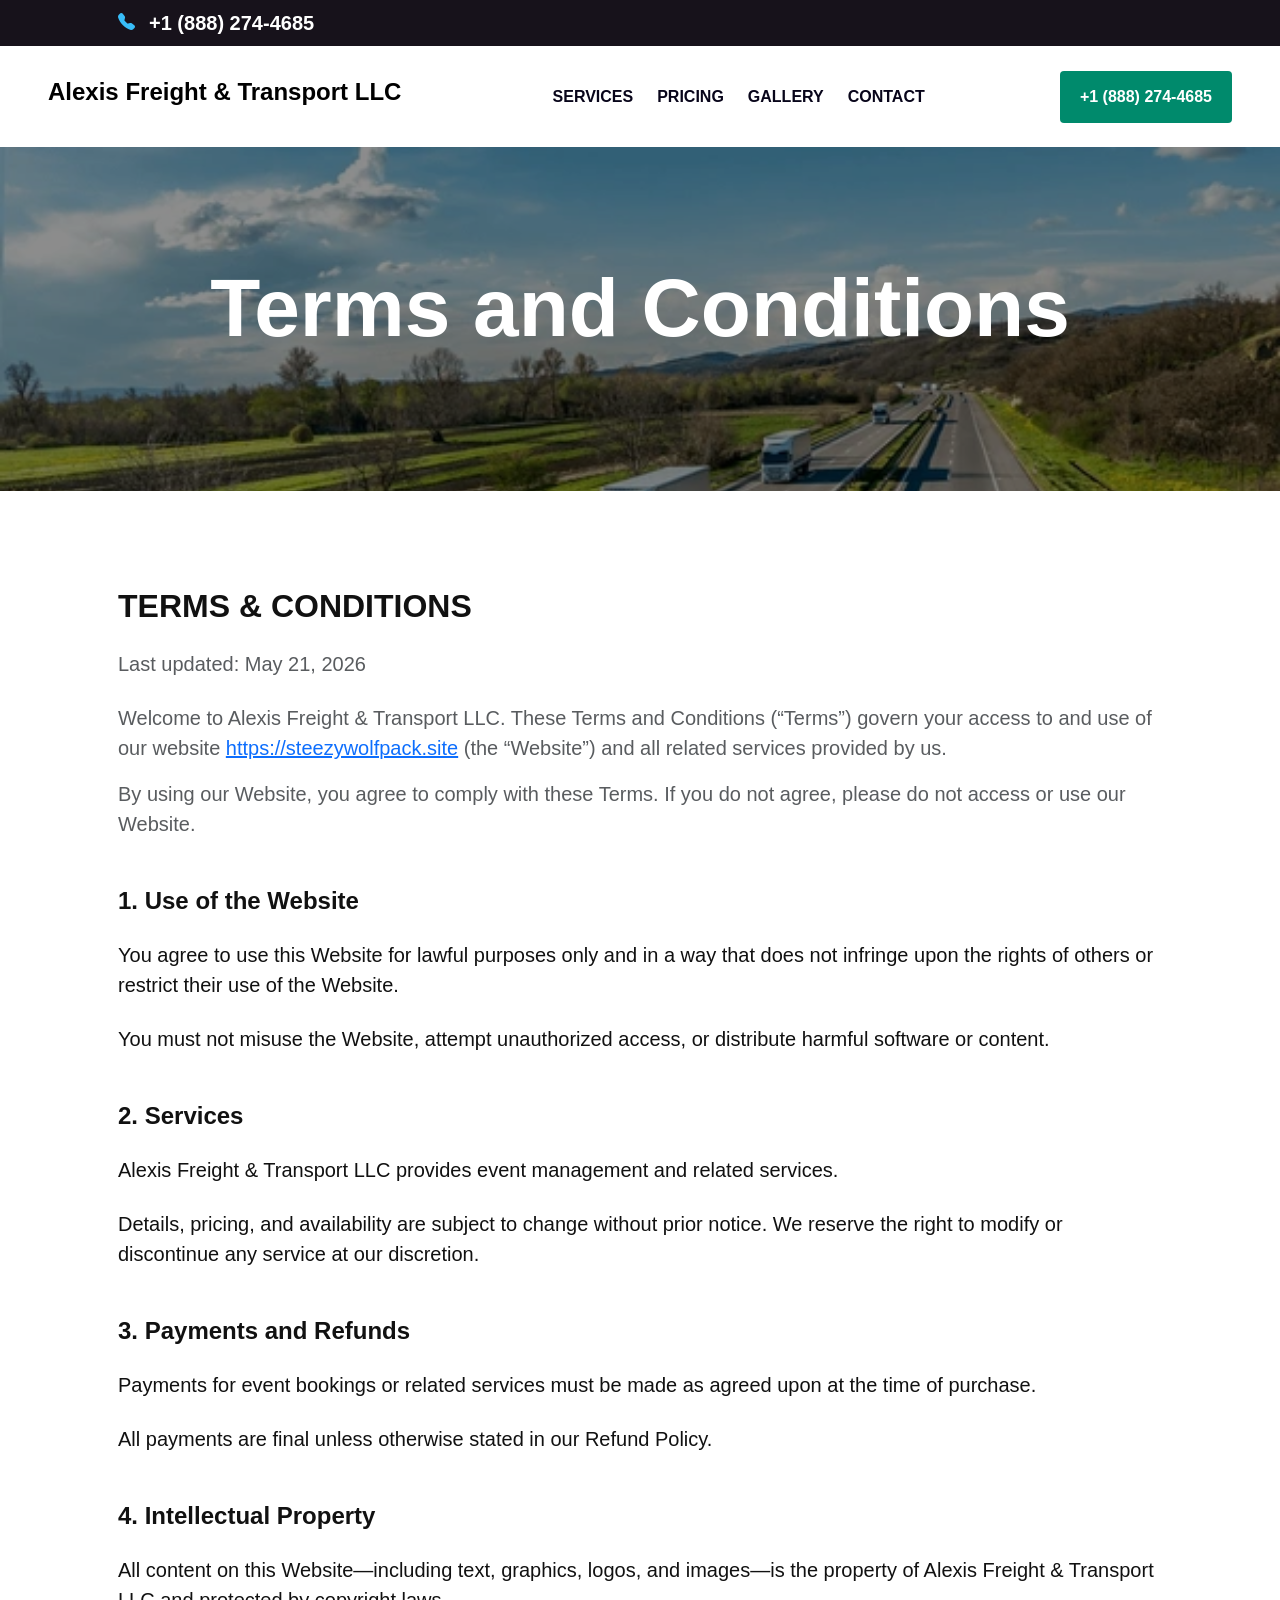
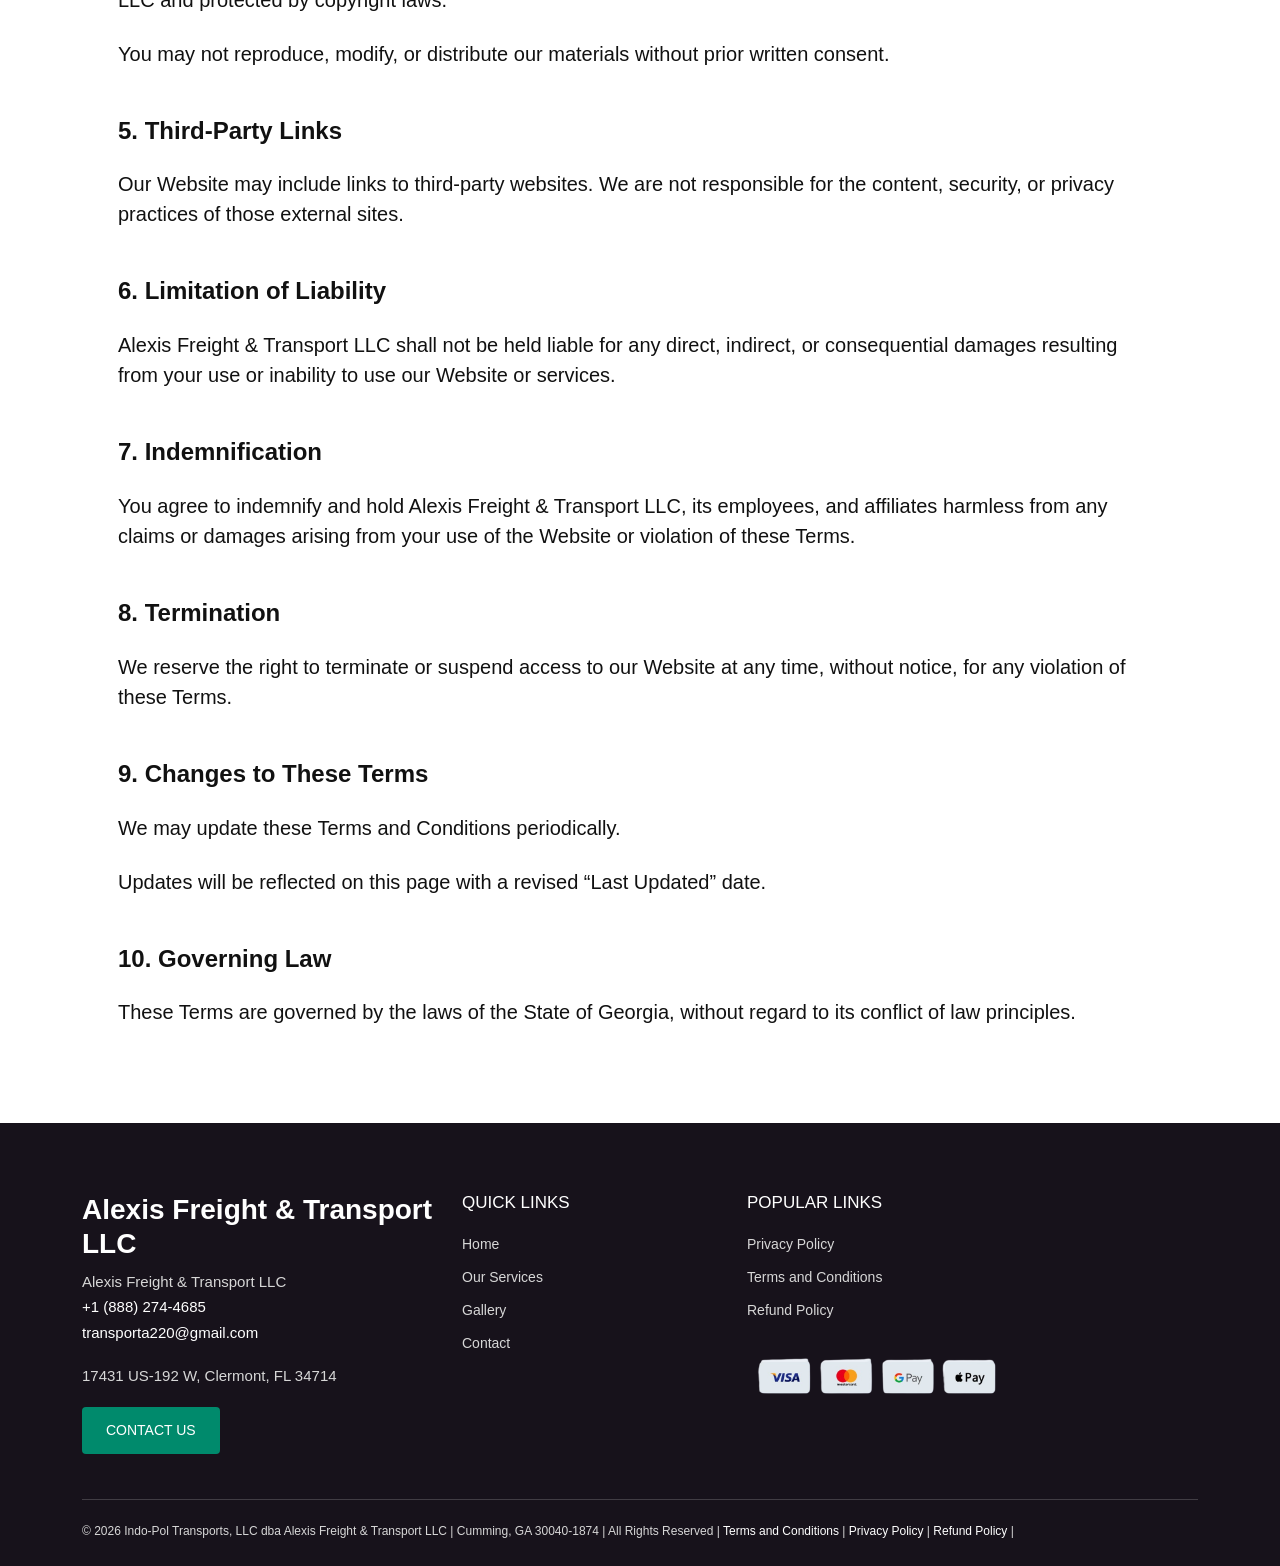
<file: terms.html>
<!DOCTYPE html>
<html lang="en">
<head>
  <meta charset="UTF-8" />
  <meta name="viewport" content="width=device-width, initial-scale=1.0" />
  <title>Alexis Freight & Transport LLC</title>

  <!-- Bootstrap CSS -->
  <link href="https://cdn.jsdelivr.net/npm/bootstrap@5.3.3/dist/css/bootstrap.min.css" rel="stylesheet">

  <!-- Bootstrap Icons -->
  <link href="https://cdn.jsdelivr.net/npm/bootstrap-icons@1.11.3/font/bootstrap-icons.css" rel="stylesheet">
<link rel="stylesheet" href="https://cdnjs.cloudflare.com/ajax/libs/font-awesome/6.5.1/css/all.min.css">
<script src="https://cdn.jsdelivr.net/npm/@popperjs/core@2.11.8/dist/umd/popper.min.js" integrity="sha384-I7E8VVD/ismYTF4hNIPjVp/Zjvgyol6VFvRkX/vR+Vc4jQkC+hVqc2pM8ODewa9r" crossorigin="anonymous"></script>
<script src="https://cdn.jsdelivr.net/npm/bootstrap@5.3.8/dist/js/bootstrap.min.js" integrity="sha384-G/EV+4j2dNv+tEPo3++6LCgdCROaejBqfUeNjuKAiuXbjrxilcCdDz6ZAVfHWe1Y" crossorigin="anonymous"></script>
  <!-- Custom CSS -->
  <link rel="stylesheet" href="css/service.css">
  <link rel="stylesheet" href="css/brand.css">
  <link rel="stylesheet" href="css/style.css">
  
</head>
<body>

  <!-- Top Bar -->
  <div class="top-bar">
    <div class="container-md container-fluid-fluid px-lg-5 d-flex justify-content-between align-items-center">
      <div class="top-phone">
        <i class="bi bi-telephone-fill"></i>
        <span>+1 (888) 274-4685</span>
      </div>

    </div>
  </div>

  <!-- Main Navbar -->
  <nav class="navbar navbar-expand-xl    main-navbar">
    <div class="container-fluid px-lg-5">

      <a class="navbar-brand" href="/">
        <h4 class="fw-bold">Alexis Freight & Transport LLC</h4>
      </a>

      <button class="navbar-toggler shadow-none border-0" type="button" data-bs-toggle="collapse" data-bs-target="#mainMenu">
        <span class="navbar-toggler-icon"></span>
      </button>

      <div class="collapse navbar-collapse" id="mainMenu">
        <ul class="navbar-nav mx-auto align-items-xl-center gap-lg-4">
          <li class="nav-item"><a class="nav-link" href="service.html">Services</a></li>
          
          <li class="nav-item"><a class="nav-link" href="pricing.html">Pricing</a></li>
          <li class="nav-item"><a class="nav-link" href="gallery.html">Gallery</a></li>
          <li class="nav-item"><a class="nav-link" href="contact.html">Contact</a></li>
        </ul>

        <div class="nav-buttons d-flex gap-3 mt-3 mt-lg-0">
          
          <a href="tel:+18882744685" class="btn call-btn">+1 (888) 274-4685</a>
        </div>
      </div>

    </div>
  </nav>

  <!-- Hero Section -->
<section class="ser-services-hero"  >
    <div class="ser-hero-overlay"></div>

    <div class="container position-relative">
        <div class="row align-items-center ">

            <!-- Content -->
            <div class="col-lg-12 col-12">
                <div class="ser-hero-content text-center">
                    <h1>Terms and Conditions</h1>
                    
                </div>
            </div>

            

        </div>
    </div>
</section>

<section class="py-5">
  <div class="container px-md-5 my-5">

  <!-- Header -->
  <div class="mb-5">
    <h2 class="fw-bold text-uppercase">Terms &amp; Conditions</h2>

    <p class="text-muted fs-5 my-4">
      Last updated: May 21, 2026
    </p>

    <p class="text-muted fs-5">
      Welcome to Alexis Freight & Transport LLC. These Terms and Conditions (“Terms”) govern your access to and use of our website
      <a href="https://steezywolfpack.site">https://steezywolfpack.site</a> (the “Website”) and all related services provided by us.
    </p>

    <p class="text-muted fs-5">
      By using our Website, you agree to comply with these Terms. If you do not agree, please do not access or use our Website.
    </p>
  </div>

  <!-- Section 1 -->
  <div class="mb-5">
    <h4 class="fw-bold">
      1.
      Use of the Website
    </h4>

    <p class="mt-4 fs-5">
      You agree to use this Website for lawful purposes only and in a way that does not infringe upon the rights of others
      or restrict their use of the Website.
    </p>

    <p class="mt-4 fs-5">
      You must not misuse the Website, attempt unauthorized access, or distribute harmful software or content.
    </p>
  </div>

  <!-- Section 2 -->
  <div class="mb-5">
    <h4 class="fw-bold">
      2.
      Services
    </h4>

    <p class="mt-4 fs-5">
      Alexis Freight & Transport LLC provides event management and related services.
    </p>

    <p class="mt-4 fs-5">
      Details, pricing, and availability are subject to change without prior notice.
      We reserve the right to modify or discontinue any service at our discretion.
    </p>
  </div>

  <!-- Section 3 -->
  <div class="mb-5">
    <h4 class="fw-bold">
      3.
      Payments and Refunds
    </h4>

    <p class="mt-4 fs-5">
      Payments for event bookings or related services must be made as agreed upon at the time of purchase.
    </p>

    <p class="mt-4 fs-5">
      All payments are final unless otherwise stated in our Refund Policy.
    </p>
  </div>

  <!-- Section 4 -->
  <div class="mb-5">
    <h4 class="fw-bold">
      4.
      Intellectual Property
    </h4>

    <p class="mt-4 fs-5">
      All content on this Website—including text, graphics, logos, and images—is the property of Alexis Freight & Transport LLC
      and protected by copyright laws.
    </p>

    <p class="mt-4 fs-5">
      You may not reproduce, modify, or distribute our materials without prior written consent.
    </p>
  </div>

  <!-- Section 5 -->
  <div class="mb-5">
    <h4 class="fw-bold">
     5.
      Third-Party Links
    </h4>

    <p class="mt-4 fs-5">
      Our Website may include links to third-party websites.
      We are not responsible for the content, security, or privacy practices of those external sites.
    </p>
  </div>

  <!-- Section 6 -->
  <div class="mb-5">
    <h4 class="fw-bold">
      6.
      Limitation of Liability
    </h4>

    <p class="mt-4 fs-5">
      Alexis Freight & Transport LLC shall not be held liable for any direct, indirect, or consequential damages resulting from your use
      or inability to use our Website or services.
    </p>
  </div>

  <!-- Section 7 -->
  <div class="mb-5">
    <h4 class="fw-bold">
      7.
      Indemnification
    </h4>

    <p class="mt-4 fs-5">
      You agree to indemnify and hold Alexis Freight & Transport LLC, its employees, and affiliates harmless from any claims or damages
      arising from your use of the Website or violation of these Terms.
    </p>
  </div>

  <!-- Section 8 -->
  <div class="mb-5">
    <h4 class="fw-bold">
     8.
      Termination
    </h4>

    <p class="mt-4 fs-5">
      We reserve the right to terminate or suspend access to our Website at any time, without notice,
      for any violation of these Terms.
    </p>
  </div>

  <!-- Section 9 -->
  <div class="mb-5">
    <h4 class="fw-bold">
      9.
      Changes to These Terms
    </h4>

    <p class="mt-4 fs-5">
      We may update these Terms and Conditions periodically.
    </p>

    <p class="mt-4 fs-5">
      Updates will be reflected on this page with a revised “Last Updated” date.
    </p>
  </div>

  <!-- Section 10 -->
  <div class="mb-5">
    <h4 class="fw-bold">
      10.
      Governing Law
    </h4>

    <p class="mt-4 fs-5">
      These Terms are governed by the laws of the State of Georgia,
      without regard to its conflict of law principles.
    </p>
  </div>

</div>
</section>





<!-- Footer Section -->
<footer class="site-footer">
  <div class="container">

    <div class="row ">

      <!-- Footer Contact -->
      <div class="col-lg-4 col-md-6 col-12">
        <div class="footer-about">
          <a href="/">
            <h3 class="text-white fw-bold">Alexis Freight & Transport LLC</h3>
          </a>

          <p>
            Alexis Freight & Transport LLC<br>
            <a href="tel:+18882744685">+1 (888) 274-4685</a><br>
            
            <a href="mailto:transporta220@gmail.com">transporta220@gmail.com</a>
          </p>

          <p>
            17431 US-192 W, Clermont, FL 34714
          </p>

          <a href="contact.html" class="footer-btn">CONTACT US</a>
        </div>
      </div>

      <!-- Services -->
      <div class="col-lg-3 col-md-6 col-12">
        <div class="footer-menu">
          <h5>Quick Links</h5>
          <ul>
            <li><a href="/">Home</a></li>
           
            <li><a href="service.html">Our Services</a></li>
            <li><a href="gallery.html">Gallery</a></li>
            <li><a href="contact.html">Contact</a></li>
            
          </ul>
        </div>
      </div>

      <!-- Office Locations + News -->
      <div class="col-lg-3 col-md-6 col-12">
        <div class="footer-menu">
          <h5>Popular Links</h5>
           <ul>
            <li><a href="privacy.html">Privacy Policy</a></li>
            <li><a href="terms.html">Terms and Conditions</a></li>
            <li><a href="refund.html">Refund Policy</a></li>
            <li><a href="refund.html"><img src="./images/card_logo-removebg-preview.png" alt="" class="img-fluid"></a></li>
            
          </ul>
        </div>

        
      </div>

      <!-- Social + Resources -->
      

    </div>

    <!-- Footer Bottom -->
    <div class="footer-bottom">
      <p>
        © 2026 Indo-Pol Transports, LLC dba Alexis Freight & Transport LLC | Cumming, GA 30040-1874 | All Rights Reserved |
         <a href="terms.html">Terms and Conditions</a> |
         <a href="privacy.html">Privacy Policy</a> |
        <a href="refund.html">Refund Policy</a> |

      </p>
    </div>

  </div>
</footer>

<script src="script.js"></script>
</body>
</html>
</file>
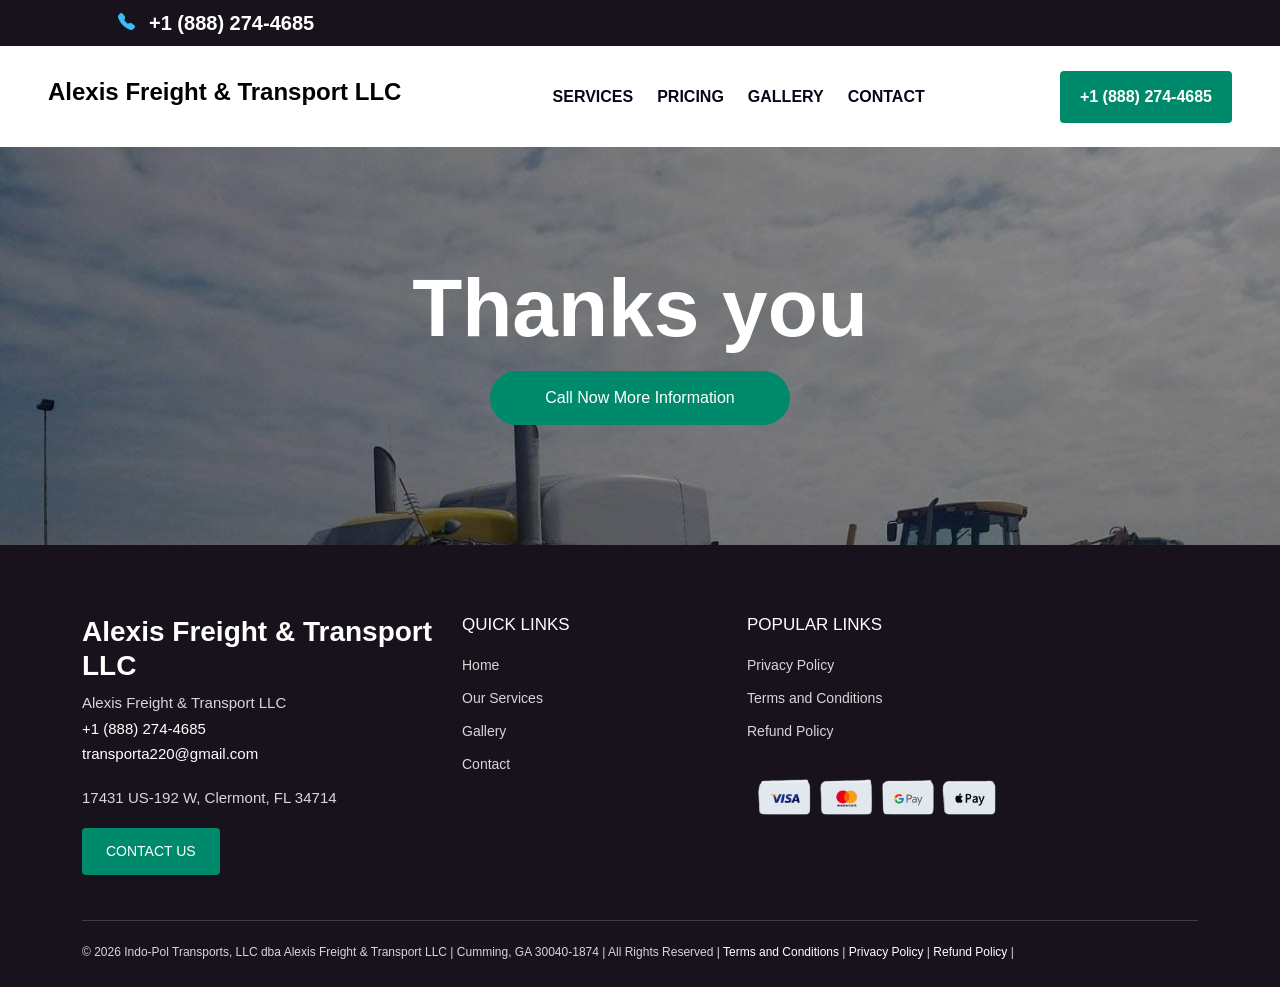
<file: thanks.html>
<!DOCTYPE html>
<html lang="en">
<head>
  <meta charset="UTF-8" />
  <meta name="viewport" content="width=device-width, initial-scale=1.0" />
  <title>Alexis Freight & Transport LLC</title>

  <!-- Bootstrap CSS -->
  <link href="https://cdn.jsdelivr.net/npm/bootstrap@5.3.3/dist/css/bootstrap.min.css" rel="stylesheet">

  <!-- Bootstrap Icons -->
  <link href="https://cdn.jsdelivr.net/npm/bootstrap-icons@1.11.3/font/bootstrap-icons.css" rel="stylesheet">
<link rel="stylesheet" href="https://cdnjs.cloudflare.com/ajax/libs/font-awesome/6.5.1/css/all.min.css">
<script src="https://cdn.jsdelivr.net/npm/@popperjs/core@2.11.8/dist/umd/popper.min.js" integrity="sha384-I7E8VVD/ismYTF4hNIPjVp/Zjvgyol6VFvRkX/vR+Vc4jQkC+hVqc2pM8ODewa9r" crossorigin="anonymous"></script>
<script src="https://cdn.jsdelivr.net/npm/bootstrap@5.3.8/dist/js/bootstrap.min.js" integrity="sha384-G/EV+4j2dNv+tEPo3++6LCgdCROaejBqfUeNjuKAiuXbjrxilcCdDz6ZAVfHWe1Y" crossorigin="anonymous"></script>
  <!-- Custom CSS -->
  <link rel="stylesheet" href="css/service.css">
  <link rel="stylesheet" href="css/brand.css">
  <link rel="stylesheet" href="css/style.css">
  
</head>
<body>

  <!-- Top Bar -->
  <div class="top-bar">
    <div class="container-md container-fluid-fluid px-lg-5 d-flex justify-content-between align-items-center">
      <div class="top-phone">
        <i class="bi bi-telephone-fill"></i>
        <span>+1 (888) 274-4685</span>
      </div>

    </div>
  </div>

  <!-- Main Navbar -->
  <nav class="navbar navbar-expand-xl    main-navbar">
    <div class="container-fluid px-lg-5">

      <a class="navbar-brand" href="/">
        <h4 class="fw-bold">Alexis Freight & Transport LLC</h4>
      </a>

      <button class="navbar-toggler shadow-none border-0" type="button" data-bs-toggle="collapse" data-bs-target="#mainMenu">
        <span class="navbar-toggler-icon"></span>
      </button>

      <div class="collapse navbar-collapse" id="mainMenu">
        <ul class="navbar-nav mx-auto align-items-xl-center gap-lg-4">
          <li class="nav-item"><a class="nav-link" href="service.html">Services</a></li>
          
          <li class="nav-item"><a class="nav-link" href="pricing.html">Pricing</a></li>
          <li class="nav-item"><a class="nav-link" href="gallery.html">Gallery</a></li>
          <li class="nav-item"><a class="nav-link" href="contact.html">Contact</a></li>
        </ul>

        <div class="nav-buttons d-flex gap-3 mt-3 mt-lg-0">
          
          <a href="tel:+18882744685" class="btn call-btn">+1 (888) 274-4685</a>
        </div>
      </div>

    </div>
  </nav>

  <!-- Hero Section -->
<section class="ser-services-hero" style="background-image: url(./images/john-deere-310g-backhoe.jpg);" >
    <div class="ser-hero-overlay"></div>

    <div class="container position-relative">
        <div class="row align-items-center ">

            <!-- Content -->
            <div class="col-lg-12 col-12">
                <div class="ser-hero-content text-center">
                    <h1>Thanks you </h1>
                    
                </div>
            </div>
                    <a href="tel:+18882744685" class="ser-individual-btn  mx-auto text-center" style="border-radius: 30px; width: 300px;">
                       Call Now More Information 
                    </a>
            

        </div>
    </div>
</section>




<!-- Footer Section -->
<footer class="site-footer">
  <div class="container">

    <div class="row ">

      <!-- Footer Contact -->
      <div class="col-lg-4 col-md-6 col-12">
        <div class="footer-about">
          <a href="/">
            <h3 class="text-white fw-bold">Alexis Freight & Transport LLC</h3>
          </a>

          <p>
            Alexis Freight & Transport LLC<br>
            <a href="tel:+18882744685">+1 (888) 274-4685</a><br>
            
            <a href="mailto:transporta220@gmail.com">transporta220@gmail.com</a>
          </p>

          <p>
            17431 US-192 W, Clermont, FL 34714
          </p>

          <a href="contact.html" class="footer-btn">CONTACT US</a>
        </div>
      </div>

      <!-- Services -->
      <div class="col-lg-3 col-md-6 col-12">
        <div class="footer-menu">
          <h5>Quick Links</h5>
          <ul>
            <li><a href="/">Home</a></li>
           
            <li><a href="service.html">Our Services</a></li>
            <li><a href="gallery.html">Gallery</a></li>
            <li><a href="contact.html">Contact</a></li>
            
          </ul>
        </div>
      </div>

      <!-- Office Locations + News -->
      <div class="col-lg-3 col-md-6 col-12">
        <div class="footer-menu">
          <h5>Popular Links</h5>
           <ul>
            <li><a href="privacy.html">Privacy Policy</a></li>
            <li><a href="terms.html">Terms and Conditions</a></li>
            <li><a href="refund.html">Refund Policy</a></li>
            <li><a href="refund.html"><img src="./images/card_logo-removebg-preview.png" alt="" class="img-fluid"></a></li>
            
          </ul>
        </div>

        
      </div>

      <!-- Social + Resources -->
      

    </div>

    <!-- Footer Bottom -->
    <div class="footer-bottom">
      <p>
        © 2026 Indo-Pol Transports, LLC dba Alexis Freight & Transport LLC | Cumming, GA 30040-1874 | All Rights Reserved |
         <a href="terms.html">Terms and Conditions</a> |
         <a href="privacy.html">Privacy Policy</a> |
        <a href="refund.html">Refund Policy</a> |

      </p>
    </div>

  </div>
</footer>

<script src="script.js"></script>
</body>
</html>
</file>
<file: css/service.css>
/* Services Hero */
.ser-services-hero {
    position: relative;
    padding: 120px 0;
    background-image: url(/images/ya/4.webp);
    overflow: hidden;
    object-fit: cover;
    background-size: cover;

}

.ser-hero-overlay {
    position: absolute;
    inset: 0;
    background: rgba(0, 0, 0, 0.45);
}

.ser-hero-content {
    color: #ffffff;
}

.ser-hero-content h1 {
    font-size: clamp(44px, 7vw, 82px);
    font-weight: 600;
    line-height: 1;
    margin-bottom: 22px;
}

.ser-hero-content p {
    
    color: #ffffff;
    font-size: 20px;
    line-height: 1.7;
    margin: 0;
    padding: 20px 0px;
}

.ser-quote-form-box {
    background: #ffffff;
    padding: 28px;
    border-radius: 12px;
    box-shadow: 0 18px 45px rgba(0, 0, 0, 0.18);
}

.ser-form-label {
    color: #111111;
    font-size: 13px;
    font-weight: 500;
    text-transform: uppercase;
    margin-bottom: 8px;
}

.ser-form-control {
    height: 54px;
    border-radius: 4px;
    border: 1px solid #dddddd;
    color: #111111;
    font-size: 15px;
    padding: 12px 15px;
    box-shadow: none;
}

.ser-form-control:focus {
    border-color: #38BDF8;
    box-shadow: none;
}

.ser-submit-btn {
    height: 54px;
    background: #008a6c;
    color: #ffffff;
    border-radius: 4px;
    border: none;
    font-size: 15px;
    font-weight: 500;
    text-transform: uppercase;
}

.ser-submit-btn:hover {
    background: #111111;
    color: #ffffff;
}

/* Popular Services */
.ser-popular-services-section {
    background: #ffffff;
}

.ser-popular-heading {
    color: #111111;
    font-size: clamp(34px, 5vw, 52px);
    font-weight: 600;
    margin: 0;
}

.ser-popular-card {
    background: #ffffff;
    border: 1px solid #eeeeee;
    border-radius: 14px;
    padding: 32px 26px;
    box-shadow: 0 14px 35px rgba(0, 0, 0, 0.08);
    transition: all 0.3s ease;
}

.ser-popular-card:hover {
    transform: translateY(-7px);
    border-color: #38BDF8;
}

.ser-popular-icon {
    color: #38BDF8;
    font-size: 46px;
    line-height: 1;
    margin-bottom: 24px;
}

.ser-popular-card h5 {
    color: #111111;
    font-size: 24px;
    font-weight: 600;
    margin-bottom: 14px;
}

.ser-popular-card p {
    color: #555555;
    font-size: 16px;
    line-height: 1.7;
    margin-bottom: 22px;
}

.ser-popular-btn {
    display: inline-flex;
    align-items: center;
    gap: 8px;
    color: #38BDF8;
    text-decoration: none;
    font-size: 15px;
    font-weight: 500;
    transition: all 0.3s ease;
}

.ser-popular-btn:hover {
    color: #111111;
}

/* Transport CTA Section */
.ser-transport-cta {
    position: relative;
    padding: 110px 0;
    background: url("/images/ya/8.jpg") center center / cover no-repeat;
    overflow: hidden;
}

.ser-transport-overlay {
    position: absolute;
    inset: 0;
    background: rgba(0, 0, 0, 0.55);
}

.ser-transport-content {
    position: relative;
    z-index: 2;
    color: #ffffff;
}

.ser-transport-logo img {
    max-width: 210px;
    height: auto;
    padding: 12px;
    border-radius: 6px;
}

.ser-transport-content h2 {
    color: #ffffff;
    font-size: clamp(34px, 5vw, 56px);
    font-weight: 600;
    line-height: 1.15;
    margin-bottom: 22px;
}

.ser-transport-content p {
    color: #ffffff;
    font-size: 19px;
    line-height: 1.7;
    margin-bottom: 30px;
}

.ser-phone-btn {
    background: #008a6c;
    color: #ffffff;
    border-radius: 4px;
    padding: 14px 28px;
    font-size: 16px;
    font-weight: 500;
    border: none;
}

.ser-phone-btn:hover {
    background: #ffffff;
    color: #111111;
}

.ser-quote-btn {
    background: #ffffff;
    color: #111111;
    border-radius: 4px;
    padding: 14px 28px;
    font-size: 16px;
    font-weight: 500;
    border: none;
}

.ser-quote-btn:hover {
    background: #008a6c;
    color: #ffffff;
}

/* All Services Section */
.ser-all-services-section {
    background: #f7f7f7;
}

.ser-all-services-title {
    color: #27232d;
    font-size: clamp(34px, 5vw, 54px);
    font-weight: 600;
    margin: 0;
}

.ser-service-category {
    background: #ffffff;
    padding: 36px;
    border-radius: 18px;
    border: 1px solid #eeeeee;
    box-shadow: 0 14px 35px rgba(0, 0, 0, 0.06);
}

.ser-category-head {
    display: flex;
    align-items: center;
    gap: 16px;
}

.ser-category-head i {
    color: #38BDF8;
    font-size: 42px;
}

.ser-category-head h3 {
    color: #27232d;
    font-size: clamp(24px, 4vw, 36px);
    font-weight: 600;
    margin: 0;
}

.ser-service-card {
    background: #ffffff;
    border: 2px solid #e6e6e6;
    border-top: 4px solid #f0e3d3;
    padding: 24px 16px;
    transition: all 0.3s ease;
}

.ser-service-card:hover {
    border-top-color: #38BDF8;
    transform: translateY(-5px);
}

.ser-service-card-head {
    display: flex;
    justify-content: space-between;
    align-items: flex-start;
    gap: 12px;
    margin-bottom: 10px;
}

.ser-service-card-head h4 {
    color: #27232d;
    font-size: 15px;
    font-weight: 500;
    line-height: 1.4;
    margin: 0;
}

.ser-service-card-head a {
    display: inline-flex;
    align-items: center;
    gap: 5px;
    color: #27232d;
    font-size: 13px;
    font-weight: 700;
    text-decoration: none;
    white-space: nowrap;
}

.ser-service-card-head a i {
    color: #007a5a;
    font-size: 12px;
}

.ser-service-card-head a:hover {
    color: #38BDF8;
}

.ser-service-card p {
    color: #555555;
    font-size: 15px;
    line-height: 1.6;
    margin: 0;
}

/* Individual Transport Section */
.ser-individual-transport-section {
    background: #f0e3d3;
}

.ser-individual-img-box {
    width: 100%;
}

.ser-individual-img {
    width: 100%;
    height: 100%;
    max-height: 560px;
    object-fit: cover;
    border-radius: 18px;
}

.ser-individual-content h2 {
    color: #27232d;
    font-size: clamp(34px, 5vw, 54px);
    font-weight: 600;
    line-height: 1.15;
    margin-bottom: 24px;
}

.ser-individual-content p {
    color: #444444;
    font-size: 17px;
    line-height: 1.75;
    margin-bottom: 18px;
}

.ser-individual-content strong {
    color: #27232d;
    font-weight: 500;
}

.ser-individual-btn {
    display: inline-block;
    background: #008a6c;
    color: #ffffff;
    text-decoration: none;
    padding: 15px 30px;
    border-radius: 4px;
    font-size: 16px;
    font-weight: 500;
    transition: all 0.3s ease;
}

.ser-individual-btn:hover {
    background: #27232d;
    color: #ffffff;
}


    .pricing-section{
      padding:80px 0;
      position:relative;
      overflow:hidden;
    }

    .prices-bg{
      position:absolute;
      top:0;
      left:0;
      width:100%;
      height:100%;
      z-index:1;
      opacity:0.08;
    }

    .prices-bg img{
      width:100%;
      height:100%;
      object-fit:cover;
    }

    .pricing-wrapper{
      position:relative;
      z-index:2;
    }

    .pricing-card{
      background:#fff;
      border-radius:20px;
      padding:35px 30px;
      height:100%;
      transition:0.3s ease;
      box-shadow:0 10px 30px rgba(0,0,0,0.08);
      border:1px solid #ececec;
      display:flex;
      flex-direction:column;
      justify-content:space-between;
    }

    .pricing-card:hover{
      transform:translateY(-10px);
      box-shadow:0 18px 40px rgba(0,0,0,0.12);
    }

    .card-title{
      font-size:28px;
      font-weight:700;
      color:#111;
      margin-bottom:25px;
      text-align:center;
    }

    .pricing-card p{
      font-size:16px;
      line-height:1.8;
      color:#555;
      margin-bottom:30px;
      text-align:center;
    }

    .pricing-card strong{
      color:#ffb400;
    }

    .yellow-btn{
      background:#ffb400;
      color:#000;
      border:none;
      padding:14px 30px;
      border-radius:50px;
      font-weight:700;
      font-size:16px;
      width:100%;
      transition:0.3s;
      text-align:center;
      text-decoration:none;
      display:inline-block;
    }

    .yellow-btn:hover{
      background:#000;
      color:#fff;
    }
    .li-3{
        font-size: 19px;
    }

    @media(max-width:991px){
      .pricing-card{
        margin-bottom:25px;
      }
    }
</file>
<file: css/brand.css>
/* Our Brand Section */
.abt-brand-section {
    background: #ffffff;
}

.abt-brand-content h5 {
    color: #38BDF8;
    font-size: 15px;
    font-weight: 500;
    text-transform: uppercase;
    letter-spacing: 1px;
    margin-bottom: 14px;
}

.abt-brand-content h2 {
    color: #27232d;
    font-size: clamp(36px, 5vw, 56px);
    font-weight: 600;
    line-height: 1.1;
    margin-bottom: 24px;
    text-transform: uppercase;
}

.abt-brand-content p {
    color: #444444;
    font-size: 17px;
    line-height: 1.75;
    margin-bottom: 0;
}

.abt-brand-image-box {
    width: 100%;
    min-height: 520px;
    background: #f3f3f3;
    border-radius: 18px;
}
/* Business Principles Section */
.abt-principles-section {
    background: #ffffff;
}

.abt-principles-image-box {
    width: 100%;
    min-height: 620px;
    background: #f3f3f3;
    border-radius: 18px;
}

.abt-principles-content h2 {
    color: #27232d;
    font-size: clamp(36px, 5vw, 56px);
    font-weight: 600;
    line-height: 1.1;
    margin-bottom: 24px;
    text-transform: uppercase;
}

.abt-principles-content p {
    color: #444444;
    font-size: 17px;
    line-height: 1.75;
    margin-bottom: 20px;
}

.abt-principles-list {
    padding-left: 22px;
    margin-bottom: 28px;
}

.abt-principles-list li {
    color: #444444;
    font-size: 16px;
    line-height: 1.75;
    margin-bottom: 14px;
}

.abt-principles-list li strong {
    color: #27232d;
    font-weight: 600;
}

.abt-principles-btn {
    display: inline-flex;
    align-items: center;
    justify-content: center;
    min-height: 54px;
    background: #008a6c;
    color: #ffffff;
    text-decoration: none;
    border-radius: 4px;
    padding: 14px 30px;
    font-size: 15px;
    font-weight: 500;
    text-transform: uppercase;
    transition: all 0.3s ease;
}

.abt-principles-btn:hover {
    background: #27232d;
    color: #ffffff;
}   

/* Family Of Brands Section */
.abt-family-brand-section {
    background: #ffffff;
}

.abt-family-brand-heading h2 {
    color: #27232d;
    font-size: clamp(36px, 5vw, 56px);
    font-weight: 600;
    line-height: 1.1;
    margin-bottom: 18px;
    text-transform: uppercase;
}

.abt-family-brand-heading p {
    color: #444444;
    font-size: 17px;
    line-height: 1.75;
    margin: 0;
}

.abt-brand-card {
    background: #ffffff;
    border: 1px solid #eeeeee;
    padding: 32px 24px;
    text-align: center;
    box-shadow: 0 14px 35px rgba(0, 0, 0, 0.07);
    transition: all 0.3s ease;
}

.abt-brand-card:hover {
    transform: translateY(-6px);
    border-color: #38BDF8;
}

.abt-brand-logo {
    min-height: 95px;
    display: flex;
    align-items: center;
    justify-content: center;
    margin-bottom: 22px;
}

.abt-brand-logo img {
    max-width: 100%;
    max-height: 85px;
    object-fit: contain;
}

.abt-brand-card h3 {
    color: #27232d;
    font-size: 24px;
    font-weight: 600;
    line-height: 1.25;
    margin-bottom: 14px;
}

.abt-brand-card p {
    color: #555555;
    font-size: 16px;
    line-height: 1.65;
    margin-bottom: 20px;
}

.abt-brand-link {
    display: inline-block;
    color: #38BDF8;
    font-size: 15px;
    font-weight: 600;
    text-decoration: none;
}

.abt-brand-link:hover {
    color: #27232d;
}
/* Gallery Box Section */
.gallery-box-section {
    background: #ffffff;
}

.gallery-box-card {
    display: block;
    background: #ffffff;
    text-decoration: none;
    border: 1px solid #eeeeee;
    box-shadow: 0 14px 35px rgba(0, 0, 0, 0.08);
    overflow: hidden;
    transition: all 0.3s ease;
}

.gallery-box-card:hover {
    transform: translateY(-6px);
}

.gallery-box-img {
    width: 100%;
    overflow: hidden;
}

.gallery-box-img img {
    width: 100%;
    height: 320px;
    object-fit: cover;
    display: block;
    transition: all 0.3s ease;
}

.gallery-box-card:hover .gallery-box-img img {
    transform: scale(1.05);
}

.gallery-box-content {
    padding: 24px;
    text-align: center;
}

.gallery-box-content h3 {
    color: #27232d;
    font-size: 26px;
    font-weight: 600;
    margin: 0;
    text-transform: uppercase;
}

.gallery-box-card:hover .gallery-box-content h3 {
    color: #38BDF8;
}
/* Contact Section */
.cnt-contact-section {
    background: #ffffff;
}

.cnt-form-area,
.cnt-info-area {
    background: #ffffff;
}

.cnt-heading h2,
.cnt-info-area h2 {
    color: #27232d;
    font-size: clamp(34px, 5vw, 52px);
    font-weight: 600;
    line-height: 1.1;
    margin-bottom: 18px;
    text-transform: uppercase;
}

.cnt-heading p {
    color: #444444;
    font-size: 17px;
    line-height: 1.75;
    margin-bottom: 0;
}

.cnt-contact-form {
    margin-top: 30px;
}

.cnt-label {
    color: #27232d;
    font-size: 15px;
    font-weight: 500;
    margin-bottom: 8px;
}

.cnt-label span {
    color: #38BDF8;
}

.cnt-input {
    min-height: 54px;
    border-radius: 4px;
    border: 1px solid #dddddd;
    color: #27232d;
    font-size: 15px;
    padding: 12px 15px;
    box-shadow: none;
}

.cnt-input:focus {
    border-color: #38BDF8;
    box-shadow: none;
}

.cnt-textarea {
    min-height: 160px;
    resize: none;
}

.cnt-contact-form small {
    display: block;
    color: #777777;
    font-size: 13px;
    margin-top: 5px;
}

.cnt-consent-box {
    display: flex;
    align-items: flex-start;
    gap: 10px;
}

.cnt-consent-box input {
    margin-top: 5px;
}

.cnt-consent-box label {
    color: #444444;
    font-size: 14px;
    line-height: 1.65;
}

.cnt-consent-box label a {
    color: #0dcaf0;
    text-decoration: none;
}

.cnt-submit-btn {
    background: #008a6c;
    color: #ffffff;
    border: none;
    border-radius: 4px;
    padding: 15px 34px;
    font-size: 15px;
    font-weight: 600;
    text-transform: uppercase;
    transition: all 0.3s ease;
}

.cnt-submit-btn:hover {
    background: #27232d;
    color: #ffffff;
}

.cnt-info-box {
    background: #f7f7f7;
    padding: 28px 20px;
    border: 1px solid #eeeeee;
}

.cnt-info-icon {
    color: #38BDF8;
    font-size: 38px;
    margin-bottom: 14px;
}

.cnt-info-box p {
    margin: 0;
}

.cnt-info-box p a {
    color: #27232d;
    font-size: 17px;
    font-weight: 500;
    text-decoration: none;
}

.cnt-info-box p a:hover {
    color: #38BDF8;
}

.cnt-separator {
    width: 100%;
    height: 1px;
    background: #dddddd;
    margin: 10px 0 28px;
}

.cnt-address-box {
    display: flex;
    align-items: flex-start;
    gap: 18px;
}

.cnt-address-icon {
    color: #38BDF8;
    font-size: 34px;
    line-height: 1;
}

.cnt-address-box h4 {
    color: #27232d;
    font-size: 22px;
    font-weight: 600;
    line-height: 1.45;
    margin: 0;
}

.cnt-driver-box {
    background: #27232d;
    padding: 32px 26px;
    color: #ffffff;
}

.cnt-driver-box h2 {
    color: #ffffff;
    font-size: 30px;
    font-weight: 600;
    margin-bottom: 12px;
    text-transform: none;
}

.cnt-driver-box p {
    color: #ffffff;
    font-size: 16px;
    line-height: 1.6;
    margin-bottom: 12px;
}

.cnt-rating {
    display: flex;
    align-items: center;
    gap: 8px;
    color: #ffffff;
    font-size: 15px;
    font-weight: 700;
    margin-bottom: 20px;
}

.cnt-driver-btn {
    display: inline-block;
    background: #008a6c;
    color: #ffffff;
    text-decoration: none;
    padding: 14px 24px;
    border-radius: 4px;
    font-size: 15px;
    font-weight: 600;
    text-transform: uppercase;
    transition: all 0.3s ease;
}

.cnt-driver-btn:hover {
    background: #ffffff;
    color: #27232d;
}

.cnt-estimate-box {
    background: #f7f7f7;
    border: 1px solid #eeeeee;
    padding: 30px 24px;
}

.cnt-estimate-box h3 {
    color: #27232d;
    font-size: 26px;
    font-weight: 600;
    line-height: 1.25;
    margin-bottom: 16px;
}

.cnt-estimate-box p {
    color: #444444;
    font-size: 16px;
    line-height: 1.7;
    margin-bottom: 18px;
}

.cnt-estimate-link {
    color: #38BDF8;
    font-size: 15px;
    font-weight: 600;
    text-decoration: none;
    text-transform: uppercase;
}

.cnt-estimate-link:hover {
    color: #27232d;
}
/* Locations Section */
.loc-locations-section {
    background: #ffffff;
}

.loc-list-wrapper {
    width: 100%;
}

.loc-office-card {
    background: #ffffff;
    border: 1px solid #eeeeee;
    border-left: 5px solid #38BDF8;
    padding: 24px 26px;
    margin-bottom: 22px;
    box-shadow: 0 12px 30px rgba(0, 0, 0, 0.06);
}

.loc-office-card h4 {
    color: #27232d;
    font-size: 24px;
    font-weight: 600;
    margin-bottom: 12px;
}

.loc-office-card p {
    color: #444444;
    font-size: 16px;
    line-height: 1.75;
    margin: 0;
}

.loc-office-card strong {
    color: #27232d;
    font-weight: 600;
}

.loc-image-wrapper {
    position: sticky;
    top: 30px;
}

.loc-image-wrapper h2 {
    color: #27232d;
    font-size: clamp(36px, 5vw, 56px);
    font-weight: 600;
    line-height: 1.1;
    margin-bottom: 28px;
    text-transform: uppercase;
}

.loc-main-img {
    width: 100%;
    height: 620px;
    object-fit: cover;
    border-radius: 18px;
    box-shadow: 0 16px 40px rgba(0, 0, 0, 0.12);
}
/* Privacy Policy Section */
.pp-policy-section {
    background: #ffffff;
}

.pp-policy-header h1 {
    color: #27232d;
    font-size: clamp(36px, 5vw, 58px);
    font-weight: 600;
    line-height: 1.15;
    margin-bottom: 18px;
}

.pp-policy-header p {
    color: #555555;
    font-size: 18px;
    line-height: 1.75;
    margin: 0 auto;
    max-width: 850px;
}

.pp-section-title {
    margin-bottom: 24px;
}

.pp-section-title h2 {
    color: #27232d;
    font-size: clamp(30px, 4vw, 46px);
    font-weight: 600;
    line-height: 1.15;
    margin: 0;
    text-transform: uppercase;
}

.pp-summary-card,
.pp-purpose-card,
.pp-info-box {
    background: #ffffff;
    border: 1px solid #eeeeee;
    border-top: 5px solid #38BDF8;
    padding: 30px 24px;
    box-shadow: 0 14px 35px rgba(0, 0, 0, 0.07);
    transition: all 0.3s ease;
}

.pp-summary-card:hover,
.pp-purpose-card:hover,
.pp-info-box:hover {
    transform: translateY(-6px);
}

.pp-summary-icon {
    color: #38BDF8;
    font-size: 42px;
    line-height: 1;
    margin-bottom: 18px;
}

.pp-summary-card h3,
.pp-info-box h3 {
    color: #27232d;
    font-size: 24px;
    font-weight: 600;
    line-height: 1.25;
    margin-bottom: 14px;
}

.pp-purpose-card h4 {
    color: #27232d;
    font-size: 21px;
    font-weight: 600;
    line-height: 1.3;
    margin-bottom: 14px;
}

.pp-summary-card p,
.pp-purpose-card p,
.pp-info-box p {
    color: #555555;
    font-size: 16px;
    line-height: 1.7;
    margin-bottom: 10px;
}

.pp-summary-card p:last-child,
.pp-purpose-card p:last-child,
.pp-info-box p:last-child {
    margin-bottom: 0;
}

.pp-summary-card strong,
.pp-purpose-card strong,
.pp-info-box strong {
    color: #27232d;
    font-weight: 600;
}

.pp-policy-accordion .accordion-item {
    border: 1px solid #eeeeee;
    margin-bottom: 16px;
    box-shadow: 0 10px 26px rgba(0, 0, 0, 0.05);
}

.pp-policy-accordion .accordion-button {
    color: #27232d;
    background: #ffffff;
    font-size: 18px;
    font-weight: 600;
    line-height: 1.4;
    box-shadow: none;
    padding: 20px 24px;
}

.pp-policy-accordion .accordion-button:not(.collapsed) {
    background: #008a6c;
    color: #ffffff;
}

.pp-policy-accordion .accordion-button:focus {
    box-shadow: none;
    border-color: #eeeeee;
}

.pp-policy-accordion .accordion-body {
    padding: 24px;
}

.pp-policy-accordion .accordion-body p {
    color: #444444;
    font-size: 16px;
    line-height: 1.75;
    margin-bottom: 14px;
}

.pp-policy-accordion .accordion-body ul {
    padding-left: 20px;
    margin-bottom: 0;
}

.pp-policy-accordion .accordion-body li {
    color: #444444;
    font-size: 16px;
    line-height: 1.75;
    margin-bottom: 10px;
}

.pp-policy-accordion .accordion-body li strong {
    color: #27232d;
    font-weight: 600;
}

/* Terms and Conditions Section */
.tc-terms-section {
    background: #ffffff;
}

.tc-header h1 {
    color: #27232d;
    font-size: clamp(36px, 5vw, 58px);
    font-weight: 900;
    line-height: 1.15;
    margin-bottom: 18px;
}

.tc-header p {
    color: #555555;
    font-size: 18px;
    line-height: 1.75;
    max-width: 850px;
    margin: 0 auto;
}

.tc-content-block {
    border-left: 5px solid #38BDF8;
    padding-left: 28px;
}

.tc-content-block h2 {
    color: #27232d;
    font-size: clamp(30px, 4vw, 46px);
    font-weight: 900;
    line-height: 1.15;
    margin-bottom: 18px;
    text-transform: uppercase;
}

.tc-content-block p {
    color: #444444;
    font-size: 17px;
    line-height: 1.75;
    margin-bottom: 14px;
}

.tc-content-block strong {
    color: #27232d;
    font-weight: 900;
}

.tc-accordion .accordion-item {
    border: 1px solid #eeeeee;
    margin-bottom: 14px;
}

.tc-accordion .accordion-button {
    color: #27232d;
    background: #ffffff;
    font-size: 18px;
    font-weight: 900;
    line-height: 1.4;
    box-shadow: none;
    padding: 20px 24px;
}

.tc-accordion .accordion-button:not(.collapsed) {
    background: #008a6c;
    color: #ffffff;
}

.tc-accordion .accordion-button:focus {
    box-shadow: none;
    border-color: #eeeeee;
}

.tc-accordion .accordion-body {
    padding: 24px;
}

.tc-accordion .accordion-body p {
    color: #444444;
    font-size: 16px;
    line-height: 1.75;
    margin-bottom: 14px;
}

.tc-accordion .accordion-body p:last-child {
    margin-bottom: 0;
}

.tc-accordion .accordion-body ul {
    padding-left: 20px;
    margin-bottom: 0;
}

.tc-accordion .accordion-body li {
    color: #444444;
    font-size: 16px;
    line-height: 1.75;
    margin-bottom: 10px;
}

.tc-accordion .accordion-body li strong,
.tc-accordion .accordion-body strong {
    color: #27232d;
    font-weight: 900;
}

.tc-accordion a {
    color: #38BDF8;
    text-decoration: none;
    font-weight: 800;
}

.tc-accordion a:hover {
    color: #27232d;
}
</file>
<file: css/style.css>
* {
  margin: 0;
  padding: 0;
  box-sizing: border-box;
}

body {
  font-family: Arial, Helvetica, sans-serif;
  color: #111;
  overflow-x: hidden;
}

/* Top Bar */
.top-bar {
  background: #17121b;
  color: #fff;
  height: 46px;
  display: flex;
  align-items: center;
}

.top-phone {
  display: flex;
  align-items: center;
  gap: 14px;
  font-size: 20px;
  font-weight: 600;
}

.top-phone i {
  color: #38BDF8;
  font-size: 17px;
}

.top-links a {
  color: #fff;
  text-decoration: none;
  font-size: 15px;
  transition: 0.3s;
}

.top-links a:hover {
  color: #38BDF8;
}

/* Navbar */
.main-navbar {
  background: #fff;
  min-height: 101px;
  box-shadow: none;
}

.site-logo {
  width: 110px;
  height: auto;
}

.nav-link {
  color: #08051a;
  font-size: 16px;
  font-weight: 700;
  text-transform: uppercase;
  padding: 0 !important;
  transition: 0.3s;
}

.nav-link:hover {
  color: #38BDF8;
}

.quote-btn,
.call-btn {
  border-radius: 4px;
  color: #fff;
  font-weight: 700;
  text-transform: uppercase;
  padding: 14px 20px;
  border: none;
}

.quote-btn {
  background: #008a6c;
}

.call-btn {
  background: #008a6c;
}

.quote-btn:hover {
  background: #d94d2c;
  color: #fff;
}

.call-btn:hover {
  background: #006f58;
  color: #fff;
}

/* Hero Section */
.hero-section {
  position: relative; 
  padding: 50px 0px;
  background: url("/images/ya/2.jpg ") center center / cover no-repeat;
  overflow: hidden;
}

.hero-overlay {
  position: absolute;
  inset: 0;
  background: rgba(0, 0, 0, 0.48);
}

.hero-content {
  position: relative;
  z-index: 2;
  display: flex;
  gap: 36px;
  color: #fff;
  margin-top: 50px;
}

.hero-line {
  width: 9px;
  min-height: 413px;
  background: #17121b;
}

.hero-content h1 {
  font-size: clamp(38px, 7vw, 104px);
  font-weight: 600;
  letter-spacing: 13px;
  text-transform: uppercase;
  line-height: 1;
  margin-bottom: 28px;
}

.hero-content h5 {
  font-size: clamp(18px, 2vw, 25px);
  letter-spacing: 7px;
  text-transform: uppercase;
  margin-bottom: 35px;
  font-weight: 400;
}

.hero-content p {
    width: 80%;
  font-size: 21px;
  line-height: 1.32;
  margin-bottom: 26px;
}

.hero-content p span {
  color: #38BDF8;
}

.hero-btn {
  background: #008a6c;
  color: #fff;
  border-radius: 0;
  padding: 14px 30px;
  font-size: 18px;
  font-weight: 500;
  text-transform: uppercase;
  letter-spacing: 4px;
}

.hero-btn:hover {
  background: #d94d2c;
  color: #fff;
}

/* Trucking Services Section */
.trucking-section {
  padding: 90px 0;
  background: rgba(240,227,211,.5);
}

.truck-image-box {
  width: 100%;
  overflow: hidden;
}

.truck-img {
  width: 100%;
  height: 430px;
  object-fit: cover;
  display: block;
}

.trucking-content {
  padding-left: 25px;
}

.trucking-content h5 {
  color: #38BDF8;
  font-size: 18px;
  font-weight: 700;
  margin-bottom: 15px;
}

.trucking-content h2 {
  color: #111;
  font-size: 46px;
  font-weight: 500;
  margin-bottom: 25px;
  line-height: 1.1;
}

.trucking-content p {
  color: #333;
  font-size: 18px;
  line-height: 1.7;
  margin-bottom: 18px;
}

.trucking-content a {
  color: #38BDF8;
  text-decoration: none;
  font-weight: 600;
}

.trucking-content a:hover {
  color: #111;
}
/* Features Section */
.features-section {
  padding: 80px 0;
  background: #ffffff;
}

.feature-box {
  height: 100%;
  min-height: 180px;
  padding: 35px 20px;
  background: #fff;
  border: 1px solid #eeeeee;
  text-align: center;
  transition: all 0.3s ease;
}

.feature-box:hover {
  transform: translateY(-8px);
  box-shadow: 0 15px 35px rgba(0, 0, 0, 0.08);
  border-color: #38BDF8;
}

.feature-icon {
  width: 75px;
  height: 75px;
  margin: 0 auto 22px;
  border-radius: 50%;
  background: rgba(52, 198, 242, 0.12);
  color: #38BDF8;
  display: flex;
  align-items: center;
  justify-content: center;
}

.feature-icon i {
  font-size: 34px;
}

.feature-box h5 {
  color: #111;
  font-size: 16px;
  font-weight: 500;
  line-height: 1.4;
  text-transform: uppercase;
  margin: 0;
}
/* Our Services Section */
.our-services-section {
  padding: 90px 0;
  background: #f7f7f7;
}

.services-heading {
  margin-bottom: 55px;
}

.services-heading h2 {
  color: #111;
  font-size: 48px;
  font-weight: 500;
  margin-bottom: 18px;
}

.services-heading p {
  color: #444;
  font-size: 18px;
  line-height: 1.7;
  margin: 0;
}

.services-heading a {
  color: #38BDF8;
  font-weight: 600;
  text-decoration: none;
}

.services-heading a:hover {
  color: #111;
}

/* Service Card */
.service-card {
  height: 100%;
  min-height: 360px;
  display: block;
  padding: 32px 26px;
  background: #fff;
  color: #111;
  text-decoration: none;
  border: 1px solid #e9e9e9;
  transition: all 0.3s ease;
  position: relative;
  overflow: hidden;
}

.service-card::before {
  content: "";
  position: absolute;
  left: 0;
  top: 0;
  width: 5px;
  height: 0;
  background: #008a6c;
  transition: all 0.3s ease;
}

.service-card:hover {
  transform: translateY(-8px);
  box-shadow: 0 16px 35px rgba(0, 0, 0, 0.09);
  border-color: #38BDF8;
}

.service-card:hover::before {
  height: 100%;
}

.service-icon {
  width: 68px;
  height: 68px;
  border-radius: 50%;
  background: rgba(52, 198, 242, 0.12);
  color: #38BDF8;
  display: flex;
  align-items: center;
  justify-content: center;
  margin-bottom: 24px;
}

.service-icon i {
  font-size: 30px;
}

.service-card h3 {
  color: #111;
  font-size: 23px;
  font-weight: 500;
  line-height: 1.2;
  margin-bottom: 16px;
  text-transform: capitalize;
}

.service-card p {
  color: #555;
  font-size: 16px;
  line-height: 1.65;
  margin: 0;
}
/* AI CTA Section */
.ai-cta-section {
  padding: 80px 0;
  background: #fff;
}

.ai-cta-box {
  position: relative;
  min-height: 420px;
  border-radius: 18px;
  overflow: hidden;
  background: url("/images/ya/3.webp") center center / cover no-repeat;
  display: flex;
  align-items: center;
  justify-content: center;
}

.ai-cta-overlay {
  position: absolute;
  inset: 0;
  background: rgba(0, 0, 0, 0.45);
}

.ai-cta-content {
  position: relative;
  z-index: 2;
  max-width: 580px;
  text-align: center;
  color: #fff;
  padding: 40px 25px;
}

.ai-icon {
  width: 78px;
  height: 78px;
  margin: 0 auto 22px;
  border-radius: 50%;
  background: #008a6c;
  display: flex;
  align-items: center;
  justify-content: center;
}

.ai-icon i {
  font-size: 34px;
  color: #fff;
}

.ai-cta-content h3 {
  font-size: 44px;
  font-weight: 500;
  margin-bottom: 16px;
  color: #fff;
}

.ai-cta-content p {
  font-size: 20px;
  line-height: 1.6;
  margin-bottom: 28px;
  color: #fff;
}

.ai-cta-button {
  background: #008a6c;
  color: #fff;
  border: none;
  padding: 16px 34px;
  border-radius: 4px;
  font-size: 16px;
  font-weight: 500;
  text-transform: uppercase;
  letter-spacing: 2px;
  transition: 0.3s ease;
}

.ai-cta-button:hover {
  background: #008a6c;
  color: #fff;
  transform: translateY(-3px);
}

/* Events Section */
.nts-events-section {
  background: #ffffff;
}

.event-content {
  height: 100%;
}

.event-small-title {
  display: inline-flex;
  align-items: center;
  color: #38BDF8;
  font-size: 18px;
  font-weight: 500;
  text-transform: uppercase;
  margin-bottom: 14px;
}

.event-content h2 {
  color: #111;
  font-size: clamp(36px, 5vw, 56px);
  font-weight: 600;
  line-height: 1.08;
  margin-bottom: 24px;
}

.event-content p {
  color: #444;
  font-size: 18px;
  line-height: 1.7;
  margin-bottom: 16px;
}

.event-btn,
.read-more-btn {
  display: inline-flex;
  align-items: center;
  justify-content: center;
  background: #008a6c;
  color: #fff;
  text-decoration: none;
  border-radius: 4px;
  font-size: 15px;
  font-weight: 500;
  text-transform: uppercase;
  letter-spacing: 1px;
  padding: 15px 26px;
  transition: all 0.3s ease;
}

.event-btn:hover,
.read-more-btn:hover {
  background: #008a6c;
  color: #fff;
  transform: translateY(-3px);
}

.event-video-wrapper {
  position: relative;
}

.event-video {
  overflow: hidden;
  border-radius: 18px;
  box-shadow: 0 18px 45px rgba(0, 0, 0, 0.12);
}

.event-video iframe {
  border: 0;
}

.featured-event-card {
  background: #fff;
  padding: 32px;
  border-radius: 14px;
  margin-top: 28px;
  border-left: 6px solid #38BDF8;
  box-shadow: 0 15px 40px rgba(0, 0, 0, 0.08);
}

.featured-event-card h4 {
  color: #111;
  font-size: clamp(22px, 3vw, 30px);
  font-weight: 500;
  line-height: 1.25;
  margin-bottom: 16px;
}

.featured-event-card p {
  color: #555;
  font-size: 17px;
  line-height: 1.7;
  font-style: italic;
  margin-bottom: 22px;
}

.read-more-btn {
  background: #111;
  font-size: 14px;
  padding: 14px 22px;
}


/* Customer Experience Section */
.customer-experience-section {
  background-image: url(images/bn.png);
  background-repeat: no-repeat;
  background-size: cover;
  object-fit: cover;
}

.customer-content h2 {
  color: #111;
  font-size: clamp(34px, 5vw, 52px);
  font-weight: 600;
  line-height: 1.15;
  margin-bottom: 22px;
}

.customer-content p {
  color: #444;
  font-size: 18px;
  line-height: 1.8;
  margin-bottom: 16px;
}

.customer-feature-box {
  height: 100%;
  min-height: 190px;
  background: #d9f0faef;
  padding: 34px 22px;
  text-align: center;
  border: 1px solid #e8e8e8;
  border-radius: 12px;
  transition: all 0.3s ease;
}

.customer-feature-box:hover {
  transform: translateY(-8px);
  border-color: #38BDF8;
  box-shadow: 0 16px 35px rgba(0, 0, 0, 0.08);
}

.customer-icon {
  width: 68px;
  height: 68px;
  margin: 0 auto 20px;
  border-radius: 50%;
  background: rgba(52, 198, 242, 0.12);
  color: #38BDF8;
  display: flex;
  align-items: center;
  justify-content: center;
}

.customer-icon i {
  font-size: 30px;
}

.customer-feature-box h5 {
  color: #111;
  font-size: 16px;
  font-weight: 500;
  line-height: 1.45;
  margin: 0;
}

/* Inc 5000 Award Section */
.inc-award-section {
  background: #ffffff;
  overflow: hidden;
}

.inc-logo-box {
  background: #f7f7f7;
  padding: 45px 35px;
  border-radius: 18px;
  border: 1px solid #eeeeee;
  box-shadow: 0 14px 35px rgba(0, 0, 0, 0.06);
}

.inc-logo {
  max-width: 100%;
  height: auto;
}

.inc-award-content {
  padding: 10px 0;
}

.inc-badge {
  display: inline-flex;
  align-items: center;
  gap: 10px;
  background: rgba(52, 198, 242, 0.12);
  color: #38BDF8;
  padding: 10px 18px;
  border-radius: 50px;
  font-size: 15px;
  font-weight: 500;
  text-transform: uppercase;
  letter-spacing: 1px;
}

.inc-badge i {
  font-size: 18px;
}

.inc-award-content h3 {
  color: #111111;
  font-size: clamp(30px, 4vw, 46px);
  font-weight: 600;
  line-height: 1.15;
  margin-bottom: 22px;
}

.inc-award-content p {
  color: #444444;
  font-size: 18px;
  line-height: 1.75;
  margin-bottom: 28px;
}

.inc-btn {
  display: inline-flex;
  align-items: center;
  justify-content: center;
  background: #008a6c;
  color: #ffffff;
  text-decoration: none;
  padding: 15px 30px;
  border-radius: 4px;
  font-size: 15px;
  font-weight: 500;
  text-transform: uppercase;
  letter-spacing: 1.5px;
  transition: all 0.3s ease;
}

.inc-btn:hover {
  background: #008a6c;
  color: #ffffff;
  transform: translateY(-3px);
}

/* Our Locations Section */
.locations-section {
  background: #f7f7f7;
}

.location-gallery-box {
  background: #ffffff;
  padding: 16px;
  border-radius: 22px;
  box-shadow: 0 18px 45px rgba(0, 0, 0, 0.08);
}

.location-gallery-img {
  height: 520px;
  object-fit: cover;
}

.locations-content {
  background: #ffffff;
  padding: 40px;
  border-radius: 22px;
  box-shadow: 0 18px 45px rgba(0, 0, 0, 0.08);
}

.section-badge {
  display: inline-flex;
  align-items: center;
  gap: 10px;
  color: #38BDF8;
  background: rgba(52, 198, 242, 0.12);
  padding: 10px 18px;
  border-radius: 50px;
  font-size: 15px;
  font-weight: 500;
  text-transform: uppercase;
  margin-bottom: 18px;
}

.locations-content h2 {
  color: #111111;
  font-size: clamp(34px, 5vw, 54px);
  font-weight: 600;
  margin-bottom: 28px;
}

.location-tabs {
  border-bottom: 1px solid #eeeeee;
  padding-bottom: 18px;
}

.location-tabs .nav-link {
  
  color: #111111;
  border-radius: 50px;
  font-size: 14px;
  font-weight: 500;
  padding: 13px 18px;
  text-transform: capitalize;
}

.location-tabs .nav-link.active {
  background: #008a6c;
  color: #ffffff;
}

.location-card {
  background: #ffffff;
  border: 1px solid #eeeeee;
  border-left: 6px solid #38BDF8;
  padding: 28px;
  border-radius: 16px;
}

.location-card h4 {
  color: #111111;
  font-size: 24px;
  font-weight: 600;
  line-height: 1.25;
  margin-bottom: 18px;
  text-transform: capitalize;
}

.location-card p {
  color: #444444;
  font-size: 18px;
  line-height: 1.7;
  margin: 0;
}

.location-card p i {
  color: #38BDF8;
}

.location-img {
  width: 100%;
  height: 260px;
  object-fit: cover;
  border-radius: 14px;
}

.carousel-control-prev,
.carousel-control-next {
  width: 46px;
  height: 46px;
  top: 50%;
  transform: translateY(-50%);
  background: #008a6c;
  border-radius: 50%;
  opacity: 1;
}

.carousel-control-prev {
  left: 18px;
}

.carousel-control-next {
  right: 18px;
}

.carousel-indicators button {
  width: 12px !important;
  height: 12px !important;
  border-radius: 50%;
}

/* Company Growth Section */
.company-growth-section {
  background: #ffffff;
  overflow: hidden;
}

.growth-heading .growth-badge {
  display: inline-flex;
  align-items: center;
  gap: 10px;
  background: rgba(52, 198, 242, 0.12);
  color: #38BDF8;
  padding: 10px 18px;
  border-radius: 50px;
  font-size: 15px;
  font-weight: 500;
  text-transform: uppercase;
  margin-bottom: 18px;
}

.growth-heading h2 {
  color: #111111;
  font-size: clamp(36px, 5vw, 56px);
  font-weight: 600;
  margin-bottom: 12px;
}

.growth-heading h4 {
  color: #555555;
  font-size: clamp(18px, 3vw, 26px);
  font-weight: 600;
  margin: 0;
}

.growth-slide {
  max-width: 850px;
  min-height: 260px;
  margin: 0 auto;
  padding: 45px 35px;
  background: #f7f7f7;
  border-radius: 24px;
  border: 1px solid #eeeeee;
  box-shadow: 0 16px 40px rgba(0, 0, 0, 0.08);
}

.growth-year-circle {
  width: 115px;
  height: 115px;
  margin: 0 auto 26px;
  border-radius: 50%;
  background: #008a6c;
  color: #ffffff;
  display: flex;
  align-items: center;
  justify-content: center;
  font-size: 26px;
  font-weight: 600;
  border: 8px solid #ffffff;
  box-shadow: 0 10px 28px rgba(242, 91, 52, 0.35);
}

.growth-slide p {
  color: #333333;
  font-size: 20px;
  line-height: 1.65;
  margin: 0;
}

.growth-control {
  width: 52px;
  height: 52px;
  top: 42%;
  border-radius: 50%;
  background: #111111;
  opacity: 1;
  color: #ffffff;
}

.growth-control:hover {
  background: #008a6c;
  color: #ffffff;
}

.growth-control i {
  font-size: 20px;
}

.growth-year-nav button {
  width: 68px !important;
  height: 68px !important;
  border-radius: 50% !important;
  background: #f3f3f3 !important;
  color: #111111 !important;
  border: 2px solid #dddddd !important;
  text-indent: 0 !important;
  opacity: 1 !important;
  font-size: 14px !important;
  font-weight: 800 !important;
  transition: all 0.3s ease;
}

.growth-year-nav button.active,
.growth-year-nav button:hover {
  background: #38BDF8 !important;
  color: #ffffff !important;
  border-color: #38BDF8 !important;
  transform: translateY(-4px);
}

/* Featured Reviews Section */
.reviews-section {
  background: #f7f7f7;
  overflow: hidden;
}

.reviews-heading .reviews-badge {
  display: inline-flex;
  align-items: center;
  gap: 10px;
  background: rgba(52, 198, 242, 0.12);
  color: #38BDF8;
  padding: 10px 18px;
  border-radius: 50px;
  font-size: 15px;
  font-weight: 500;
  text-transform: uppercase;
  margin-bottom: 18px;
}

.reviews-heading h2 {
  color: #111111;
  font-size: clamp(36px, 5vw, 56px);
  font-weight: 600;
  margin-bottom: 12px;
}

.reviews-heading p {
  color: #555555;
  font-size: 20px;
  font-weight: 500;
  margin: 0;
}

.review-card {
  height: 100%;
  min-height: 380px;
  background: #ffffff;
  padding: 32px 26px;
  border-radius: 18px;
  border: 1px solid #eeeeee;
  box-shadow: 0 16px 40px rgba(0, 0, 0, 0.08);
  transition: all 0.3s ease;
}

.review-card:hover {
  transform: translateY(-8px);
  border-color: #38BDF8;
}

.review-top {
  display: flex;
  justify-content: space-between;
  gap: 16px;
  border-bottom: 1px solid #eeeeee;
  padding-bottom: 18px;
  margin-bottom: 22px;
}

.review-source {
  display: inline-flex;
  align-items: center;
  gap: 9px;
  color: #111111;
  font-size: 14px;
  font-weight: 500;
}

.review-source i {
  color: #4285f4;
  font-size: 22px;
}

.transport-source i {
  color: #38BDF8;
}

.review-stars {
  color: #f5b301;
  font-size: 14px;
  white-space: nowrap;
}

.review-card p {
  color: #444444;
  font-size: 16px;
  line-height: 1.7;
  margin-bottom: 24px;
}

.review-card h5 {
  color: #111111;
  font-size: 17px;
  font-weight: 600;
  margin-bottom: 18px;
}

.review-link {
  display: inline-flex;
  align-items: center;
  color: #38BDF8;
  text-decoration: none;
  font-size: 14px;
  font-weight: 600;
  text-transform: uppercase;
  letter-spacing: 1px;
}

.review-link:hover {
  color: #008a6c;
}

.review-control {
  width: 50px;
  height: 50px;
  top: 50%;
  border-radius: 50%;
  background: #111111;
  color: #ffffff;
  opacity: 1;
}

.review-control:hover {
  background: #008a6c;
  color: #ffffff;
}

.review-control i {
  font-size: 18px;
}

.review-prev {
  left: -25px;
}

.review-next {
  right: -25px;
}

.review-indicators button {
  width: 13px !important;
  height: 13px !important;
  border-radius: 50% !important;
  background: #111111 !important;
  opacity: 0.35 !important;
}

.review-indicators button.active {
  background: #38BDF8 !important;
  opacity: 1 !important;
}

/* Anywhere In The World Section */
.world-transport-section {
  background-image: url(/images/bg.png);
  background-position: center;
  background-repeat: no-repeat;
  background-color: #006f58;
  background-size:cover ;
  overflow: hidden;
}

.world-icon-box {
  height: 100%;
  background: linear-gradient(135deg, #38BDF8, #008a6c);
  border-radius: 24px;
  color: #ffffff;
  display: flex;
  flex-direction: column;
  align-items: center;
  justify-content: center;
}

.world-main-icon {
  width: 135px;
  height: 135px;
  border-radius: 50%;
  background: rgba(255, 255, 255, 0.18);
  border: 2px solid rgba(255, 255, 255, 0.35);
  display: flex;
  align-items: center;
  justify-content: center;
  margin-bottom: 24px;
}

.world-main-icon i {
  font-size: 62px;
  color: #ffffff;
}

.world-icon-box h4 {
  font-size: 28px;
  font-weight: 600;
  margin-bottom: 12px;
}

.world-icon-box p {
  font-size: 17px;
  line-height: 1.6;
  margin: 0;
}

.world-content {
  color: white;
  border-radius: 24px;
  padding: 45px;
  box-shadow: 0 18px 45px rgba(0, 0, 0, 0.18);
}

.world-badge {
  display: inline-flex;
  align-items: center;
  gap: 10px;
  background: rgba(52, 198, 242, 0.12);
  color: #38BDF8;
  padding: 10px 18px;
  border-radius: 50px;
  font-size: 15px;
  font-weight: 500;
  text-transform: uppercase;
  margin-bottom: 18px;
}

.world-content h2 {
  color: #111111;
  font-size: clamp(36px, 5vw, 56px);
  font-weight: 600;
  line-height: 1.12;
  margin-bottom: 24px;
}

.world-content p {
  color: #444444;
  font-size: 18px;
  line-height: 1.75;
  margin-bottom: 16px;
}

.world-btn {
  height: 100%;
  min-height: 130px;
  color: white;
  text-decoration: none;
  border-radius: 16px;
  border: 1px solid #eeeeee;
  padding: 24px 18px;
  display: flex;
  align-items: center;
  justify-content: center;
  gap: 15px;
  text-align: center;
  transition: all 0.3s ease;
}


.world-btn span {
  font-size: 17px;
  font-weight: 600;
  line-height: 1.25;
  text-transform: uppercase;
}

.world-btn:hover {
  background: #008a6c;
  color: #ffffff;
  transform: translateY(-6px);
  border-color: #38BDF8;
}

.world-btn:hover i {
  color: #ffffff;
}

/* Footer */
.site-footer {
  background: #17121b;
  padding: 70px 0 25px;
  color: #ffffff;
}

.footer-logo {
  max-width: 190px;
  margin-bottom: 25px;
}

.footer-about p {
  color: #d7d7d7;
  font-size: 15px;
  line-height: 1.7;
  margin-bottom: 18px;
}

.footer-about a {
  color: #ffffff;
  text-decoration: none;
}

.footer-about a:hover {
  color: #38BDF8;
}

.footer-btn {
  display: inline-block;
  background: #008a6c;
  color: #ffffff !important;
  text-decoration: none;
  padding: 13px 24px;
  border-radius: 4px;
  font-size: 14px;
  font-weight: 500;
  text-transform: uppercase;
  transition: 0.3s ease;
}

.footer-btn:hover {
  background: #008a6c;
  color: #ffffff !important;
}

.footer-menu h5 {
  color: #ffffff;
  font-size: 17px;
  font-weight: 500;
  text-transform: uppercase;
  margin-bottom: 18px;
}

.footer-menu ul {
  list-style: none;
  padding: 0;
  margin: 0;
}

.footer-menu ul li {
  margin-bottom: 9px;
}

.footer-menu ul li a {
  color: #d7d7d7;
  font-size: 14px;
  line-height: 1.5;
  text-decoration: none;
  transition: 0.3s ease;
}

.footer-menu ul li a:hover {
  color: #38BDF8;
  padding-left: 4px;
}

.footer-social {
  display: flex;
  flex-direction: column;
  gap: 13px;
}

.footer-social a {
  display: inline-flex;
  align-items: center;
  gap: 12px;
  color: #ffffff;
  text-decoration: none;
  font-size: 14px;
  font-weight: 500;
  transition: 0.3s ease;
}

.footer-social a i {
  color: #38BDF8;
  font-size: 24px;
}

.footer-social a:hover {
  color: #38BDF8;
}

.footer-bottom {
  border-top: 1px solid rgba(255, 255, 255, 0.18);
  margin-top: 45px;
  padding-top: 22px;
}

.footer-bottom p {
  color: #d7d7d7;
  font-size: 12px;
  line-height: 1.6;
  margin: 0;
}

.footer-bottom a {
  color: #ffffff;
  text-decoration: none;
}

.footer-bottom a:hover {
  color: #38BDF8;
}
/* Only One Media Query */
@media (max-width: 991px) {
  .main-navbar {
    min-height: auto;
    padding: 15px 0;
  }

  .site-logo {
    width: 90px;
  }

  .navbar-nav {
    align-items: flex-start !important;
    gap: 18px;
    padding-top: 20px;
  }

  .nav-buttons {
    flex-wrap: wrap;
  }

  .hero-section {
    min-height: 650px;
  }

  .hero-content {
    margin-left: 0;
    gap: 20px;
  }

  .hero-line {
    min-height: 360px;
    width: 7px;
  }

  .hero-content h1 {
    letter-spacing: 6px;
  }

  .hero-content h5 {
    letter-spacing: 3px;
  }

  .hero-content p {
    font-size: 17px;
  }
   .trucking-section {
    padding: 60px 0;
  }

  .truck-img {
    height: auto;
  }

  .trucking-content {
    padding-left: 0;
  }

  .trucking-content h2 {
    font-size: 34px;
  }

  .trucking-content p {
    font-size: 16px;
  }
}

/* Mobile */
@media (max-width: 767px) {
  .features-section {
    padding: 55px 0;
  }
.world-content {
  color: white;
  border-radius: 24px;
  padding: 45px 10px;
  box-shadow: 0 18px 45px rgba(0, 0, 0, 0.18);
}
  .feature-box {
    min-height: 160px;
    padding: 28px 18px;
  }

  .feature-icon {
    width: 65px;
    height: 65px;
  }

  .feature-icon i {
    font-size: 28px;
  }

  .feature-box h5 {
    font-size: 14px;
  }
    .our-services-section {
    padding: 60px 0;
  }

  .services-heading {
    margin-bottom: 35px;
  }

  .services-heading h2 {
    font-size: 36px;
  }

  .services-heading p {
    font-size: 16px;
  }

  .service-card {
    min-height: auto;
    padding: 28px 22px;
  }

  .service-card h3 {
    font-size: 21px;
  }
  .ai-cta-section {
    padding: 55px 0;
  }

  .ai-cta-box {
    min-height: 360px;
    border-radius: 12px;
  }

  .ai-cta-content h3 {
    font-size: 32px;
  }

  .ai-cta-content p {
    font-size: 16px;
  }

  .ai-icon {
    width: 65px;
    height: 65px;
  }

  .ai-icon i {
    font-size: 28px;
  }

  .ai-cta-button {
    padding: 14px 26px;
    font-size: 14px;
  }
}
</file>
<file: css/form.css>
body {
      margin: 0;
      font-family: Arial, Helvetica, sans-serif;
      background: #ffffff;
    }

    /* FORM CSS ONLY */
    .quote-form-section {
      display: none;
      background: #ffffff;
      padding: 50px 0;
    }

    .quote-form-section.show {
      display: block;
    }

    .quote-box {
      background: #ffffff;
      border: 1px solid #e9e9e9;
      border-radius: 16px;
      padding: 35px;
      box-shadow: 0 12px 35px rgba(0, 0, 0, 0.08);
    }

    .quote-back-btn {
      border: 1px solid #dddddd;
      background: #ffffff;
      color: #111111;
      padding: 10px 20px;
      border-radius: 6px;
      margin-bottom: 25px;
      font-size: 16px;
    }

    .quote-back-btn:hover {
      background: #111111;
      color: #ffffff;
    }

    .quote-tabs {
      display: flex;
      flex-wrap: wrap;
      gap: 25px;
      margin-bottom: 35px;
    }

    .quote-tabs span {
      color: #888888;
      font-size: 15px;
      font-weight: 800;
      text-transform: uppercase;
    }

    .quote-tabs span.active {
      color: #111111;
    }

    .quote-step {
      display: none;
    }

    .quote-step.active {
      display: block;
    }

    .quote-step h2 {
      color: #111111;
      font-size: clamp(36px, 5vw, 58px);
      line-height: 1.1;
      font-weight: 900;
      margin-bottom: 30px;
      text-transform: uppercase;
    }

    .quote-step label {
      display: block;
      color: #111111;
      font-size: 15px;
      font-weight: 800;
      text-transform: uppercase;
      margin-bottom: 8px;
    }

    .quote-box .form-control,
    .quote-box .form-select {
      height: 48px;
      border: 1px solid #dddddd;
      border-radius: 6px;
      color: #111111;
      box-shadow: none;
      font-size: 16px;
    }

    .quote-box textarea.form-control {
      height: auto;
      resize: none;
    }

    .quote-box .form-control:focus,
    .quote-box .form-select:focus {
      border-color: #c6ff00;
      box-shadow: 0 0 0 3px rgba(198, 255, 0, 0.25);
    }

    .quote-radio-area {
      display: flex;
      align-items: center;
      gap: 18px;
      margin-top: 8px;
    }

    .quote-radio-area label {
      color: #111111;
      text-transform: none;
      font-weight: 700;
      display: flex;
      align-items: center;
      gap: 6px;
      margin: 0;
    }

    .quote-btn-row {
      display: flex;
      justify-content: space-between;
      gap: 15px;
      margin-top: 32px;
    }

    .quote-next-btn,
    .quote-submit-btn {
      border: none;
      background: #c6ff00;
      color: #111111;
      padding: 12px 25px;
      border-radius: 6px;
      font-size: 16px;
      font-weight: 800;
    }

    .quote-next-btn:hover,
    .quote-submit-btn:hover {
      background: #111111;
      color: #ffffff;
    }

    .quote-prev-btn {
      border: none;
      background: #6c757d;
      color: #ffffff;
      padding: 12px 25px;
      border-radius: 6px;
      font-size: 16px;
      font-weight: 800;
    }

    .quote-prev-btn:hover {
      background: #111111;
    }

    .quote-details-box {
      background: #ffffff;
      border: 1px solid #e9e9e9;
      border-radius: 16px;
      padding: 28px;
      box-shadow: 0 12px 35px rgba(0, 0, 0, 0.08);
    }

    .quote-details-box h3 {
      color: #111111;
      font-size: 26px;
      font-weight: 900;
      margin-bottom: 18px;
    }

    .quote-details-box p {
      color: #333333;
      font-size: 16px;
      margin-bottom: 10px;
    }

    .quote-details-box span {
      color: #666666;
    }
</file>
